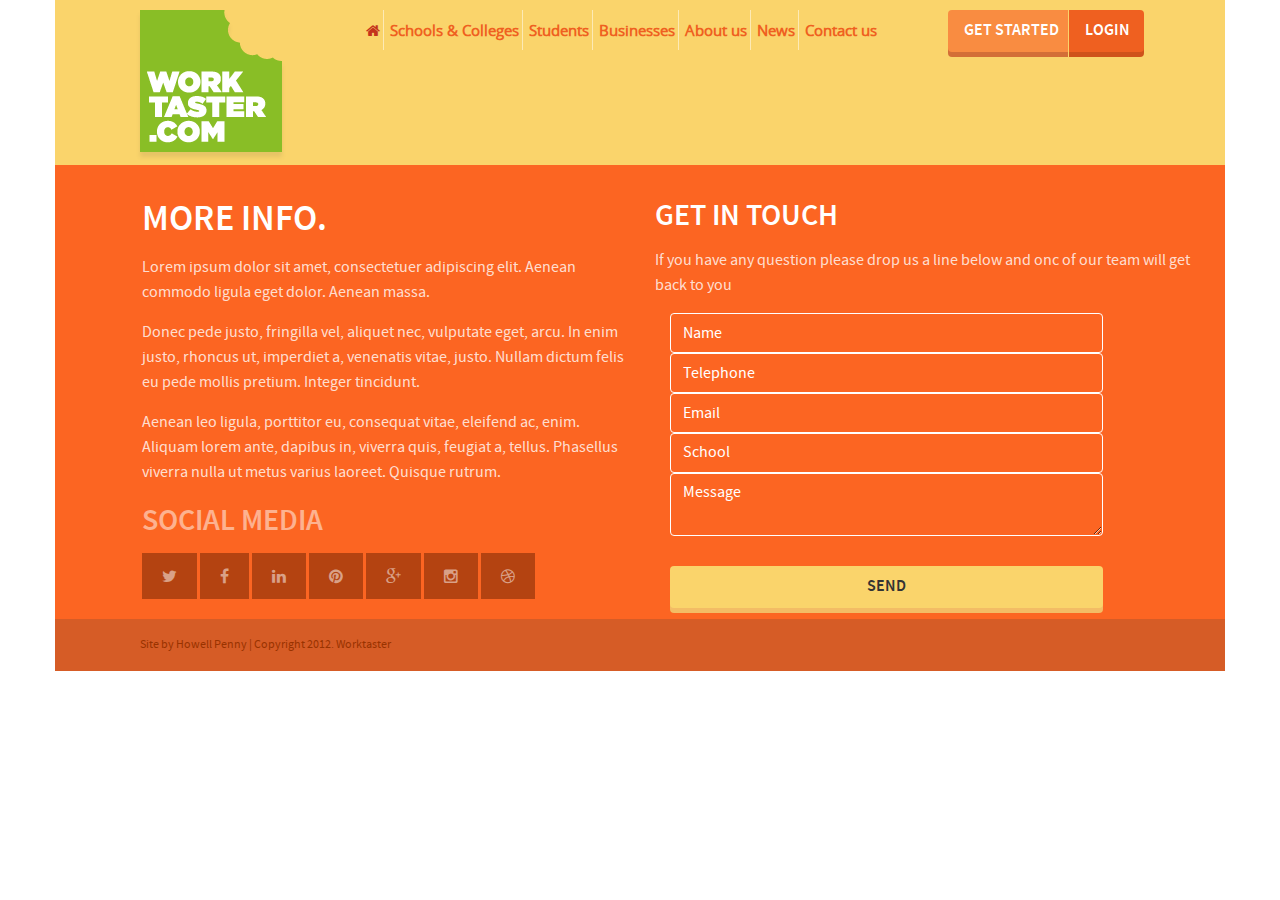
<file: design/index.html>
<!DOCTYPE html>
<html lang="en">
<head>
<meta charset="utf-8">
<title>Home Page | Welcome</title>
<meta name="viewport" content="width=device-width, initial-scale=1.0, maximum-scale=1.0">

<!--Bootstrap Css-->
<link href="bootstrap/css/bootstrap.css" rel="stylesheet">

<!-- Loading Drunken Parrot UI -->
<link href="css/style.css" rel="stylesheet">
<link href="css/demo.css" rel="stylesheet">

<!-- <link rel="shortcut icon" href="images/favicon.ico"> -->

<!-- HTML5 shim, for IE6-8 support of HTML5 elements. All other JS at the end of file. -->
<!--[if lt IE 9]>
    <script src="js/html5shiv.js"></script>
<![endif]-->
    
<!--My Style Css-->
<link href="script/myStyle.css" rel="stylesheet" type="text/css">

<!--Font Awesome -->
<link href="css/font-awesome.css" rel="stylesheet" type="text/css">

<!--Fonts  -->
<link href="font/stylesheet.css" rel="stylesheet" type="text/css">

<!-- Rest Css -->
<link href="script/html5reset-1.6.1.css" rel="stylesheet" type="text/css">

<!--Normalize Css-->
<link href="script/normalize.css" rel="stylesheet" type="text/css">

<!-- Custome Buttons
<link href="script/buttons.css" rel="stylesheet" type="text/css"> -->

</head>
<body>
<div class="container">

<div class="row bgColorOne">
  <div class="col-md-3"><a href="index.html"><img src="img/logo.png" alt="Logo" class="logo"></a></div>
  <div class="col-md-6">
    <div id="navigationContainer">
    	<nav>
            <ul>
            	<li><a href="index.html"><span class="fa fa-home h_pg_homeIcon"></span></a></li>
            	<li><a href="#schoolandcollage.html">Schools & Colleges</a></li>
            	<li><a href="#students.html">Students</a></li>
            	<li><a href="#businesses.html">Businesses</a></li>
            	<li><a href="about.html">About us</a></li>
            	<li><a href="#news.html">News</a></li>
            	<li class="border-right-none"><a href="#contactus.html">Contact us</a></li>
            </ul>
        </nav>
    </div>
  </div>
  <div class="col-md-3">
  	<div class="header_btn_group">
      <a href="#" class="menu-getStarted-btn-adj"><button type="button" class="btn btn-danger btn-embossed">GET STARTED</button></a>
      <a href="#" class="menu-login-btn-adj"><button type="button" class="btn btn-orange btn-embossed">LOGIN</button></a>
    </div>
  </div>
  <div class="clearfix visible-md"></div>       
 </div>





<div class="row bgcolorSix" id="footer">

		<div class="col-md-6">
        <div class="ftr-bx-01">
        <h1>More Info.</h1>
        <p>Lorem ipsum dolor sit amet, consectetuer adipiscing elit. Aenean commodo ligula eget dolor. Aenean massa.</p>
        <p>Donec pede justo, fringilla vel, aliquet nec, vulputate eget, arcu. In enim justo, rhoncus ut, imperdiet a, venenatis vitae, justo. Nullam dictum felis eu pede mollis pretium. Integer tincidunt.</p>
        <p>Aenean leo ligula, porttitor eu, consequat vitae, eleifend ac, enim. Aliquam lorem ante, dapibus in, viverra quis, feugiat a, tellus. Phasellus viverra nulla ut metus varius laoreet. Quisque rutrum. </p>

        <h2>Social Media</h2>
		<div class="ftr-social-iconSet">
            <a href=""><i class="fa fa-twitter"></i></a>
            <a href=""><i class="fa fa-facebook"></i></a>
            <a href=""><i class="fa fa-linkedin"></i></a>
            <a href=""><i class="fa fa-pinterest"></i></a>
            <a href=""><i class="fa fa-google-plus"></i></a>
            <a href=""><i class="fa fa-instagram"></i></a>
            <a href=""><i class="fa fa-dribbble"></i></a>
        </div>
        </div>
        </div>        

		<div class="col-md-6">
        	<div class="ftr-bx-02">
            	<h2>Get In Touch</h2>
                <p>If you have any question please drop us a line below and onc of our team will get back to you</p>
                <div class="col-md-10">
                <form>
					<input type="text" class="form-control h_page_cf_input_adj" placeholder="Name">
					<input type="text" class="form-control h_page_cf_input_adj" placeholder="Telephone">
					<input type="text" class="form-control h_page_cf_input_adj" placeholder="Email">
					<select id="selectbasic" name="selectbasic" class="form-control h_page_cf_input_adj">
                        <option value="1" class="h_page_cf_input_adj" >School</option>
                        <option value="2" class="h_page_cf_input_adj">Lorem Ipsum</option>
                        <option value="3" class="h_page_cf_input_adj">Lorem Ipsum</option>
                        <option value="4" class="h_page_cf_input_adj">Lorem Ipsum</option>
                  </select>
                  <textarea name="" cols="" rows="" class="form-control" placeholder="Message" style="background-color:transparent; color:#fff;"></textarea>
                      <a href="#" class="ftr-send-btn-adj">
                      <button type="button" class="btn btn-warning raised h_page_cf_send_btn">SEND</button>
                      </a>
                </form>
                </div>
            </div>
        </div>

</div>

<div class="row">
	<div id="copyright">
        <p>Site by Howell Penny | Copyright 2012. Worktaster</p>
    </div>
</div>

</div>


<!-- Bootstrap core JavaScript
================================================== -->
<!-- Placed at the end of the document so the pages load faster -->
<script src="https://ajax.googleapis.com/ajax/libs/jquery/1.11.0/jquery.min.js"></script>
<script src="bootstrap/js/bootstrap.min.js"></script>
<script src="js/checkbox.js"></script>
<script src="js/radio.js"></script>
<script src="js/bootstrap-switch.js"></script>
<script src="js/toolbar.js"></script>
<script src="js/classie.js"></script>
<script src="js/application.js"></script>

</body>
</html>
</file>
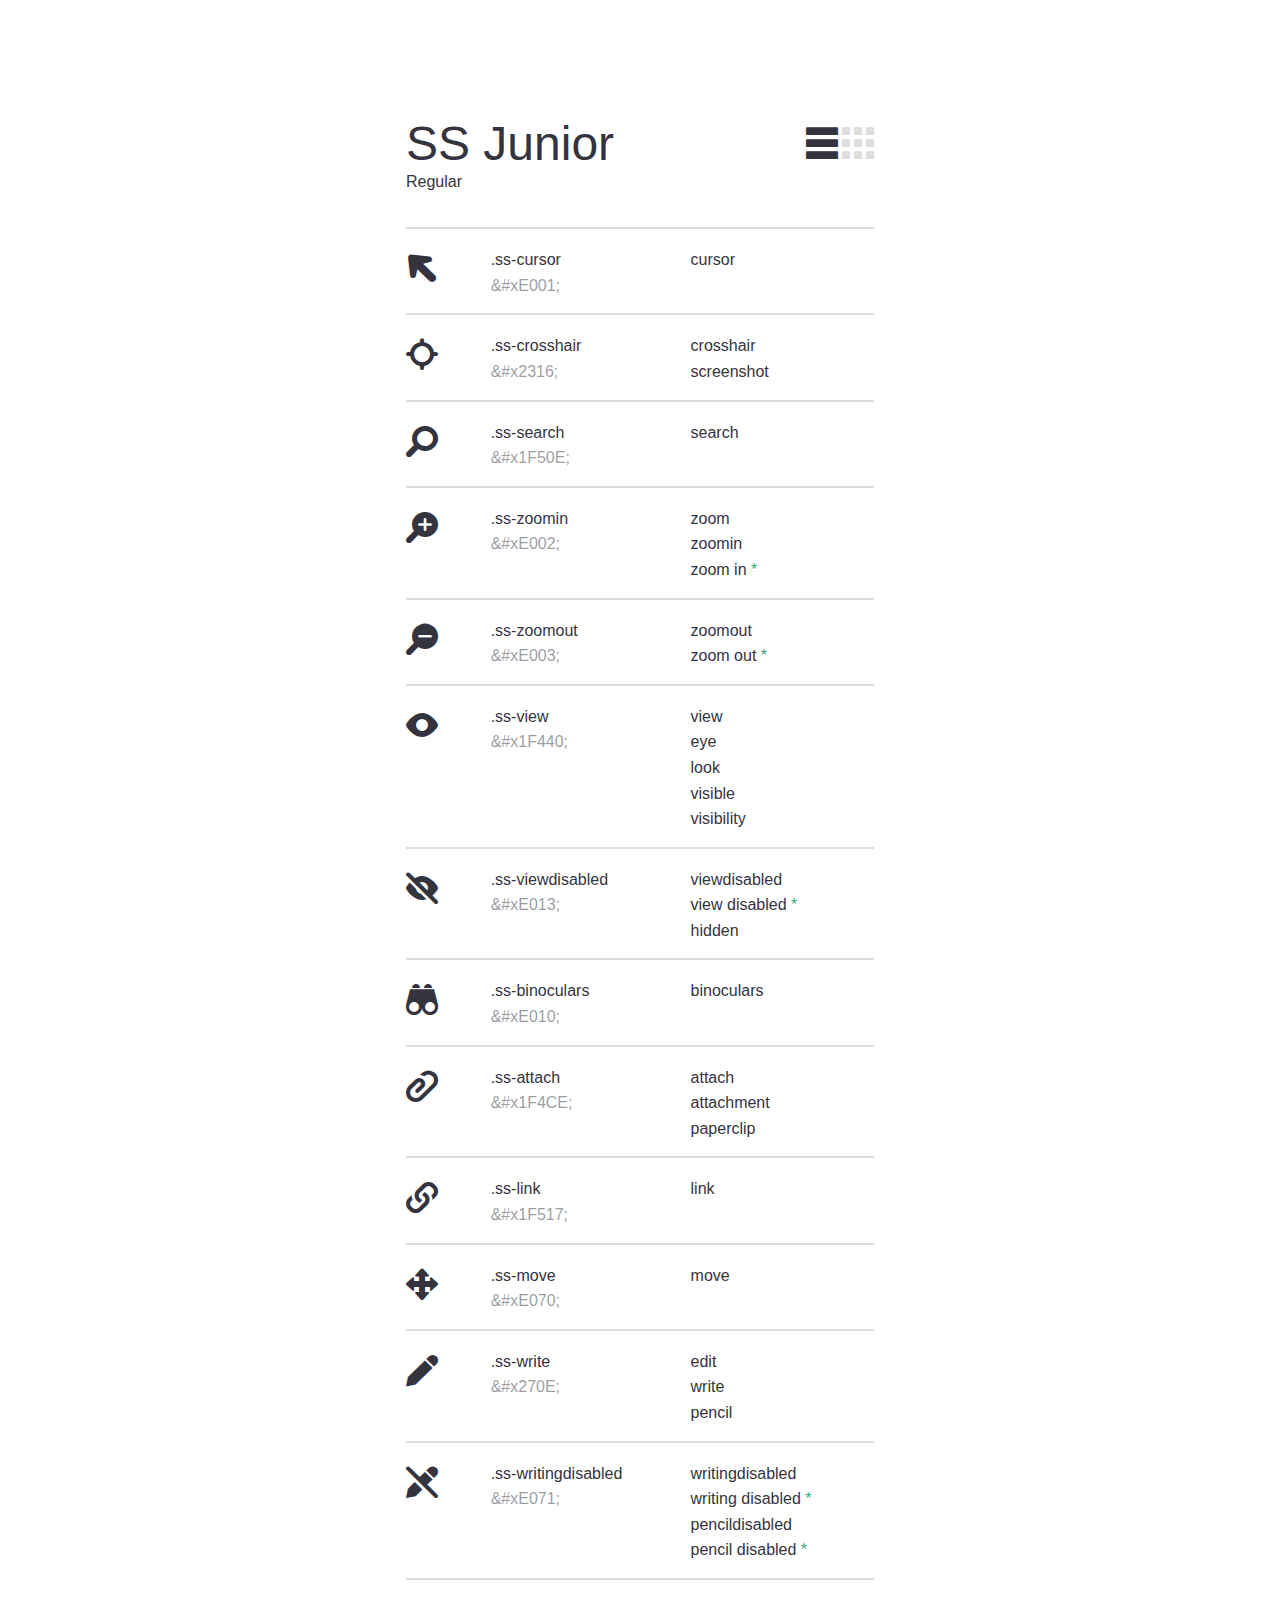
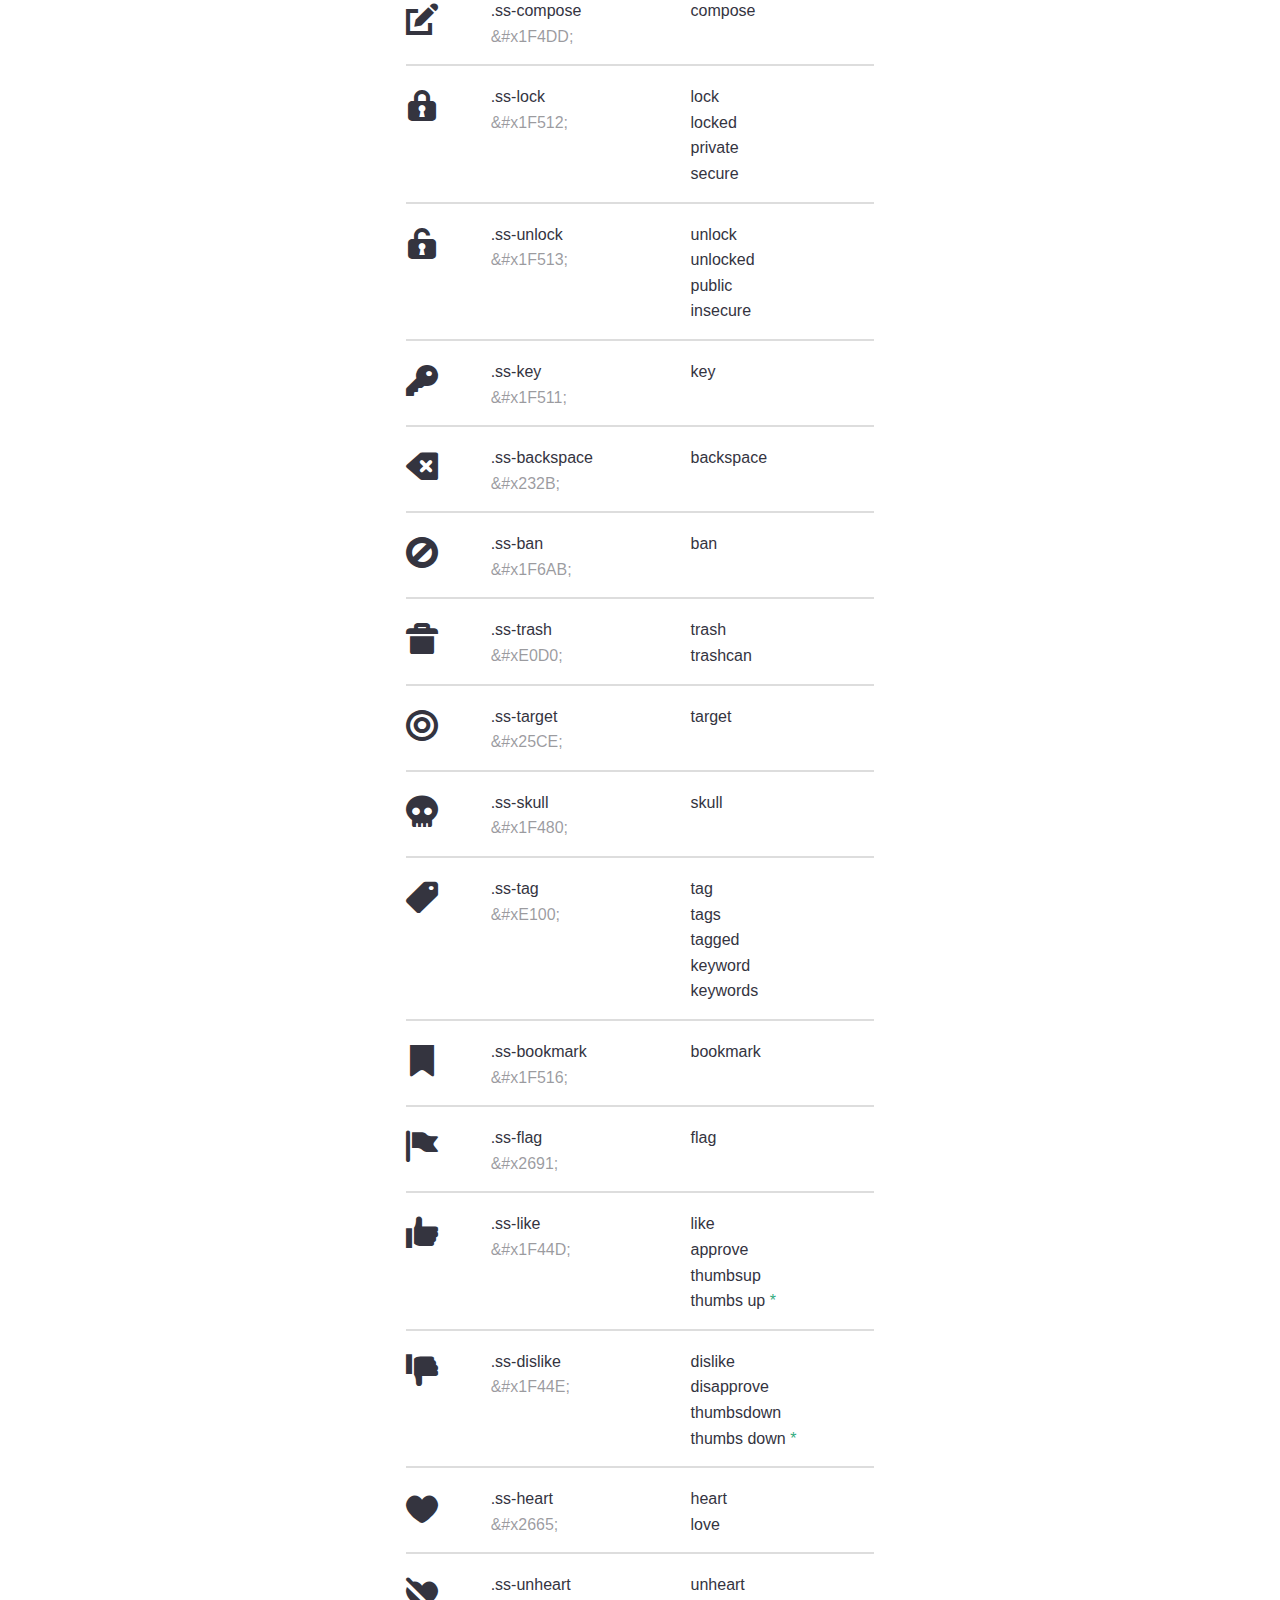
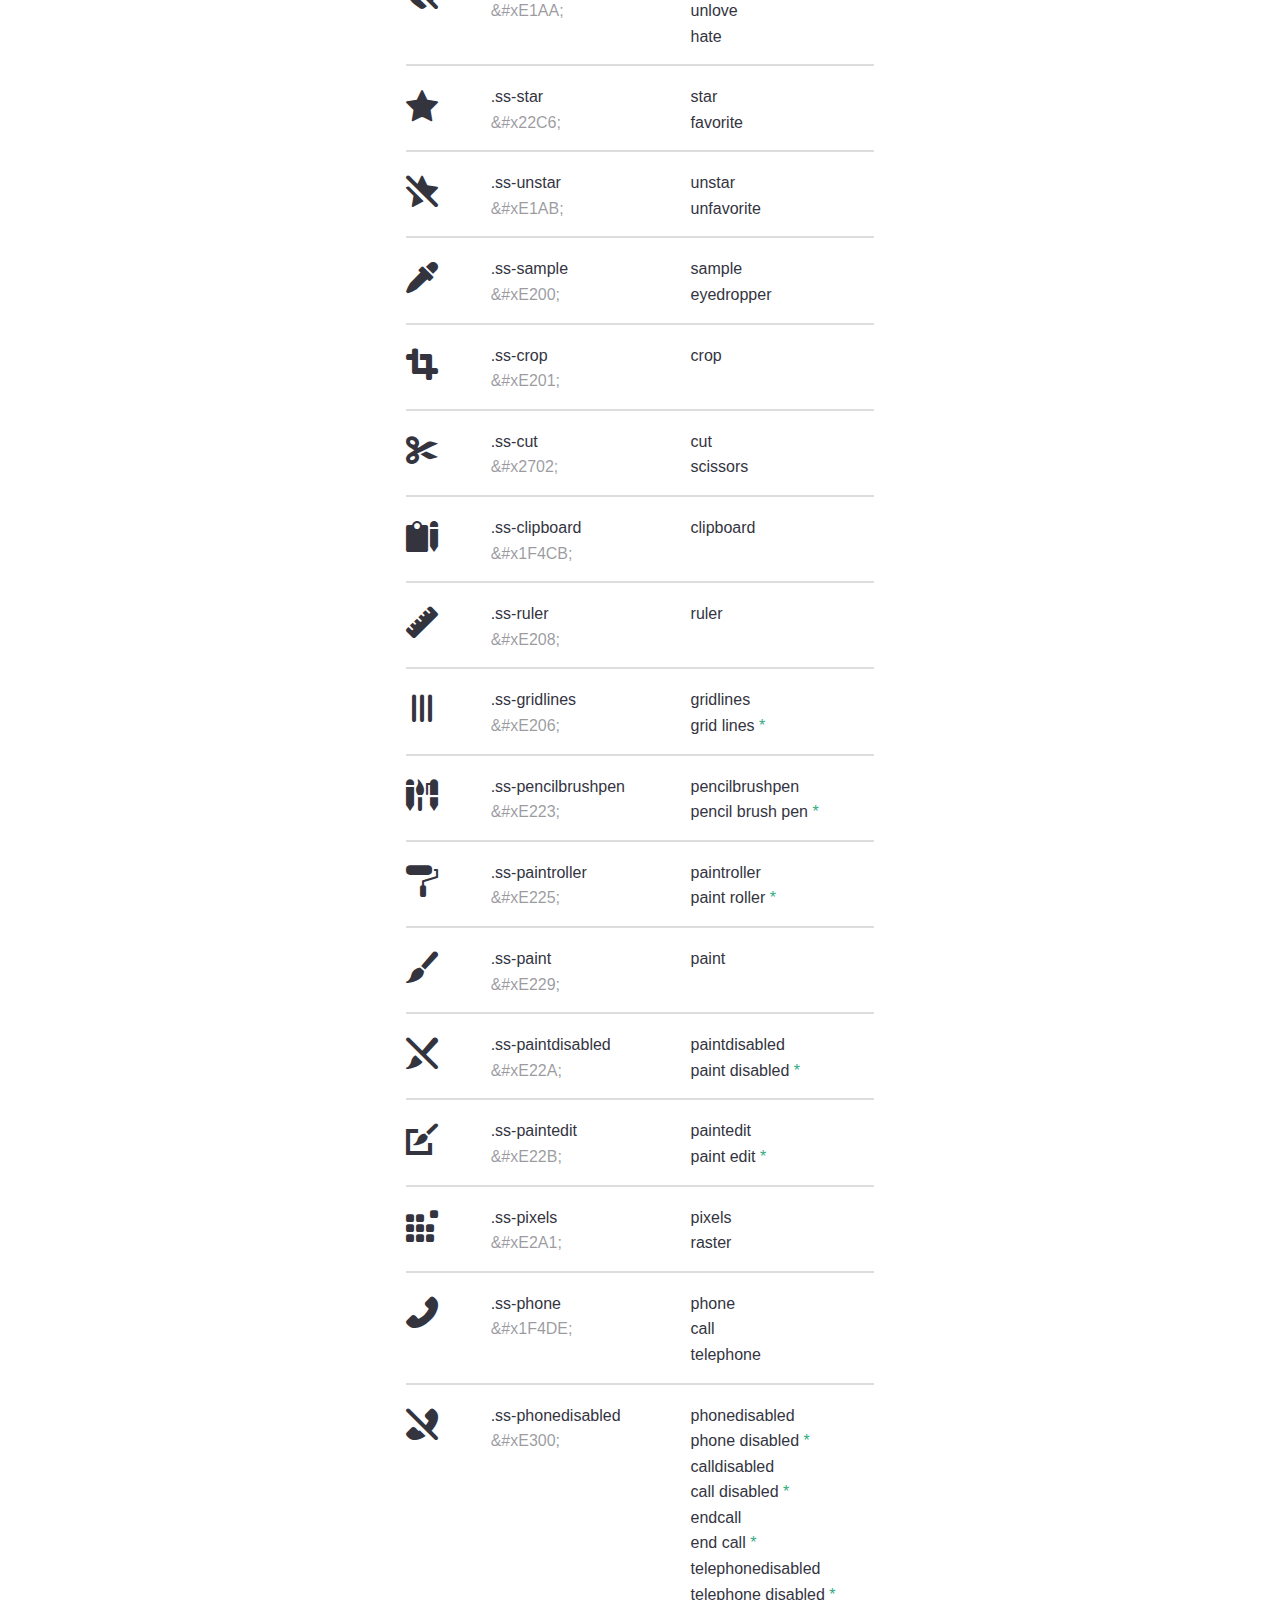
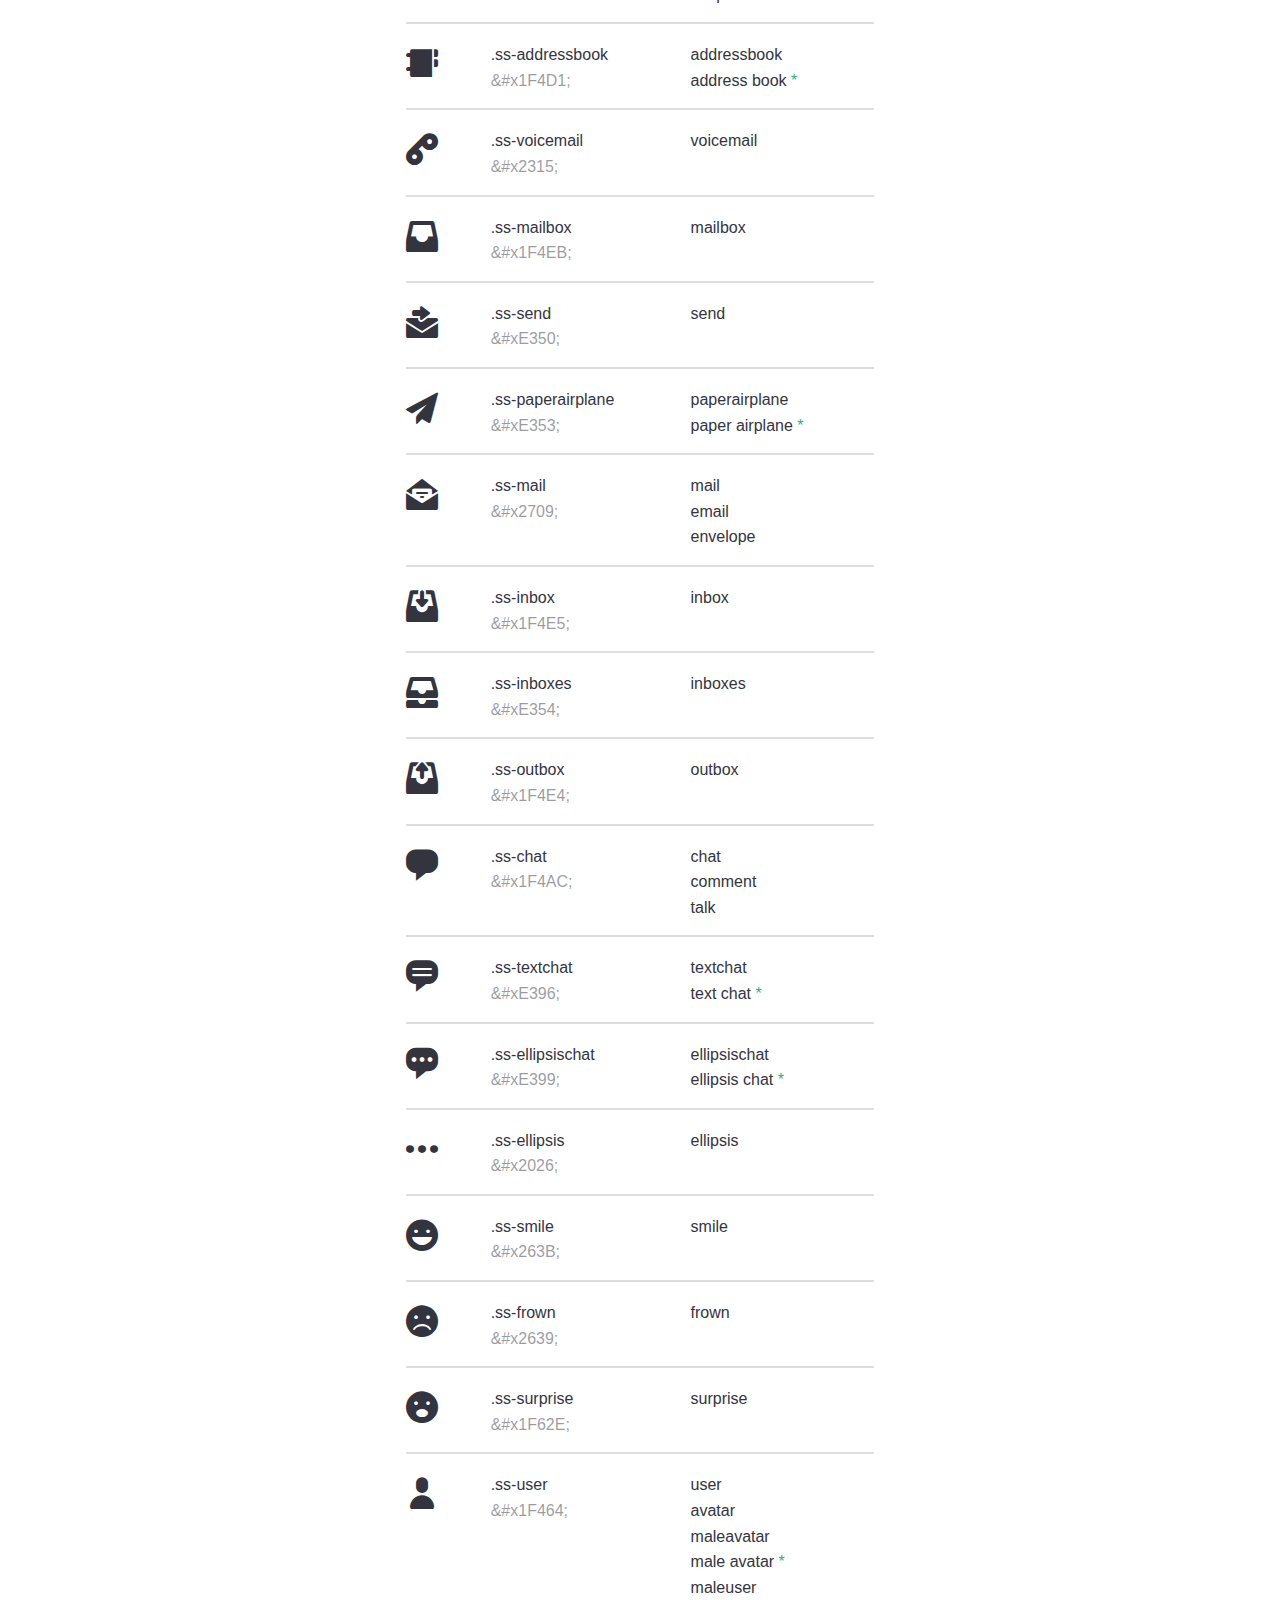
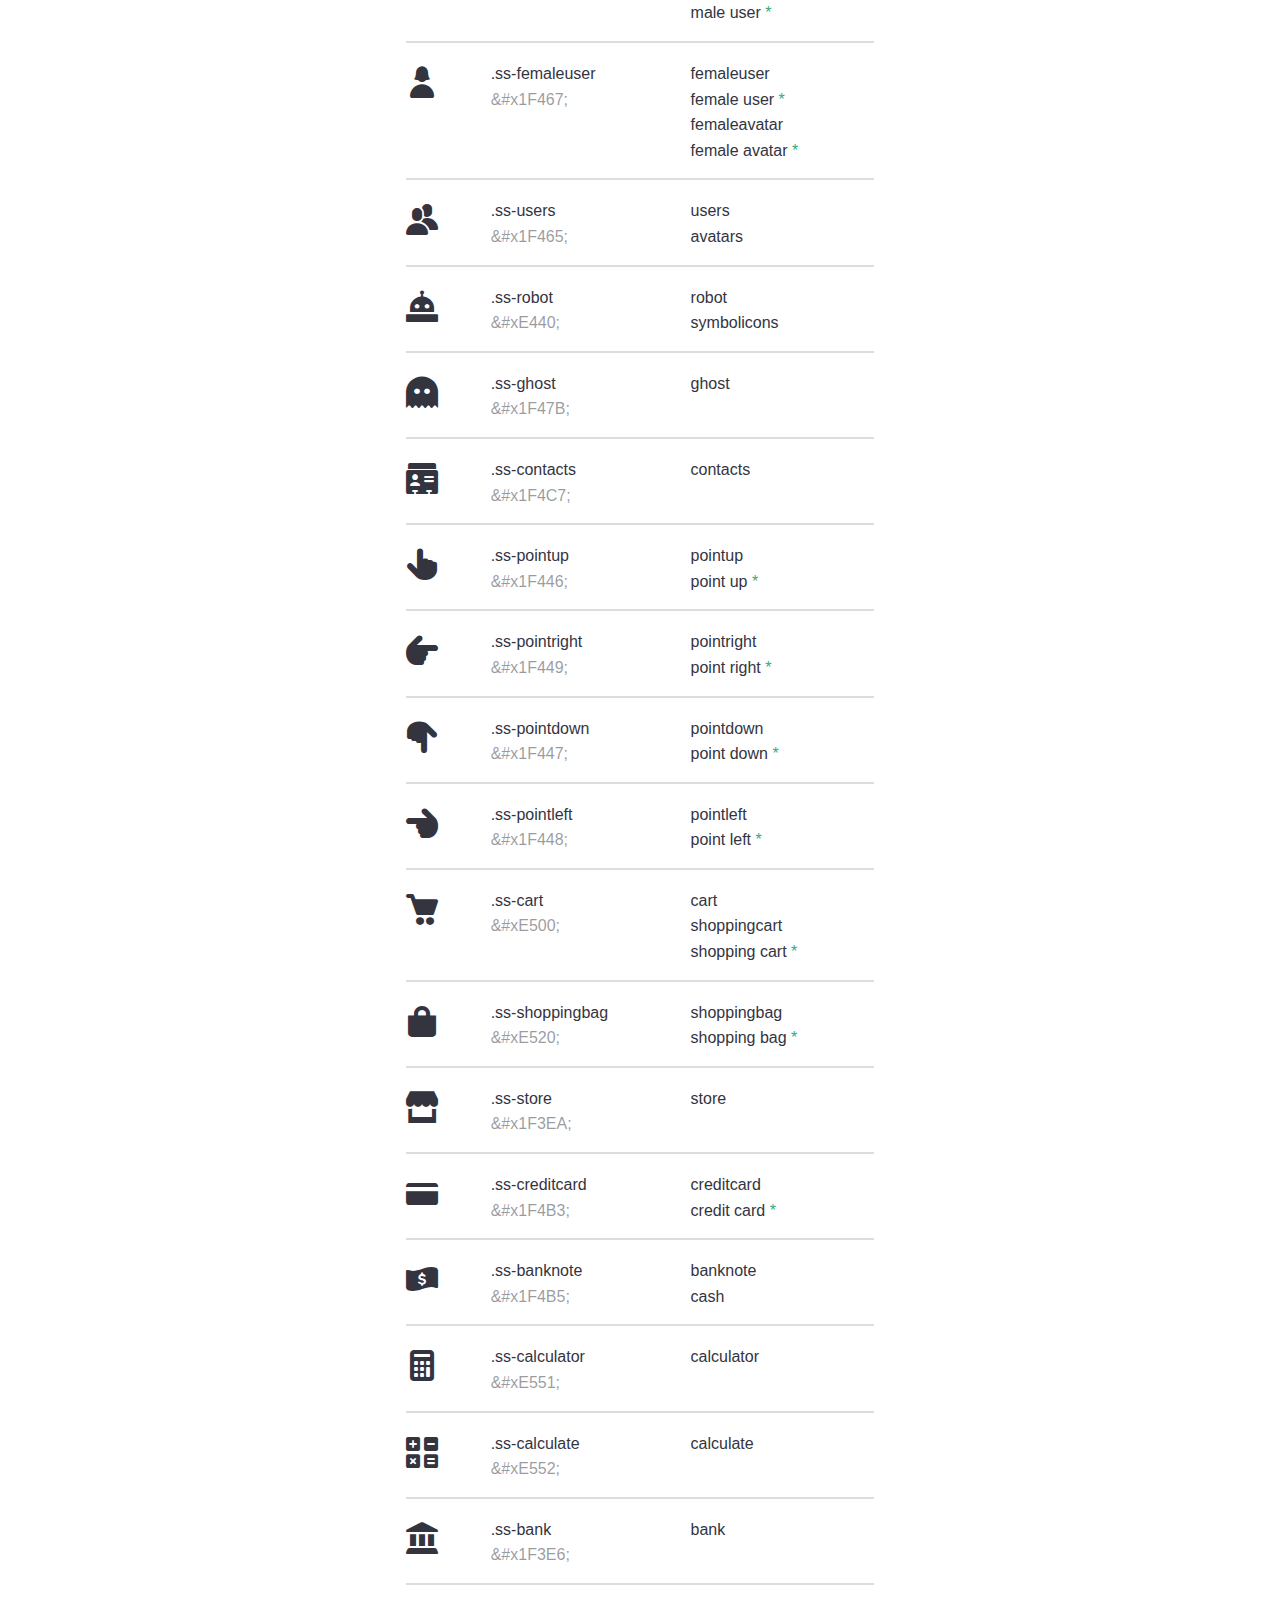
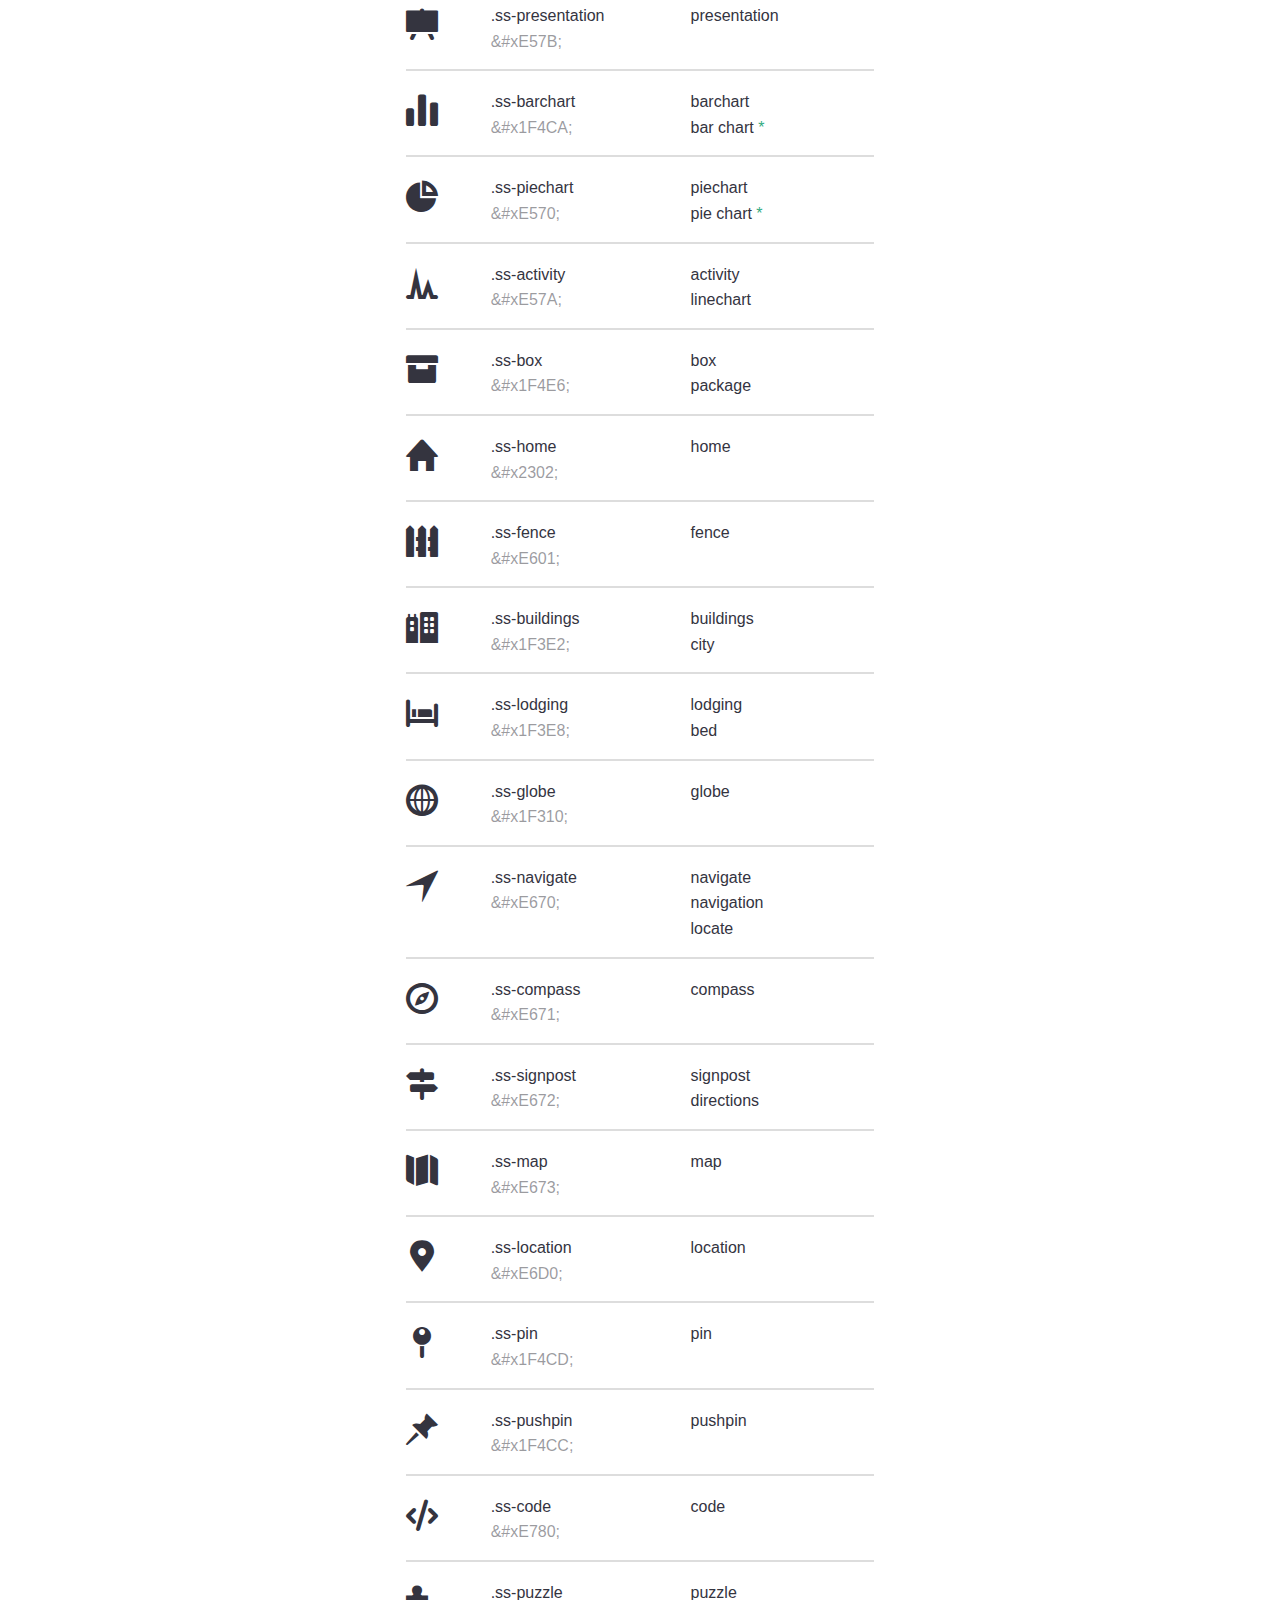
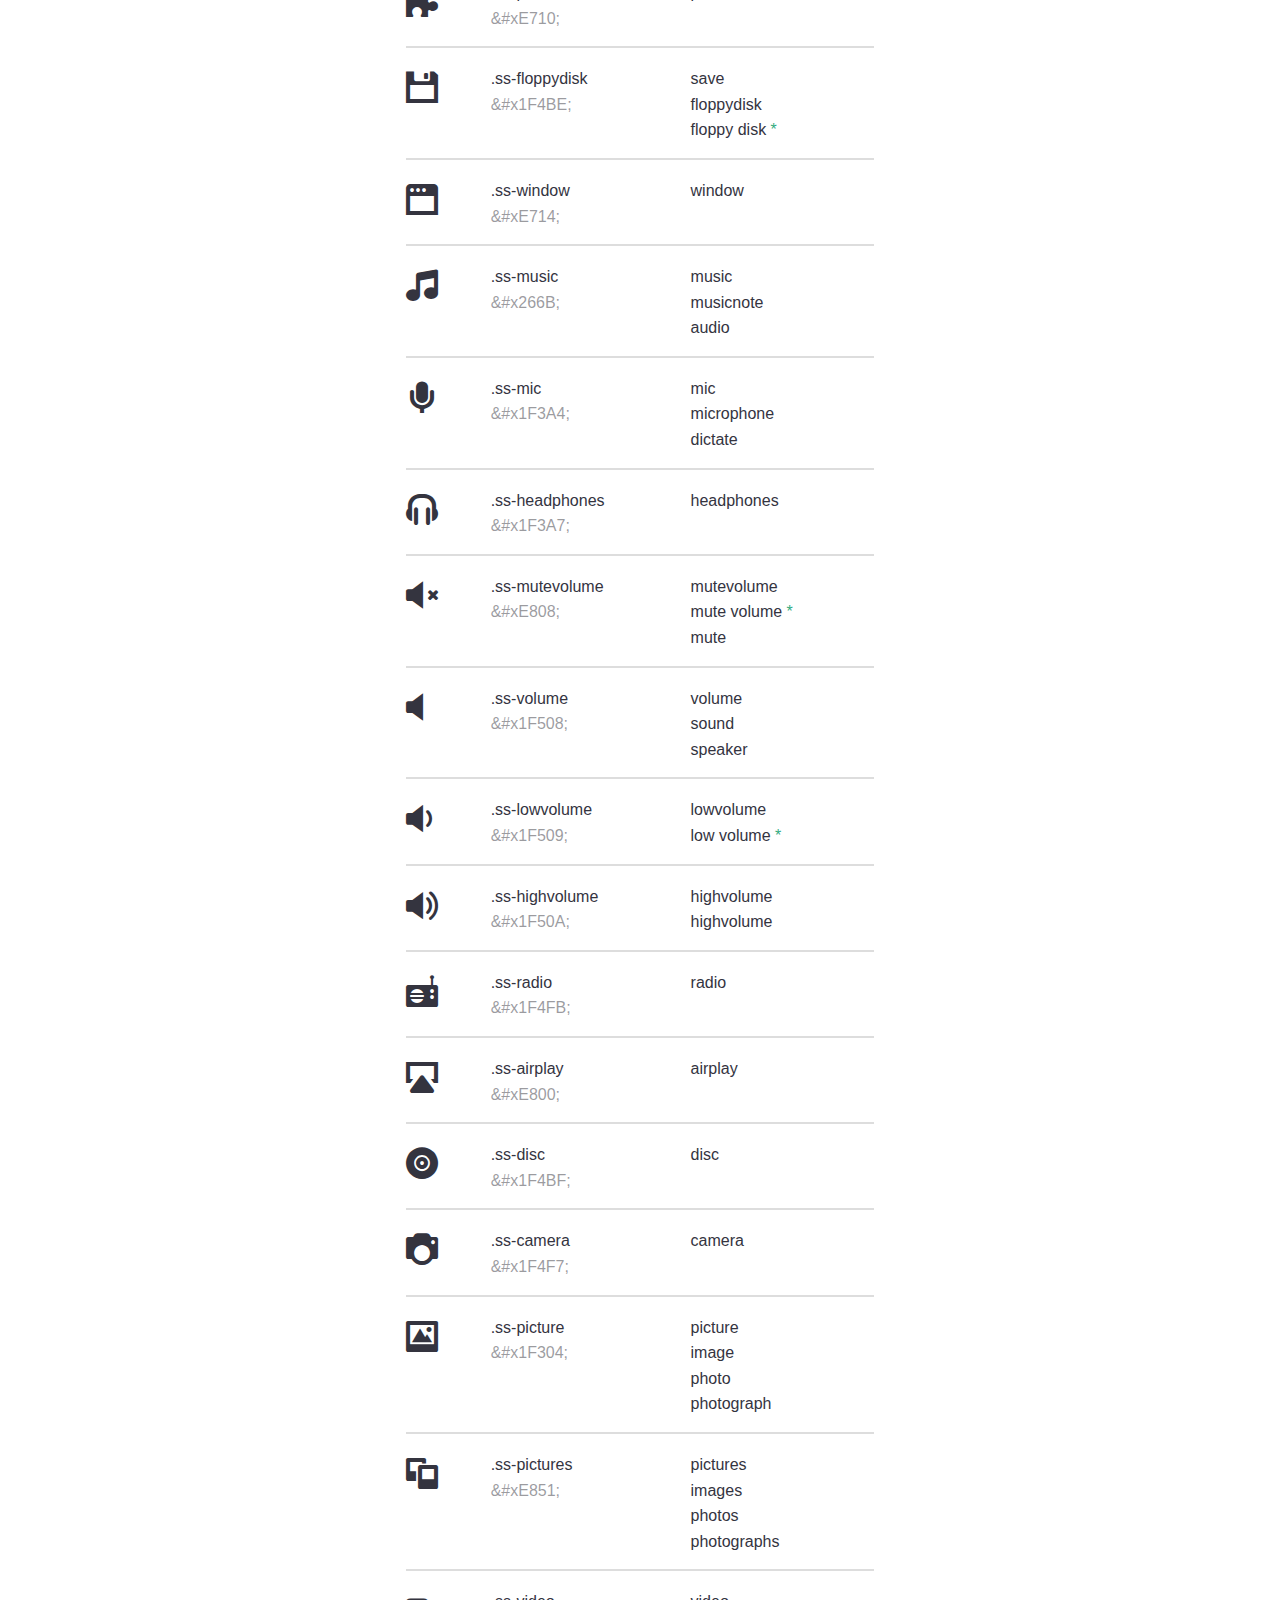
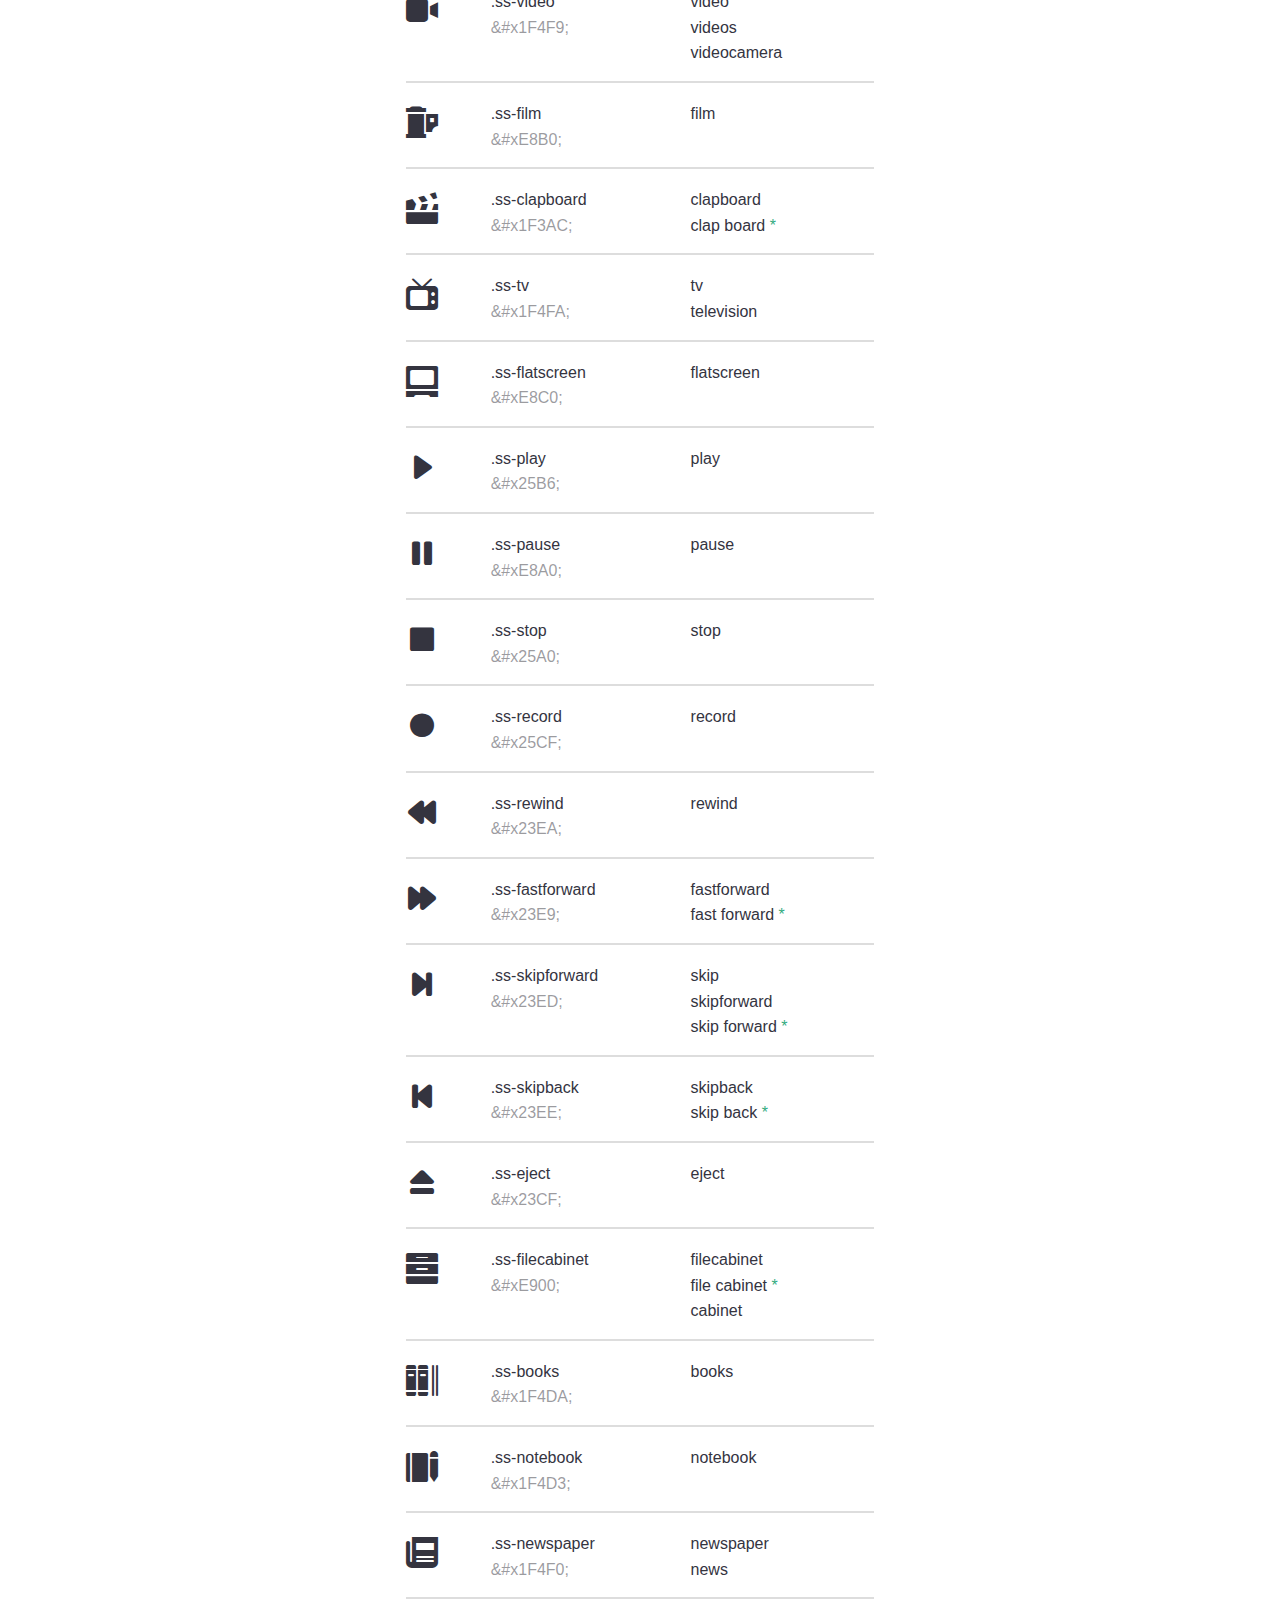
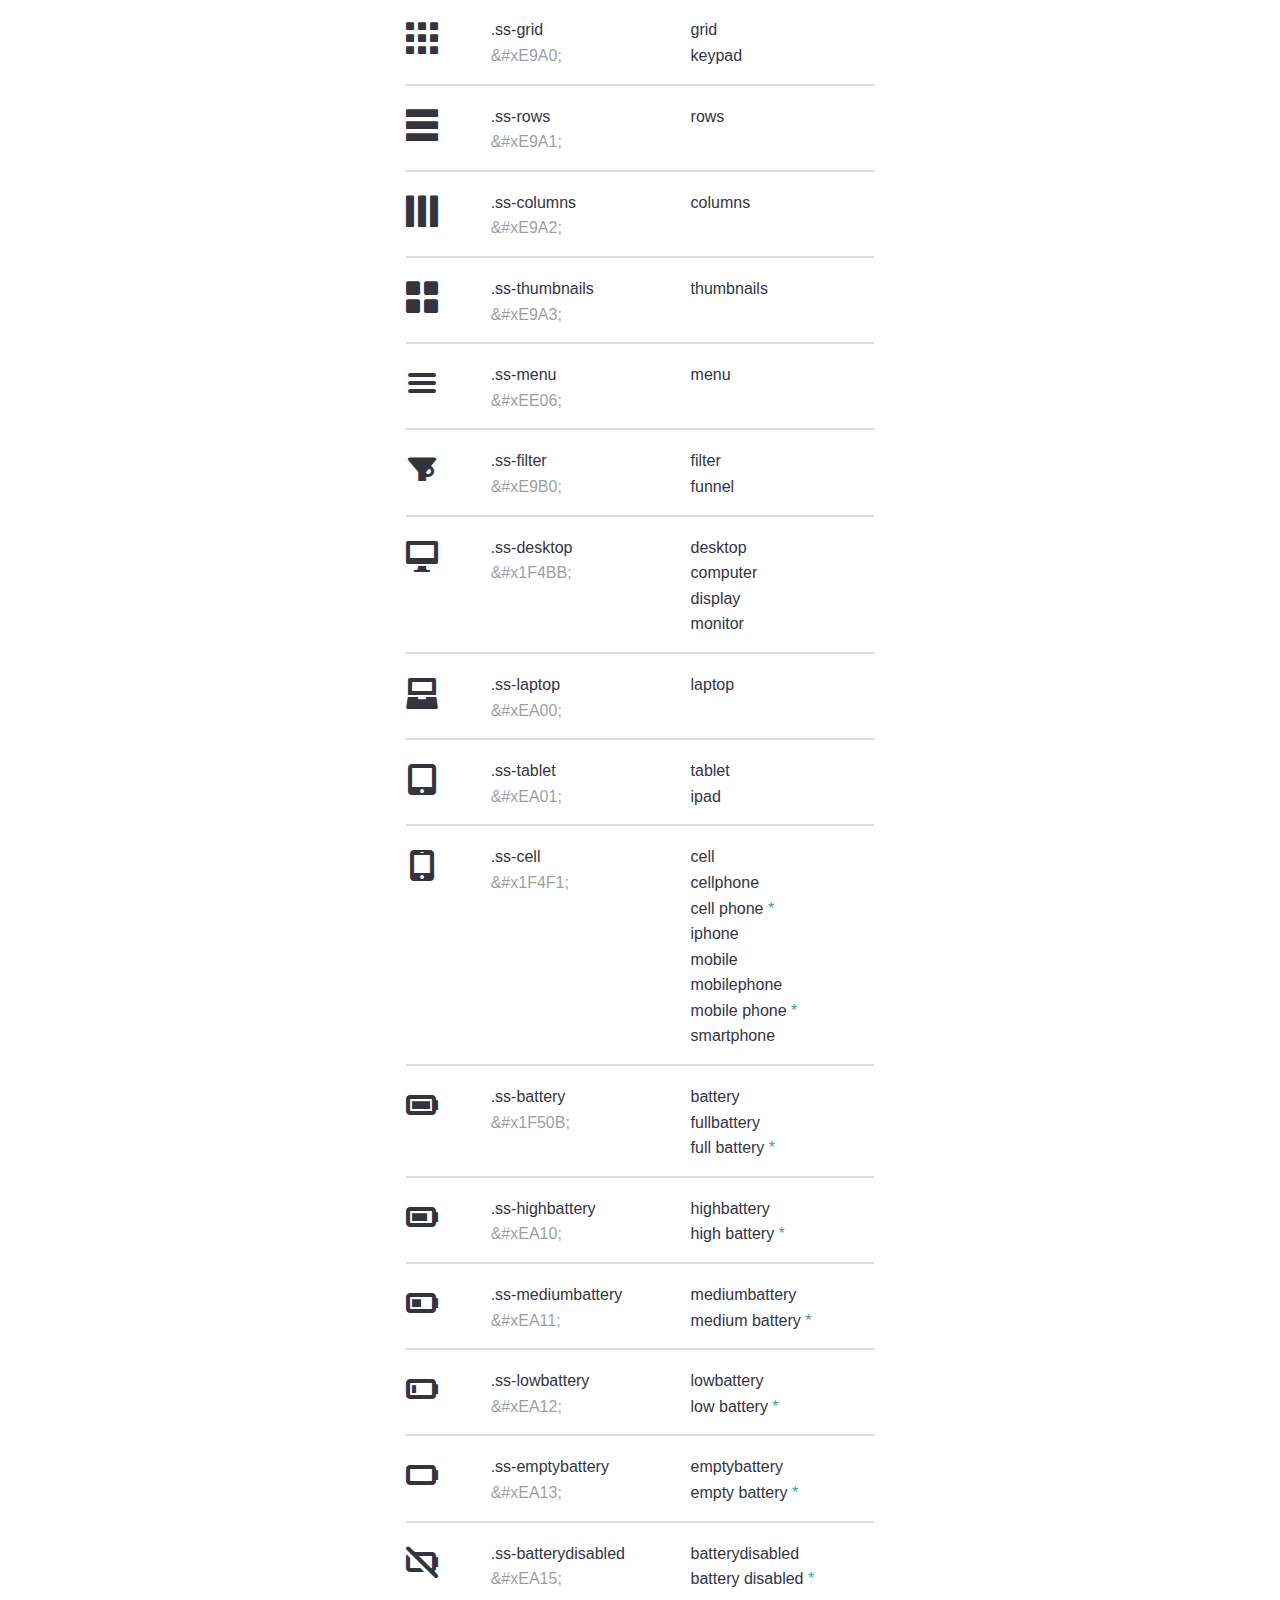
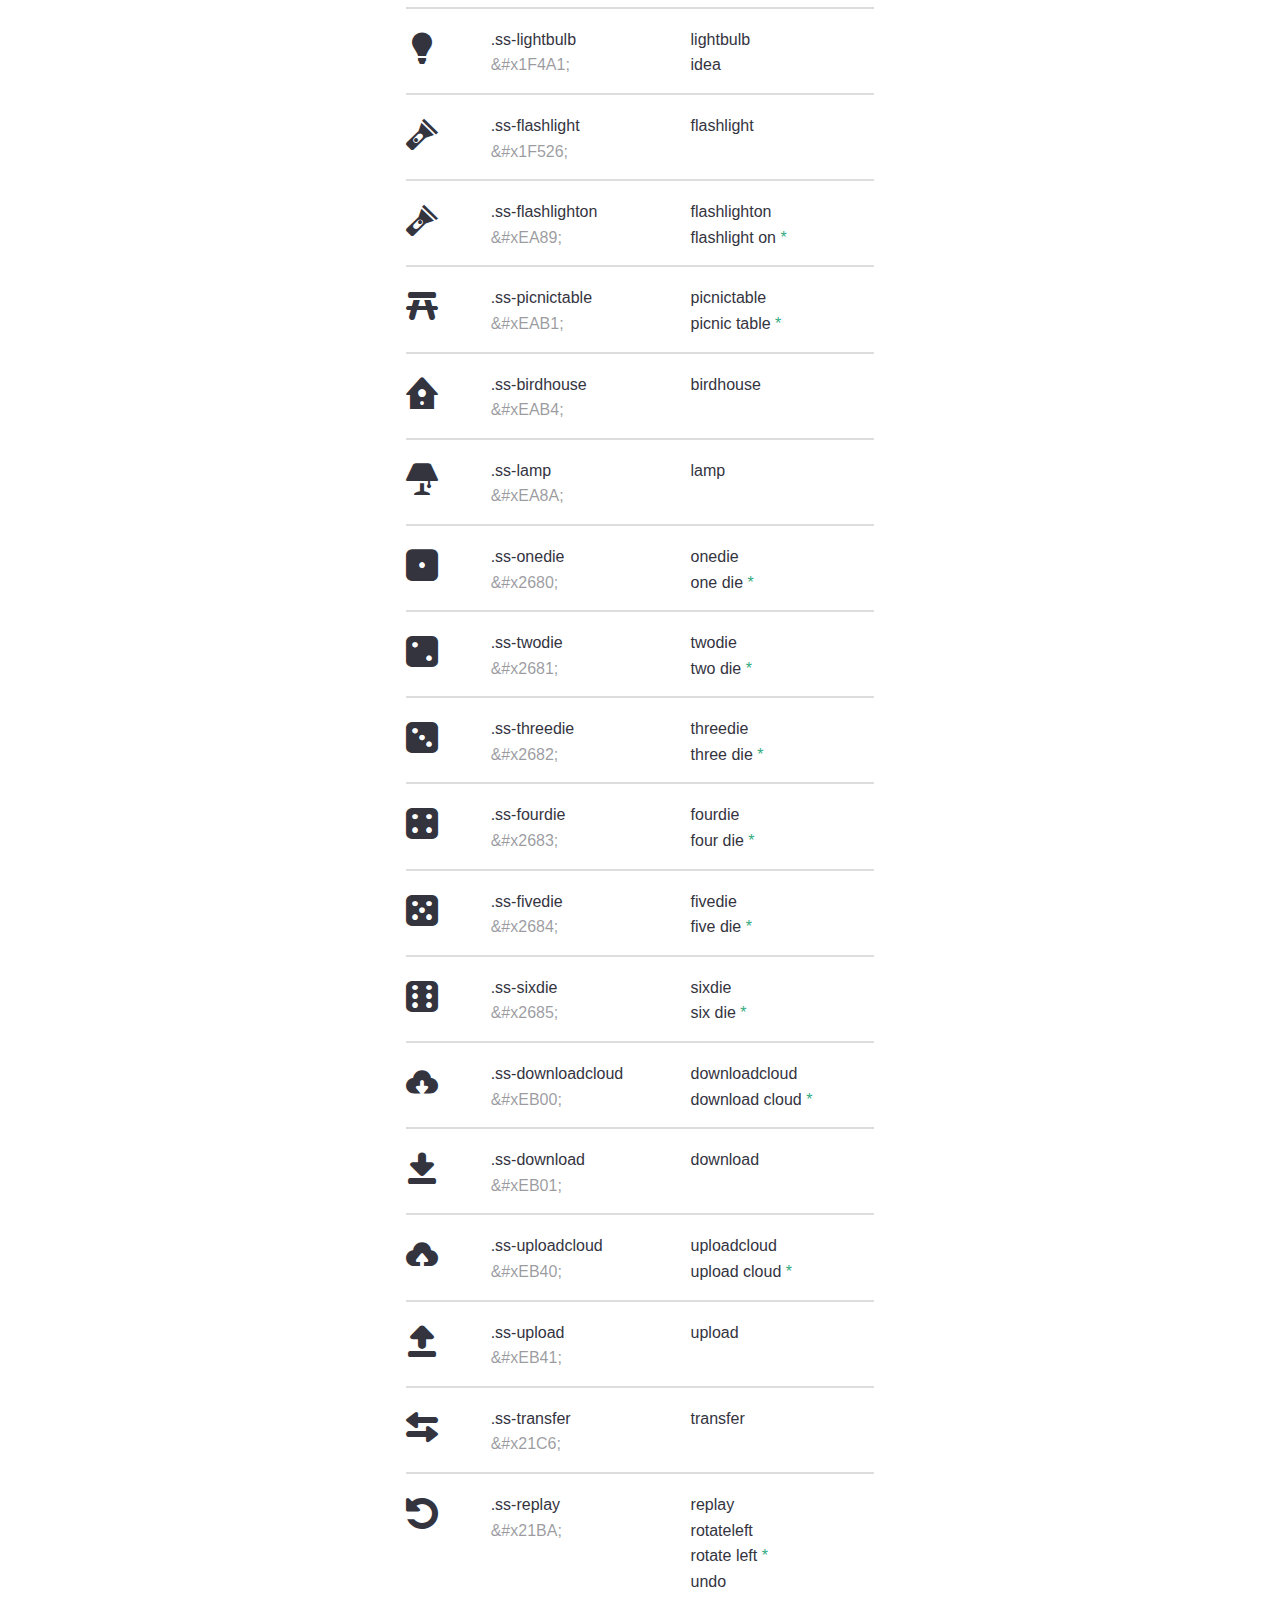
<file: fonts/ss-junior/documentation.html>
<!DOCTYPE html>
<html class='no-js'>
  <head>
    <meta charset='UTF-8' />
    <title>SS Junior v1.001</title>
    <link rel="stylesheet" href="webfonts/ss-junior.css">
    <style>
      body{background:#fff;color:#34343f;font-family:"Helvetica Neue", helvetica, sans-serif;font-size:16px;line-height:1.6;margin:0;}
      h2{font-size:48px;font-weight:200;line-height:1;margin:.333em 0 0;}
      h3{font-size:16px;font-weight:400;line-height:1.2;margin:4px 0 36px;}
      a{color:#34343f;text-decoration:none;border-bottom:2px solid #ccc;}
      a:hover,a:active{border-bottom:2px solid #3bc492;}
      table{border-collapse:collapse;border-spacing:0;width:100%;}
      table tr{border-top:2px solid #ddd;}
      table td{padding-bottom:15px;padding-top:18px;vertical-align:top;}
      .set{margin-bottom:84px;position:relative;}
      .encode,.keyword{width:41.667%;}
      .keyword a.note{color:#33ab7f;border-bottom:none;}
      .css,.keyword li{white-space:nowrap;}
      .ss-icon{padding-left:0;width:16.667%;font-size:32px;-webkit-transition: all .4s ease-out;-moz-transition: all .4s ease-out;-ms-transition: all .4s ease-out;-o-transition: all .4s ease-out;transition: all .4s ease-out;}
      .open .ss-icon{padding-left:18px;-webkit-transition: all .3s cubic-bezier(0,.8,.7,1.5);;-moz-transition: all .3s cubic-bezier(0,.8,.7,1.5);;-ms-transition: all .3s cubic-bezier(0,.8,.7,1.5);;-o-transition: all .3s cubic-bezier(0,.8,.7,1.5);;transition: all .3s cubic-bezier(0,.8,.7,1.5);}
      .encode{font-size:16px;padding-right:20px;}
      .unicode{color:rgba(55,55,63,.5);}
      .off,button{color:#ddd;}
      .views {position:absolute;top:5px;right:0;}
      .toggle-list {color:#34343f;}
      .toggle-list, .toggle-grid {font-size:32px;cursor:pointer;outline:0;border:0;background:none;width:auto!important;padding:0;}
      p.note{font-size:16px;}
      td ul{list-style:none;margin:0;padding:0;}
      .wrapper{max-width:468px;margin:120px auto 132px;padding:0 6.25%;}
      footer{background-color:#eee;color:rgba(52,52,63,.9);overflow:hidden;position:relative;font-size:16px;padding:60px 0 60px;}
      footer ul{margin:0;padding:0;list-style:none;}
      footer li{float:left;margin-right:1em;}
      footer .copyright{float:right;margin:0;position:relative;}
      footer span, footer span a{vertical-align:top;}
      footer .wrapper{margin:auto;}
      footer a{color:rgba(52,52,63,.9);border-bottom:2px solid #ccc;}
      footer a:hover,footer a:active{color:rgba(52,52,63,.9);border-bottom:2px solid #3bc492;}
      #placeholder {width:72px;}
      body.grid .wrapper{max-width:80%;}
      body.grid .toggle-list {color:#ddd;}
      body.grid .toggle-grid {color:#34343f;}
      body.grid table tr{display:block;float:left;width:auto;max-width:72px;cursor:pointer;height:78px;}
      body.grid table {position:relative;}
      body.grid .ss-icon{text-align:center;padding-right:0;width:72px;}
      body.grid .encode, body.grid .keyword{border:0;clip:rect(0 0 0 0);height:1px;margin:-1px;overflow:hidden;padding:0;position:absolute;width:1px;}
      body.grid tr.open{position:absolute;max-width:99em;height:auto;background:#eee;border-top:2px solid #3bc492;-webkit-border-bottom-right-radius:6px;-webkit-border-bottom-left-radius:6px;-moz-border-radius-bottomright:6px;-moz-border-radius-bottomleft:6px;-ms-border-radius-bottomright:6px;-ms-border-radius-bottomleft:6px;border-bottom-right-radius:6px;border-bottom-left-radius:6px;}
      body.grid tr.open .encode, body.grid tr.open .keyword{clip:auto;height:auto;margin:0;overflow:visible;width:auto;position:static;padding:0 20px 20px;display:block;text-align:left;}
      body.grid .open .keyword{top:70px;}
      @media screen and (max-width:760px){.wrapper{margin-top:84px;}footer .wrapper{margin:auto;}}
      @media screen and (max-width:540px){h2{font-size:32px;}.wrapper{width:432px;}}
      .off,.on{cursor:pointer;}
      ::-moz-selection{color:#fff;background:#3bc492;}
      ::selection{color:#fff;background:#3bc492;}
    </style>
  </head>
  <body>

    <div class="wrapper centered">

      <section class="set">
        <h2>SS Junior</h2>
        <h3><span class="on">Regular</span></h3>
        <div class="views">
          <button class="toggle-list ss-icon">Rows</button>
          <button class="toggle-grid ss-icon">Grid</button>
        </div>

        <table cellpadding="10px">
        <tr>
            <td class='ss-icon'>
                &#xE001;
            </td>
            <td class='encode'>
                <ul>
                    <li class='css'>.ss-cursor</li>
                    <li class='unicode'>&amp;#xE001;</li>
                </ul>
            </td>
            <td class='keyword'>
                <ul>
                    <li>cursor</li>
                </ul>
            </td>
        </tr>
        <tr>
            <td class='ss-icon'>
                &#x2316;
            </td>
            <td class='encode'>
                <ul>
                    <li class='css'>.ss-crosshair</li>
                    <li class='unicode'>&amp;#x2316;</li>
                </ul>
            </td>
            <td class='keyword'>
                <ul>
                    <li>crosshair</li>
                    <li>screenshot</li>
                </ul>
            </td>
        </tr>
        <tr>
            <td class='ss-icon'>
                &#x1F50E;
            </td>
            <td class='encode'>
                <ul>
                    <li class='css'>.ss-search</li>
                    <li class='unicode'>&amp;#x1F50E;</li>
                </ul>
            </td>
            <td class='keyword'>
                <ul>
                    <li>search</li>
                </ul>
            </td>
        </tr>
        <tr>
            <td class='ss-icon'>
                &#xE002;
            </td>
            <td class='encode'>
                <ul>
                    <li class='css'>.ss-zoomin</li>
                    <li class='unicode'>&amp;#xE002;</li>
                </ul>
            </td>
            <td class='keyword'>
                <ul>
                    <li>zoom</li>
                    <li>zoomin</li>
                    <li>zoom in <a href='#spaces' class='note'>*</a></li>
                </ul>
            </td>
        </tr>
        <tr>
            <td class='ss-icon'>
                &#xE003;
            </td>
            <td class='encode'>
                <ul>
                    <li class='css'>.ss-zoomout</li>
                    <li class='unicode'>&amp;#xE003;</li>
                </ul>
            </td>
            <td class='keyword'>
                <ul>
                    <li>zoomout</li>
                    <li>zoom out <a href='#spaces' class='note'>*</a></li>
                </ul>
            </td>
        </tr>
        <tr>
            <td class='ss-icon'>
                &#x1F440;
            </td>
            <td class='encode'>
                <ul>
                    <li class='css'>.ss-view</li>
                    <li class='unicode'>&amp;#x1F440;</li>
                </ul>
            </td>
            <td class='keyword'>
                <ul>
                    <li>view</li>
                    <li>eye</li>
                    <li>look</li>
                    <li>visible</li>
                    <li>visibility</li>
                </ul>
            </td>
        </tr>
        <tr>
            <td class='ss-icon'>
                &#xE013;
            </td>
            <td class='encode'>
                <ul>
                    <li class='css'>.ss-viewdisabled</li>
                    <li class='unicode'>&amp;#xE013;</li>
                </ul>
            </td>
            <td class='keyword'>
                <ul>
                    <li>viewdisabled</li>
                    <li>view disabled <a href='#spaces' class='note'>*</a></li>
                    <li>hidden</li>
                </ul>
            </td>
        </tr>
        <tr>
            <td class='ss-icon'>
                &#xE010;
            </td>
            <td class='encode'>
                <ul>
                    <li class='css'>.ss-binoculars</li>
                    <li class='unicode'>&amp;#xE010;</li>
                </ul>
            </td>
            <td class='keyword'>
                <ul>
                    <li>binoculars</li>
                </ul>
            </td>
        </tr>
        <tr>
            <td class='ss-icon'>
                &#x1F4CE;
            </td>
            <td class='encode'>
                <ul>
                    <li class='css'>.ss-attach</li>
                    <li class='unicode'>&amp;#x1F4CE;</li>
                </ul>
            </td>
            <td class='keyword'>
                <ul>
                    <li>attach</li>
                    <li>attachment</li>
                    <li>paperclip</li>
                </ul>
            </td>
        </tr>
        <tr>
            <td class='ss-icon'>
                &#x1F517;
            </td>
            <td class='encode'>
                <ul>
                    <li class='css'>.ss-link</li>
                    <li class='unicode'>&amp;#x1F517;</li>
                </ul>
            </td>
            <td class='keyword'>
                <ul>
                    <li>link</li>
                </ul>
            </td>
        </tr>
        <tr>
            <td class='ss-icon'>
                &#xE070;
            </td>
            <td class='encode'>
                <ul>
                    <li class='css'>.ss-move</li>
                    <li class='unicode'>&amp;#xE070;</li>
                </ul>
            </td>
            <td class='keyword'>
                <ul>
                    <li>move</li>
                </ul>
            </td>
        </tr>
        <tr>
            <td class='ss-icon'>
                &#x270E;
            </td>
            <td class='encode'>
                <ul>
                    <li class='css'>.ss-write</li>
                    <li class='unicode'>&amp;#x270E;</li>
                </ul>
            </td>
            <td class='keyword'>
                <ul>
                    <li>edit</li>
                    <li>write</li>
                    <li>pencil</li>
                </ul>
            </td>
        </tr>
        <tr>
            <td class='ss-icon'>
                &#xE071;
            </td>
            <td class='encode'>
                <ul>
                    <li class='css'>.ss-writingdisabled</li>
                    <li class='unicode'>&amp;#xE071;</li>
                </ul>
            </td>
            <td class='keyword'>
                <ul>
                    <li>writingdisabled</li>
                    <li>writing disabled <a href='#spaces' class='note'>*</a></li>
                    <li>pencildisabled</li>
                    <li>pencil disabled <a href='#spaces' class='note'>*</a></li>
                </ul>
            </td>
        </tr>
        <tr>
            <td class='ss-icon'>
                &#x1F4DD;
            </td>
            <td class='encode'>
                <ul>
                    <li class='css'>.ss-compose</li>
                    <li class='unicode'>&amp;#x1F4DD;</li>
                </ul>
            </td>
            <td class='keyword'>
                <ul>
                    <li>compose</li>
                </ul>
            </td>
        </tr>
        <tr>
            <td class='ss-icon'>
                &#x1F512;
            </td>
            <td class='encode'>
                <ul>
                    <li class='css'>.ss-lock</li>
                    <li class='unicode'>&amp;#x1F512;</li>
                </ul>
            </td>
            <td class='keyword'>
                <ul>
                    <li>lock</li>
                    <li>locked</li>
                    <li>private</li>
                    <li>secure</li>
                </ul>
            </td>
        </tr>
        <tr>
            <td class='ss-icon'>
                &#x1F513;
            </td>
            <td class='encode'>
                <ul>
                    <li class='css'>.ss-unlock</li>
                    <li class='unicode'>&amp;#x1F513;</li>
                </ul>
            </td>
            <td class='keyword'>
                <ul>
                    <li>unlock</li>
                    <li>unlocked</li>
                    <li>public</li>
                    <li>insecure</li>
                </ul>
            </td>
        </tr>
        <tr>
            <td class='ss-icon'>
                &#x1F511;
            </td>
            <td class='encode'>
                <ul>
                    <li class='css'>.ss-key</li>
                    <li class='unicode'>&amp;#x1F511;</li>
                </ul>
            </td>
            <td class='keyword'>
                <ul>
                    <li>key</li>
                </ul>
            </td>
        </tr>
        <tr>
            <td class='ss-icon'>
                &#x232B;
            </td>
            <td class='encode'>
                <ul>
                    <li class='css'>.ss-backspace</li>
                    <li class='unicode'>&amp;#x232B;</li>
                </ul>
            </td>
            <td class='keyword'>
                <ul>
                    <li>backspace</li>
                </ul>
            </td>
        </tr>
        <tr>
            <td class='ss-icon'>
                &#x1F6AB;
            </td>
            <td class='encode'>
                <ul>
                    <li class='css'>.ss-ban</li>
                    <li class='unicode'>&amp;#x1F6AB;</li>
                </ul>
            </td>
            <td class='keyword'>
                <ul>
                    <li>ban</li>
                </ul>
            </td>
        </tr>
        <tr>
            <td class='ss-icon'>
                &#xE0D0;
            </td>
            <td class='encode'>
                <ul>
                    <li class='css'>.ss-trash</li>
                    <li class='unicode'>&amp;#xE0D0;</li>
                </ul>
            </td>
            <td class='keyword'>
                <ul>
                    <li>trash</li>
                    <li>trashcan</li>
                </ul>
            </td>
        </tr>
        <tr>
            <td class='ss-icon'>
                &#x25CE;
            </td>
            <td class='encode'>
                <ul>
                    <li class='css'>.ss-target</li>
                    <li class='unicode'>&amp;#x25CE;</li>
                </ul>
            </td>
            <td class='keyword'>
                <ul>
                    <li>target</li>
                </ul>
            </td>
        </tr>
        <tr>
            <td class='ss-icon'>
                &#x1F480;
            </td>
            <td class='encode'>
                <ul>
                    <li class='css'>.ss-skull</li>
                    <li class='unicode'>&amp;#x1F480;</li>
                </ul>
            </td>
            <td class='keyword'>
                <ul>
                    <li>skull</li>
                </ul>
            </td>
        </tr>
        <tr>
            <td class='ss-icon'>
                &#xE100;
            </td>
            <td class='encode'>
                <ul>
                    <li class='css'>.ss-tag</li>
                    <li class='unicode'>&amp;#xE100;</li>
                </ul>
            </td>
            <td class='keyword'>
                <ul>
                    <li>tag</li>
                    <li>tags</li>
                    <li>tagged</li>
                    <li>keyword</li>
                    <li>keywords</li>
                </ul>
            </td>
        </tr>
        <tr>
            <td class='ss-icon'>
                &#x1F516;
            </td>
            <td class='encode'>
                <ul>
                    <li class='css'>.ss-bookmark</li>
                    <li class='unicode'>&amp;#x1F516;</li>
                </ul>
            </td>
            <td class='keyword'>
                <ul>
                    <li>bookmark</li>
                </ul>
            </td>
        </tr>
        <tr>
            <td class='ss-icon'>
                &#x2691;
            </td>
            <td class='encode'>
                <ul>
                    <li class='css'>.ss-flag</li>
                    <li class='unicode'>&amp;#x2691;</li>
                </ul>
            </td>
            <td class='keyword'>
                <ul>
                    <li>flag</li>
                </ul>
            </td>
        </tr>
        <tr>
            <td class='ss-icon'>
                &#x1F44D;
            </td>
            <td class='encode'>
                <ul>
                    <li class='css'>.ss-like</li>
                    <li class='unicode'>&amp;#x1F44D;</li>
                </ul>
            </td>
            <td class='keyword'>
                <ul>
                    <li>like</li>
                    <li>approve</li>
                    <li>thumbsup</li>
                    <li>thumbs up <a href='#spaces' class='note'>*</a></li>
                </ul>
            </td>
        </tr>
        <tr>
            <td class='ss-icon'>
                &#x1F44E;
            </td>
            <td class='encode'>
                <ul>
                    <li class='css'>.ss-dislike</li>
                    <li class='unicode'>&amp;#x1F44E;</li>
                </ul>
            </td>
            <td class='keyword'>
                <ul>
                    <li>dislike</li>
                    <li>disapprove</li>
                    <li>thumbsdown</li>
                    <li>thumbs down <a href='#spaces' class='note'>*</a></li>
                </ul>
            </td>
        </tr>
        <tr>
            <td class='ss-icon'>
                &#x2665;
            </td>
            <td class='encode'>
                <ul>
                    <li class='css'>.ss-heart</li>
                    <li class='unicode'>&amp;#x2665;</li>
                </ul>
            </td>
            <td class='keyword'>
                <ul>
                    <li>heart</li>
                    <li>love</li>
                </ul>
            </td>
        </tr>
        <tr>
            <td class='ss-icon'>
                &#xE1AA;
            </td>
            <td class='encode'>
                <ul>
                    <li class='css'>.ss-unheart</li>
                    <li class='unicode'>&amp;#xE1AA;</li>
                </ul>
            </td>
            <td class='keyword'>
                <ul>
                    <li>unheart</li>
                    <li>unlove</li>
                    <li>hate</li>
                </ul>
            </td>
        </tr>
        <tr>
            <td class='ss-icon'>
                &#x22C6;
            </td>
            <td class='encode'>
                <ul>
                    <li class='css'>.ss-star</li>
                    <li class='unicode'>&amp;#x22C6;</li>
                </ul>
            </td>
            <td class='keyword'>
                <ul>
                    <li>star</li>
                    <li>favorite</li>
                </ul>
            </td>
        </tr>
        <tr>
            <td class='ss-icon'>
                &#xE1AB;
            </td>
            <td class='encode'>
                <ul>
                    <li class='css'>.ss-unstar</li>
                    <li class='unicode'>&amp;#xE1AB;</li>
                </ul>
            </td>
            <td class='keyword'>
                <ul>
                    <li>unstar</li>
                    <li>unfavorite</li>
                </ul>
            </td>
        </tr>
        <tr>
            <td class='ss-icon'>
                &#xE200;
            </td>
            <td class='encode'>
                <ul>
                    <li class='css'>.ss-sample</li>
                    <li class='unicode'>&amp;#xE200;</li>
                </ul>
            </td>
            <td class='keyword'>
                <ul>
                    <li>sample</li>
                    <li>eyedropper</li>
                </ul>
            </td>
        </tr>
        <tr>
            <td class='ss-icon'>
                &#xE201;
            </td>
            <td class='encode'>
                <ul>
                    <li class='css'>.ss-crop</li>
                    <li class='unicode'>&amp;#xE201;</li>
                </ul>
            </td>
            <td class='keyword'>
                <ul>
                    <li>crop</li>
                </ul>
            </td>
        </tr>
        <tr>
            <td class='ss-icon'>
                &#x2702;
            </td>
            <td class='encode'>
                <ul>
                    <li class='css'>.ss-cut</li>
                    <li class='unicode'>&amp;#x2702;</li>
                </ul>
            </td>
            <td class='keyword'>
                <ul>
                    <li>cut</li>
                    <li>scissors</li>
                </ul>
            </td>
        </tr>
        <tr>
            <td class='ss-icon'>
                &#x1F4CB;
            </td>
            <td class='encode'>
                <ul>
                    <li class='css'>.ss-clipboard</li>
                    <li class='unicode'>&amp;#x1F4CB;</li>
                </ul>
            </td>
            <td class='keyword'>
                <ul>
                    <li>clipboard</li>
                </ul>
            </td>
        </tr>
        <tr>
            <td class='ss-icon'>
                &#xE208;
            </td>
            <td class='encode'>
                <ul>
                    <li class='css'>.ss-ruler</li>
                    <li class='unicode'>&amp;#xE208;</li>
                </ul>
            </td>
            <td class='keyword'>
                <ul>
                    <li>ruler</li>
                </ul>
            </td>
        </tr>
        <tr>
            <td class='ss-icon'>
                &#xE206;
            </td>
            <td class='encode'>
                <ul>
                    <li class='css'>.ss-gridlines</li>
                    <li class='unicode'>&amp;#xE206;</li>
                </ul>
            </td>
            <td class='keyword'>
                <ul>
                    <li>gridlines</li>
                    <li>grid lines <a href='#spaces' class='note'>*</a></li>
                </ul>
            </td>
        </tr>
        <tr>
            <td class='ss-icon'>
                &#xE223;
            </td>
            <td class='encode'>
                <ul>
                    <li class='css'>.ss-pencilbrushpen</li>
                    <li class='unicode'>&amp;#xE223;</li>
                </ul>
            </td>
            <td class='keyword'>
                <ul>
                    <li>pencilbrushpen</li>
                    <li>pencil brush pen <a href='#spaces' class='note'>*</a></li>
                </ul>
            </td>
        </tr>
        <tr>
            <td class='ss-icon'>
                &#xE225;
            </td>
            <td class='encode'>
                <ul>
                    <li class='css'>.ss-paintroller</li>
                    <li class='unicode'>&amp;#xE225;</li>
                </ul>
            </td>
            <td class='keyword'>
                <ul>
                    <li>paintroller</li>
                    <li>paint roller <a href='#spaces' class='note'>*</a></li>
                </ul>
            </td>
        </tr>
        <tr>
            <td class='ss-icon'>
                &#xE229;
            </td>
            <td class='encode'>
                <ul>
                    <li class='css'>.ss-paint</li>
                    <li class='unicode'>&amp;#xE229;</li>
                </ul>
            </td>
            <td class='keyword'>
                <ul>
                    <li>paint</li>
                </ul>
            </td>
        </tr>
        <tr>
            <td class='ss-icon'>
                &#xE22A;
            </td>
            <td class='encode'>
                <ul>
                    <li class='css'>.ss-paintdisabled</li>
                    <li class='unicode'>&amp;#xE22A;</li>
                </ul>
            </td>
            <td class='keyword'>
                <ul>
                    <li>paintdisabled</li>
                    <li>paint disabled <a href='#spaces' class='note'>*</a></li>
                </ul>
            </td>
        </tr>
        <tr>
            <td class='ss-icon'>
                &#xE22B;
            </td>
            <td class='encode'>
                <ul>
                    <li class='css'>.ss-paintedit</li>
                    <li class='unicode'>&amp;#xE22B;</li>
                </ul>
            </td>
            <td class='keyword'>
                <ul>
                    <li>paintedit</li>
                    <li>paint edit <a href='#spaces' class='note'>*</a></li>
                </ul>
            </td>
        </tr>
        <tr>
            <td class='ss-icon'>
                &#xE2A1;
            </td>
            <td class='encode'>
                <ul>
                    <li class='css'>.ss-pixels</li>
                    <li class='unicode'>&amp;#xE2A1;</li>
                </ul>
            </td>
            <td class='keyword'>
                <ul>
                    <li>pixels</li>
                    <li>raster</li>
                </ul>
            </td>
        </tr>
        <tr>
            <td class='ss-icon'>
                &#x1F4DE;
            </td>
            <td class='encode'>
                <ul>
                    <li class='css'>.ss-phone</li>
                    <li class='unicode'>&amp;#x1F4DE;</li>
                </ul>
            </td>
            <td class='keyword'>
                <ul>
                    <li>phone</li>
                    <li>call</li>
                    <li>telephone</li>
                </ul>
            </td>
        </tr>
        <tr>
            <td class='ss-icon'>
                &#xE300;
            </td>
            <td class='encode'>
                <ul>
                    <li class='css'>.ss-phonedisabled</li>
                    <li class='unicode'>&amp;#xE300;</li>
                </ul>
            </td>
            <td class='keyword'>
                <ul>
                    <li>phonedisabled</li>
                    <li>phone disabled <a href='#spaces' class='note'>*</a></li>
                    <li>calldisabled</li>
                    <li>call disabled <a href='#spaces' class='note'>*</a></li>
                    <li>endcall</li>
                    <li>end call <a href='#spaces' class='note'>*</a></li>
                    <li>telephonedisabled</li>
                    <li>telephone disabled <a href='#spaces' class='note'>*</a></li>
                </ul>
            </td>
        </tr>
        <tr>
            <td class='ss-icon'>
                &#x1F4D1;
            </td>
            <td class='encode'>
                <ul>
                    <li class='css'>.ss-addressbook</li>
                    <li class='unicode'>&amp;#x1F4D1;</li>
                </ul>
            </td>
            <td class='keyword'>
                <ul>
                    <li>addressbook</li>
                    <li>address book <a href='#spaces' class='note'>*</a></li>
                </ul>
            </td>
        </tr>
        <tr>
            <td class='ss-icon'>
                &#x2315;
            </td>
            <td class='encode'>
                <ul>
                    <li class='css'>.ss-voicemail</li>
                    <li class='unicode'>&amp;#x2315;</li>
                </ul>
            </td>
            <td class='keyword'>
                <ul>
                    <li>voicemail</li>
                </ul>
            </td>
        </tr>
        <tr>
            <td class='ss-icon'>
                &#x1F4EB;
            </td>
            <td class='encode'>
                <ul>
                    <li class='css'>.ss-mailbox</li>
                    <li class='unicode'>&amp;#x1F4EB;</li>
                </ul>
            </td>
            <td class='keyword'>
                <ul>
                    <li>mailbox</li>
                </ul>
            </td>
        </tr>
        <tr>
            <td class='ss-icon'>
                &#xE350;
            </td>
            <td class='encode'>
                <ul>
                    <li class='css'>.ss-send</li>
                    <li class='unicode'>&amp;#xE350;</li>
                </ul>
            </td>
            <td class='keyword'>
                <ul>
                    <li>send</li>
                </ul>
            </td>
        </tr>
        <tr>
            <td class='ss-icon'>
                &#xE353;
            </td>
            <td class='encode'>
                <ul>
                    <li class='css'>.ss-paperairplane</li>
                    <li class='unicode'>&amp;#xE353;</li>
                </ul>
            </td>
            <td class='keyword'>
                <ul>
                    <li>paperairplane</li>
                    <li>paper airplane <a href='#spaces' class='note'>*</a></li>
                </ul>
            </td>
        </tr>
        <tr>
            <td class='ss-icon'>
                &#x2709;
            </td>
            <td class='encode'>
                <ul>
                    <li class='css'>.ss-mail</li>
                    <li class='unicode'>&amp;#x2709;</li>
                </ul>
            </td>
            <td class='keyword'>
                <ul>
                    <li>mail</li>
                    <li>email</li>
                    <li>envelope</li>
                </ul>
            </td>
        </tr>
        <tr>
            <td class='ss-icon'>
                &#x1F4E5;
            </td>
            <td class='encode'>
                <ul>
                    <li class='css'>.ss-inbox</li>
                    <li class='unicode'>&amp;#x1F4E5;</li>
                </ul>
            </td>
            <td class='keyword'>
                <ul>
                    <li>inbox</li>
                </ul>
            </td>
        </tr>
        <tr>
            <td class='ss-icon'>
                &#xE354;
            </td>
            <td class='encode'>
                <ul>
                    <li class='css'>.ss-inboxes</li>
                    <li class='unicode'>&amp;#xE354;</li>
                </ul>
            </td>
            <td class='keyword'>
                <ul>
                    <li>inboxes</li>
                </ul>
            </td>
        </tr>
        <tr>
            <td class='ss-icon'>
                &#x1F4E4;
            </td>
            <td class='encode'>
                <ul>
                    <li class='css'>.ss-outbox</li>
                    <li class='unicode'>&amp;#x1F4E4;</li>
                </ul>
            </td>
            <td class='keyword'>
                <ul>
                    <li>outbox</li>
                </ul>
            </td>
        </tr>
        <tr>
            <td class='ss-icon'>
                &#x1F4AC;
            </td>
            <td class='encode'>
                <ul>
                    <li class='css'>.ss-chat</li>
                    <li class='unicode'>&amp;#x1F4AC;</li>
                </ul>
            </td>
            <td class='keyword'>
                <ul>
                    <li>chat</li>
                    <li>comment</li>
                    <li>talk</li>
                </ul>
            </td>
        </tr>
        <tr>
            <td class='ss-icon'>
                &#xE396;
            </td>
            <td class='encode'>
                <ul>
                    <li class='css'>.ss-textchat</li>
                    <li class='unicode'>&amp;#xE396;</li>
                </ul>
            </td>
            <td class='keyword'>
                <ul>
                    <li>textchat</li>
                    <li>text chat <a href='#spaces' class='note'>*</a></li>
                </ul>
            </td>
        </tr>
        <tr>
            <td class='ss-icon'>
                &#xE399;
            </td>
            <td class='encode'>
                <ul>
                    <li class='css'>.ss-ellipsischat</li>
                    <li class='unicode'>&amp;#xE399;</li>
                </ul>
            </td>
            <td class='keyword'>
                <ul>
                    <li>ellipsischat</li>
                    <li>ellipsis chat <a href='#spaces' class='note'>*</a></li>
                </ul>
            </td>
        </tr>
        <tr>
            <td class='ss-icon'>
                &#x2026;
            </td>
            <td class='encode'>
                <ul>
                    <li class='css'>.ss-ellipsis</li>
                    <li class='unicode'>&amp;#x2026;</li>
                </ul>
            </td>
            <td class='keyword'>
                <ul>
                    <li>ellipsis</li>
                </ul>
            </td>
        </tr>
        <tr>
            <td class='ss-icon'>
                &#x263B;
            </td>
            <td class='encode'>
                <ul>
                    <li class='css'>.ss-smile</li>
                    <li class='unicode'>&amp;#x263B;</li>
                </ul>
            </td>
            <td class='keyword'>
                <ul>
                    <li>smile</li>
                </ul>
            </td>
        </tr>
        <tr>
            <td class='ss-icon'>
                &#x2639;
            </td>
            <td class='encode'>
                <ul>
                    <li class='css'>.ss-frown</li>
                    <li class='unicode'>&amp;#x2639;</li>
                </ul>
            </td>
            <td class='keyword'>
                <ul>
                    <li>frown</li>
                </ul>
            </td>
        </tr>
        <tr>
            <td class='ss-icon'>
                &#x1F62E;
            </td>
            <td class='encode'>
                <ul>
                    <li class='css'>.ss-surprise</li>
                    <li class='unicode'>&amp;#x1F62E;</li>
                </ul>
            </td>
            <td class='keyword'>
                <ul>
                    <li>surprise</li>
                </ul>
            </td>
        </tr>
        <tr>
            <td class='ss-icon'>
                &#x1F464;
            </td>
            <td class='encode'>
                <ul>
                    <li class='css'>.ss-user</li>
                    <li class='unicode'>&amp;#x1F464;</li>
                </ul>
            </td>
            <td class='keyword'>
                <ul>
                    <li>user</li>
                    <li>avatar</li>
                    <li>maleavatar</li>
                    <li>male avatar <a href='#spaces' class='note'>*</a></li>
                    <li>maleuser</li>
                    <li>male user <a href='#spaces' class='note'>*</a></li>
                </ul>
            </td>
        </tr>
        <tr>
            <td class='ss-icon'>
                &#x1F467;
            </td>
            <td class='encode'>
                <ul>
                    <li class='css'>.ss-femaleuser</li>
                    <li class='unicode'>&amp;#x1F467;</li>
                </ul>
            </td>
            <td class='keyword'>
                <ul>
                    <li>femaleuser</li>
                    <li>female user <a href='#spaces' class='note'>*</a></li>
                    <li>femaleavatar</li>
                    <li>female avatar <a href='#spaces' class='note'>*</a></li>
                </ul>
            </td>
        </tr>
        <tr>
            <td class='ss-icon'>
                &#x1F465;
            </td>
            <td class='encode'>
                <ul>
                    <li class='css'>.ss-users</li>
                    <li class='unicode'>&amp;#x1F465;</li>
                </ul>
            </td>
            <td class='keyword'>
                <ul>
                    <li>users</li>
                    <li>avatars</li>
                </ul>
            </td>
        </tr>
        <tr>
            <td class='ss-icon'>
                &#xE440;
            </td>
            <td class='encode'>
                <ul>
                    <li class='css'>.ss-robot</li>
                    <li class='unicode'>&amp;#xE440;</li>
                </ul>
            </td>
            <td class='keyword'>
                <ul>
                    <li>robot</li>
                    <li>symbolicons</li>
                </ul>
            </td>
        </tr>
        <tr>
            <td class='ss-icon'>
                &#x1F47B;
            </td>
            <td class='encode'>
                <ul>
                    <li class='css'>.ss-ghost</li>
                    <li class='unicode'>&amp;#x1F47B;</li>
                </ul>
            </td>
            <td class='keyword'>
                <ul>
                    <li>ghost</li>
                </ul>
            </td>
        </tr>
        <tr>
            <td class='ss-icon'>
                &#x1F4C7;
            </td>
            <td class='encode'>
                <ul>
                    <li class='css'>.ss-contacts</li>
                    <li class='unicode'>&amp;#x1F4C7;</li>
                </ul>
            </td>
            <td class='keyword'>
                <ul>
                    <li>contacts</li>
                </ul>
            </td>
        </tr>
        <tr>
            <td class='ss-icon'>
                &#x1F446;
            </td>
            <td class='encode'>
                <ul>
                    <li class='css'>.ss-pointup</li>
                    <li class='unicode'>&amp;#x1F446;</li>
                </ul>
            </td>
            <td class='keyword'>
                <ul>
                    <li>pointup</li>
                    <li>point up <a href='#spaces' class='note'>*</a></li>
                </ul>
            </td>
        </tr>
        <tr>
            <td class='ss-icon'>
                &#x1F449;
            </td>
            <td class='encode'>
                <ul>
                    <li class='css'>.ss-pointright</li>
                    <li class='unicode'>&amp;#x1F449;</li>
                </ul>
            </td>
            <td class='keyword'>
                <ul>
                    <li>pointright</li>
                    <li>point right <a href='#spaces' class='note'>*</a></li>
                </ul>
            </td>
        </tr>
        <tr>
            <td class='ss-icon'>
                &#x1F447;
            </td>
            <td class='encode'>
                <ul>
                    <li class='css'>.ss-pointdown</li>
                    <li class='unicode'>&amp;#x1F447;</li>
                </ul>
            </td>
            <td class='keyword'>
                <ul>
                    <li>pointdown</li>
                    <li>point down <a href='#spaces' class='note'>*</a></li>
                </ul>
            </td>
        </tr>
        <tr>
            <td class='ss-icon'>
                &#x1F448;
            </td>
            <td class='encode'>
                <ul>
                    <li class='css'>.ss-pointleft</li>
                    <li class='unicode'>&amp;#x1F448;</li>
                </ul>
            </td>
            <td class='keyword'>
                <ul>
                    <li>pointleft</li>
                    <li>point left <a href='#spaces' class='note'>*</a></li>
                </ul>
            </td>
        </tr>
        <tr>
            <td class='ss-icon'>
                &#xE500;
            </td>
            <td class='encode'>
                <ul>
                    <li class='css'>.ss-cart</li>
                    <li class='unicode'>&amp;#xE500;</li>
                </ul>
            </td>
            <td class='keyword'>
                <ul>
                    <li>cart</li>
                    <li>shoppingcart</li>
                    <li>shopping cart <a href='#spaces' class='note'>*</a></li>
                </ul>
            </td>
        </tr>
        <tr>
            <td class='ss-icon'>
                &#xE520;
            </td>
            <td class='encode'>
                <ul>
                    <li class='css'>.ss-shoppingbag</li>
                    <li class='unicode'>&amp;#xE520;</li>
                </ul>
            </td>
            <td class='keyword'>
                <ul>
                    <li>shoppingbag</li>
                    <li>shopping bag <a href='#spaces' class='note'>*</a></li>
                </ul>
            </td>
        </tr>
        <tr>
            <td class='ss-icon'>
                &#x1F3EA;
            </td>
            <td class='encode'>
                <ul>
                    <li class='css'>.ss-store</li>
                    <li class='unicode'>&amp;#x1F3EA;</li>
                </ul>
            </td>
            <td class='keyword'>
                <ul>
                    <li>store</li>
                </ul>
            </td>
        </tr>
        <tr>
            <td class='ss-icon'>
                &#x1F4B3;
            </td>
            <td class='encode'>
                <ul>
                    <li class='css'>.ss-creditcard</li>
                    <li class='unicode'>&amp;#x1F4B3;</li>
                </ul>
            </td>
            <td class='keyword'>
                <ul>
                    <li>creditcard</li>
                    <li>credit card <a href='#spaces' class='note'>*</a></li>
                </ul>
            </td>
        </tr>
        <tr>
            <td class='ss-icon'>
                &#x1F4B5;
            </td>
            <td class='encode'>
                <ul>
                    <li class='css'>.ss-banknote</li>
                    <li class='unicode'>&amp;#x1F4B5;</li>
                </ul>
            </td>
            <td class='keyword'>
                <ul>
                    <li>banknote</li>
                    <li>cash</li>
                </ul>
            </td>
        </tr>
        <tr>
            <td class='ss-icon'>
                &#xE551;
            </td>
            <td class='encode'>
                <ul>
                    <li class='css'>.ss-calculator</li>
                    <li class='unicode'>&amp;#xE551;</li>
                </ul>
            </td>
            <td class='keyword'>
                <ul>
                    <li>calculator</li>
                </ul>
            </td>
        </tr>
        <tr>
            <td class='ss-icon'>
                &#xE552;
            </td>
            <td class='encode'>
                <ul>
                    <li class='css'>.ss-calculate</li>
                    <li class='unicode'>&amp;#xE552;</li>
                </ul>
            </td>
            <td class='keyword'>
                <ul>
                    <li>calculate</li>
                </ul>
            </td>
        </tr>
        <tr>
            <td class='ss-icon'>
                &#x1F3E6;
            </td>
            <td class='encode'>
                <ul>
                    <li class='css'>.ss-bank</li>
                    <li class='unicode'>&amp;#x1F3E6;</li>
                </ul>
            </td>
            <td class='keyword'>
                <ul>
                    <li>bank</li>
                </ul>
            </td>
        </tr>
        <tr>
            <td class='ss-icon'>
                &#xE57B;
            </td>
            <td class='encode'>
                <ul>
                    <li class='css'>.ss-presentation</li>
                    <li class='unicode'>&amp;#xE57B;</li>
                </ul>
            </td>
            <td class='keyword'>
                <ul>
                    <li>presentation</li>
                </ul>
            </td>
        </tr>
        <tr>
            <td class='ss-icon'>
                &#x1F4CA;
            </td>
            <td class='encode'>
                <ul>
                    <li class='css'>.ss-barchart</li>
                    <li class='unicode'>&amp;#x1F4CA;</li>
                </ul>
            </td>
            <td class='keyword'>
                <ul>
                    <li>barchart</li>
                    <li>bar chart <a href='#spaces' class='note'>*</a></li>
                </ul>
            </td>
        </tr>
        <tr>
            <td class='ss-icon'>
                &#xE570;
            </td>
            <td class='encode'>
                <ul>
                    <li class='css'>.ss-piechart</li>
                    <li class='unicode'>&amp;#xE570;</li>
                </ul>
            </td>
            <td class='keyword'>
                <ul>
                    <li>piechart</li>
                    <li>pie chart <a href='#spaces' class='note'>*</a></li>
                </ul>
            </td>
        </tr>
        <tr>
            <td class='ss-icon'>
                &#xE57A;
            </td>
            <td class='encode'>
                <ul>
                    <li class='css'>.ss-activity</li>
                    <li class='unicode'>&amp;#xE57A;</li>
                </ul>
            </td>
            <td class='keyword'>
                <ul>
                    <li>activity</li>
                    <li>linechart</li>
                </ul>
            </td>
        </tr>
        <tr>
            <td class='ss-icon'>
                &#x1F4E6;
            </td>
            <td class='encode'>
                <ul>
                    <li class='css'>.ss-box</li>
                    <li class='unicode'>&amp;#x1F4E6;</li>
                </ul>
            </td>
            <td class='keyword'>
                <ul>
                    <li>box</li>
                    <li>package</li>
                </ul>
            </td>
        </tr>
        <tr>
            <td class='ss-icon'>
                &#x2302;
            </td>
            <td class='encode'>
                <ul>
                    <li class='css'>.ss-home</li>
                    <li class='unicode'>&amp;#x2302;</li>
                </ul>
            </td>
            <td class='keyword'>
                <ul>
                    <li>home</li>
                </ul>
            </td>
        </tr>
        <tr>
            <td class='ss-icon'>
                &#xE601;
            </td>
            <td class='encode'>
                <ul>
                    <li class='css'>.ss-fence</li>
                    <li class='unicode'>&amp;#xE601;</li>
                </ul>
            </td>
            <td class='keyword'>
                <ul>
                    <li>fence</li>
                </ul>
            </td>
        </tr>
        <tr>
            <td class='ss-icon'>
                &#x1F3E2;
            </td>
            <td class='encode'>
                <ul>
                    <li class='css'>.ss-buildings</li>
                    <li class='unicode'>&amp;#x1F3E2;</li>
                </ul>
            </td>
            <td class='keyword'>
                <ul>
                    <li>buildings</li>
                    <li>city</li>
                </ul>
            </td>
        </tr>
        <tr>
            <td class='ss-icon'>
                &#x1F3E8;
            </td>
            <td class='encode'>
                <ul>
                    <li class='css'>.ss-lodging</li>
                    <li class='unicode'>&amp;#x1F3E8;</li>
                </ul>
            </td>
            <td class='keyword'>
                <ul>
                    <li>lodging</li>
                    <li>bed</li>
                </ul>
            </td>
        </tr>
        <tr>
            <td class='ss-icon'>
                &#x1F310;
            </td>
            <td class='encode'>
                <ul>
                    <li class='css'>.ss-globe</li>
                    <li class='unicode'>&amp;#x1F310;</li>
                </ul>
            </td>
            <td class='keyword'>
                <ul>
                    <li>globe</li>
                </ul>
            </td>
        </tr>
        <tr>
            <td class='ss-icon'>
                &#xE670;
            </td>
            <td class='encode'>
                <ul>
                    <li class='css'>.ss-navigate</li>
                    <li class='unicode'>&amp;#xE670;</li>
                </ul>
            </td>
            <td class='keyword'>
                <ul>
                    <li>navigate</li>
                    <li>navigation</li>
                    <li>locate</li>
                </ul>
            </td>
        </tr>
        <tr>
            <td class='ss-icon'>
                &#xE671;
            </td>
            <td class='encode'>
                <ul>
                    <li class='css'>.ss-compass</li>
                    <li class='unicode'>&amp;#xE671;</li>
                </ul>
            </td>
            <td class='keyword'>
                <ul>
                    <li>compass</li>
                </ul>
            </td>
        </tr>
        <tr>
            <td class='ss-icon'>
                &#xE672;
            </td>
            <td class='encode'>
                <ul>
                    <li class='css'>.ss-signpost</li>
                    <li class='unicode'>&amp;#xE672;</li>
                </ul>
            </td>
            <td class='keyword'>
                <ul>
                    <li>signpost</li>
                    <li>directions</li>
                </ul>
            </td>
        </tr>
        <tr>
            <td class='ss-icon'>
                &#xE673;
            </td>
            <td class='encode'>
                <ul>
                    <li class='css'>.ss-map</li>
                    <li class='unicode'>&amp;#xE673;</li>
                </ul>
            </td>
            <td class='keyword'>
                <ul>
                    <li>map</li>
                </ul>
            </td>
        </tr>
        <tr>
            <td class='ss-icon'>
                &#xE6D0;
            </td>
            <td class='encode'>
                <ul>
                    <li class='css'>.ss-location</li>
                    <li class='unicode'>&amp;#xE6D0;</li>
                </ul>
            </td>
            <td class='keyword'>
                <ul>
                    <li>location</li>
                </ul>
            </td>
        </tr>
        <tr>
            <td class='ss-icon'>
                &#x1F4CD;
            </td>
            <td class='encode'>
                <ul>
                    <li class='css'>.ss-pin</li>
                    <li class='unicode'>&amp;#x1F4CD;</li>
                </ul>
            </td>
            <td class='keyword'>
                <ul>
                    <li>pin</li>
                </ul>
            </td>
        </tr>
        <tr>
            <td class='ss-icon'>
                &#x1F4CC;
            </td>
            <td class='encode'>
                <ul>
                    <li class='css'>.ss-pushpin</li>
                    <li class='unicode'>&amp;#x1F4CC;</li>
                </ul>
            </td>
            <td class='keyword'>
                <ul>
                    <li>pushpin</li>
                </ul>
            </td>
        </tr>
        <tr>
            <td class='ss-icon'>
                &#xE780;
            </td>
            <td class='encode'>
                <ul>
                    <li class='css'>.ss-code</li>
                    <li class='unicode'>&amp;#xE780;</li>
                </ul>
            </td>
            <td class='keyword'>
                <ul>
                    <li>code</li>
                </ul>
            </td>
        </tr>
        <tr>
            <td class='ss-icon'>
                &#xE710;
            </td>
            <td class='encode'>
                <ul>
                    <li class='css'>.ss-puzzle</li>
                    <li class='unicode'>&amp;#xE710;</li>
                </ul>
            </td>
            <td class='keyword'>
                <ul>
                    <li>puzzle</li>
                </ul>
            </td>
        </tr>
        <tr>
            <td class='ss-icon'>
                &#x1F4BE;
            </td>
            <td class='encode'>
                <ul>
                    <li class='css'>.ss-floppydisk</li>
                    <li class='unicode'>&amp;#x1F4BE;</li>
                </ul>
            </td>
            <td class='keyword'>
                <ul>
                    <li>save</li>
                    <li>floppydisk</li>
                    <li>floppy disk <a href='#spaces' class='note'>*</a></li>
                </ul>
            </td>
        </tr>
        <tr>
            <td class='ss-icon'>
                &#xE714;
            </td>
            <td class='encode'>
                <ul>
                    <li class='css'>.ss-window</li>
                    <li class='unicode'>&amp;#xE714;</li>
                </ul>
            </td>
            <td class='keyword'>
                <ul>
                    <li>window</li>
                </ul>
            </td>
        </tr>
        <tr>
            <td class='ss-icon'>
                &#x266B;
            </td>
            <td class='encode'>
                <ul>
                    <li class='css'>.ss-music</li>
                    <li class='unicode'>&amp;#x266B;</li>
                </ul>
            </td>
            <td class='keyword'>
                <ul>
                    <li>music</li>
                    <li>musicnote</li>
                    <li>audio</li>
                </ul>
            </td>
        </tr>
        <tr>
            <td class='ss-icon'>
                &#x1F3A4;
            </td>
            <td class='encode'>
                <ul>
                    <li class='css'>.ss-mic</li>
                    <li class='unicode'>&amp;#x1F3A4;</li>
                </ul>
            </td>
            <td class='keyword'>
                <ul>
                    <li>mic</li>
                    <li>microphone</li>
                    <li>dictate</li>
                </ul>
            </td>
        </tr>
        <tr>
            <td class='ss-icon'>
                &#x1F3A7;
            </td>
            <td class='encode'>
                <ul>
                    <li class='css'>.ss-headphones</li>
                    <li class='unicode'>&amp;#x1F3A7;</li>
                </ul>
            </td>
            <td class='keyword'>
                <ul>
                    <li>headphones</li>
                </ul>
            </td>
        </tr>
        <tr>
            <td class='ss-icon'>
                &#xE808;
            </td>
            <td class='encode'>
                <ul>
                    <li class='css'>.ss-mutevolume</li>
                    <li class='unicode'>&amp;#xE808;</li>
                </ul>
            </td>
            <td class='keyword'>
                <ul>
                    <li>mutevolume</li>
                    <li>mute volume <a href='#spaces' class='note'>*</a></li>
                    <li>mute</li>
                </ul>
            </td>
        </tr>
        <tr>
            <td class='ss-icon'>
                &#x1F508;
            </td>
            <td class='encode'>
                <ul>
                    <li class='css'>.ss-volume</li>
                    <li class='unicode'>&amp;#x1F508;</li>
                </ul>
            </td>
            <td class='keyword'>
                <ul>
                    <li>volume</li>
                    <li>sound</li>
                    <li>speaker</li>
                </ul>
            </td>
        </tr>
        <tr>
            <td class='ss-icon'>
                &#x1F509;
            </td>
            <td class='encode'>
                <ul>
                    <li class='css'>.ss-lowvolume</li>
                    <li class='unicode'>&amp;#x1F509;</li>
                </ul>
            </td>
            <td class='keyword'>
                <ul>
                    <li>lowvolume</li>
                    <li>low volume <a href='#spaces' class='note'>*</a></li>
                </ul>
            </td>
        </tr>
        <tr>
            <td class='ss-icon'>
                &#x1F50A;
            </td>
            <td class='encode'>
                <ul>
                    <li class='css'>.ss-highvolume</li>
                    <li class='unicode'>&amp;#x1F50A;</li>
                </ul>
            </td>
            <td class='keyword'>
                <ul>
                    <li>highvolume</li>
                    <li>highvolume</li>
                </ul>
            </td>
        </tr>
        <tr>
            <td class='ss-icon'>
                &#x1F4FB;
            </td>
            <td class='encode'>
                <ul>
                    <li class='css'>.ss-radio</li>
                    <li class='unicode'>&amp;#x1F4FB;</li>
                </ul>
            </td>
            <td class='keyword'>
                <ul>
                    <li>radio</li>
                </ul>
            </td>
        </tr>
        <tr>
            <td class='ss-icon'>
                &#xE800;
            </td>
            <td class='encode'>
                <ul>
                    <li class='css'>.ss-airplay</li>
                    <li class='unicode'>&amp;#xE800;</li>
                </ul>
            </td>
            <td class='keyword'>
                <ul>
                    <li>airplay</li>
                </ul>
            </td>
        </tr>
        <tr>
            <td class='ss-icon'>
                &#x1F4BF;
            </td>
            <td class='encode'>
                <ul>
                    <li class='css'>.ss-disc</li>
                    <li class='unicode'>&amp;#x1F4BF;</li>
                </ul>
            </td>
            <td class='keyword'>
                <ul>
                    <li>disc</li>
                </ul>
            </td>
        </tr>
        <tr>
            <td class='ss-icon'>
                &#x1F4F7;
            </td>
            <td class='encode'>
                <ul>
                    <li class='css'>.ss-camera</li>
                    <li class='unicode'>&amp;#x1F4F7;</li>
                </ul>
            </td>
            <td class='keyword'>
                <ul>
                    <li>camera</li>
                </ul>
            </td>
        </tr>
        <tr>
            <td class='ss-icon'>
                &#x1F304;
            </td>
            <td class='encode'>
                <ul>
                    <li class='css'>.ss-picture</li>
                    <li class='unicode'>&amp;#x1F304;</li>
                </ul>
            </td>
            <td class='keyword'>
                <ul>
                    <li>picture</li>
                    <li>image</li>
                    <li>photo</li>
                    <li>photograph</li>
                </ul>
            </td>
        </tr>
        <tr>
            <td class='ss-icon'>
                &#xE851;
            </td>
            <td class='encode'>
                <ul>
                    <li class='css'>.ss-pictures</li>
                    <li class='unicode'>&amp;#xE851;</li>
                </ul>
            </td>
            <td class='keyword'>
                <ul>
                    <li>pictures</li>
                    <li>images</li>
                    <li>photos</li>
                    <li>photographs</li>
                </ul>
            </td>
        </tr>
        <tr>
            <td class='ss-icon'>
                &#x1F4F9;
            </td>
            <td class='encode'>
                <ul>
                    <li class='css'>.ss-video</li>
                    <li class='unicode'>&amp;#x1F4F9;</li>
                </ul>
            </td>
            <td class='keyword'>
                <ul>
                    <li>video</li>
                    <li>videos</li>
                    <li>videocamera</li>
                </ul>
            </td>
        </tr>
        <tr>
            <td class='ss-icon'>
                &#xE8B0;
            </td>
            <td class='encode'>
                <ul>
                    <li class='css'>.ss-film</li>
                    <li class='unicode'>&amp;#xE8B0;</li>
                </ul>
            </td>
            <td class='keyword'>
                <ul>
                    <li>film</li>
                </ul>
            </td>
        </tr>
        <tr>
            <td class='ss-icon'>
                &#x1F3AC;
            </td>
            <td class='encode'>
                <ul>
                    <li class='css'>.ss-clapboard</li>
                    <li class='unicode'>&amp;#x1F3AC;</li>
                </ul>
            </td>
            <td class='keyword'>
                <ul>
                    <li>clapboard</li>
                    <li>clap board <a href='#spaces' class='note'>*</a></li>
                </ul>
            </td>
        </tr>
        <tr>
            <td class='ss-icon'>
                &#x1F4FA;
            </td>
            <td class='encode'>
                <ul>
                    <li class='css'>.ss-tv</li>
                    <li class='unicode'>&amp;#x1F4FA;</li>
                </ul>
            </td>
            <td class='keyword'>
                <ul>
                    <li>tv</li>
                    <li>television</li>
                </ul>
            </td>
        </tr>
        <tr>
            <td class='ss-icon'>
                &#xE8C0;
            </td>
            <td class='encode'>
                <ul>
                    <li class='css'>.ss-flatscreen</li>
                    <li class='unicode'>&amp;#xE8C0;</li>
                </ul>
            </td>
            <td class='keyword'>
                <ul>
                    <li>flatscreen</li>
                </ul>
            </td>
        </tr>
        <tr>
            <td class='ss-icon'>
                &#x25B6;
            </td>
            <td class='encode'>
                <ul>
                    <li class='css'>.ss-play</li>
                    <li class='unicode'>&amp;#x25B6;</li>
                </ul>
            </td>
            <td class='keyword'>
                <ul>
                    <li>play</li>
                </ul>
            </td>
        </tr>
        <tr>
            <td class='ss-icon'>
                &#xE8A0;
            </td>
            <td class='encode'>
                <ul>
                    <li class='css'>.ss-pause</li>
                    <li class='unicode'>&amp;#xE8A0;</li>
                </ul>
            </td>
            <td class='keyword'>
                <ul>
                    <li>pause</li>
                </ul>
            </td>
        </tr>
        <tr>
            <td class='ss-icon'>
                &#x25A0;
            </td>
            <td class='encode'>
                <ul>
                    <li class='css'>.ss-stop</li>
                    <li class='unicode'>&amp;#x25A0;</li>
                </ul>
            </td>
            <td class='keyword'>
                <ul>
                    <li>stop</li>
                </ul>
            </td>
        </tr>
        <tr>
            <td class='ss-icon'>
                &#x25CF;
            </td>
            <td class='encode'>
                <ul>
                    <li class='css'>.ss-record</li>
                    <li class='unicode'>&amp;#x25CF;</li>
                </ul>
            </td>
            <td class='keyword'>
                <ul>
                    <li>record</li>
                </ul>
            </td>
        </tr>
        <tr>
            <td class='ss-icon'>
                &#x23EA;
            </td>
            <td class='encode'>
                <ul>
                    <li class='css'>.ss-rewind</li>
                    <li class='unicode'>&amp;#x23EA;</li>
                </ul>
            </td>
            <td class='keyword'>
                <ul>
                    <li>rewind</li>
                </ul>
            </td>
        </tr>
        <tr>
            <td class='ss-icon'>
                &#x23E9;
            </td>
            <td class='encode'>
                <ul>
                    <li class='css'>.ss-fastforward</li>
                    <li class='unicode'>&amp;#x23E9;</li>
                </ul>
            </td>
            <td class='keyword'>
                <ul>
                    <li>fastforward</li>
                    <li>fast forward <a href='#spaces' class='note'>*</a></li>
                </ul>
            </td>
        </tr>
        <tr>
            <td class='ss-icon'>
                &#x23ED;
            </td>
            <td class='encode'>
                <ul>
                    <li class='css'>.ss-skipforward</li>
                    <li class='unicode'>&amp;#x23ED;</li>
                </ul>
            </td>
            <td class='keyword'>
                <ul>
                    <li>skip</li>
                    <li>skipforward</li>
                    <li>skip forward <a href='#spaces' class='note'>*</a></li>
                </ul>
            </td>
        </tr>
        <tr>
            <td class='ss-icon'>
                &#x23EE;
            </td>
            <td class='encode'>
                <ul>
                    <li class='css'>.ss-skipback</li>
                    <li class='unicode'>&amp;#x23EE;</li>
                </ul>
            </td>
            <td class='keyword'>
                <ul>
                    <li>skipback</li>
                    <li>skip back <a href='#spaces' class='note'>*</a></li>
                </ul>
            </td>
        </tr>
        <tr>
            <td class='ss-icon'>
                &#x23CF;
            </td>
            <td class='encode'>
                <ul>
                    <li class='css'>.ss-eject</li>
                    <li class='unicode'>&amp;#x23CF;</li>
                </ul>
            </td>
            <td class='keyword'>
                <ul>
                    <li>eject</li>
                </ul>
            </td>
        </tr>
        <tr>
            <td class='ss-icon'>
                &#xE900;
            </td>
            <td class='encode'>
                <ul>
                    <li class='css'>.ss-filecabinet</li>
                    <li class='unicode'>&amp;#xE900;</li>
                </ul>
            </td>
            <td class='keyword'>
                <ul>
                    <li>filecabinet</li>
                    <li>file cabinet <a href='#spaces' class='note'>*</a></li>
                    <li>cabinet</li>
                </ul>
            </td>
        </tr>
        <tr>
            <td class='ss-icon'>
                &#x1F4DA;
            </td>
            <td class='encode'>
                <ul>
                    <li class='css'>.ss-books</li>
                    <li class='unicode'>&amp;#x1F4DA;</li>
                </ul>
            </td>
            <td class='keyword'>
                <ul>
                    <li>books</li>
                </ul>
            </td>
        </tr>
        <tr>
            <td class='ss-icon'>
                &#x1F4D3;
            </td>
            <td class='encode'>
                <ul>
                    <li class='css'>.ss-notebook</li>
                    <li class='unicode'>&amp;#x1F4D3;</li>
                </ul>
            </td>
            <td class='keyword'>
                <ul>
                    <li>notebook</li>
                </ul>
            </td>
        </tr>
        <tr>
            <td class='ss-icon'>
                &#x1F4F0;
            </td>
            <td class='encode'>
                <ul>
                    <li class='css'>.ss-newspaper</li>
                    <li class='unicode'>&amp;#x1F4F0;</li>
                </ul>
            </td>
            <td class='keyword'>
                <ul>
                    <li>newspaper</li>
                    <li>news</li>
                </ul>
            </td>
        </tr>
        <tr>
            <td class='ss-icon'>
                &#xE9A0;
            </td>
            <td class='encode'>
                <ul>
                    <li class='css'>.ss-grid</li>
                    <li class='unicode'>&amp;#xE9A0;</li>
                </ul>
            </td>
            <td class='keyword'>
                <ul>
                    <li>grid</li>
                    <li>keypad</li>
                </ul>
            </td>
        </tr>
        <tr>
            <td class='ss-icon'>
                &#xE9A1;
            </td>
            <td class='encode'>
                <ul>
                    <li class='css'>.ss-rows</li>
                    <li class='unicode'>&amp;#xE9A1;</li>
                </ul>
            </td>
            <td class='keyword'>
                <ul>
                    <li>rows</li>
                </ul>
            </td>
        </tr>
        <tr>
            <td class='ss-icon'>
                &#xE9A2;
            </td>
            <td class='encode'>
                <ul>
                    <li class='css'>.ss-columns</li>
                    <li class='unicode'>&amp;#xE9A2;</li>
                </ul>
            </td>
            <td class='keyword'>
                <ul>
                    <li>columns</li>
                </ul>
            </td>
        </tr>
        <tr>
            <td class='ss-icon'>
                &#xE9A3;
            </td>
            <td class='encode'>
                <ul>
                    <li class='css'>.ss-thumbnails</li>
                    <li class='unicode'>&amp;#xE9A3;</li>
                </ul>
            </td>
            <td class='keyword'>
                <ul>
                    <li>thumbnails</li>
                </ul>
            </td>
        </tr>
        <tr>
            <td class='ss-icon'>
                &#xEE06;
            </td>
            <td class='encode'>
                <ul>
                    <li class='css'>.ss-menu</li>
                    <li class='unicode'>&amp;#xEE06;</li>
                </ul>
            </td>
            <td class='keyword'>
                <ul>
                    <li>menu</li>
                </ul>
            </td>
        </tr>
        <tr>
            <td class='ss-icon'>
                &#xE9B0;
            </td>
            <td class='encode'>
                <ul>
                    <li class='css'>.ss-filter</li>
                    <li class='unicode'>&amp;#xE9B0;</li>
                </ul>
            </td>
            <td class='keyword'>
                <ul>
                    <li>filter</li>
                    <li>funnel</li>
                </ul>
            </td>
        </tr>
        <tr>
            <td class='ss-icon'>
                &#x1F4BB;
            </td>
            <td class='encode'>
                <ul>
                    <li class='css'>.ss-desktop</li>
                    <li class='unicode'>&amp;#x1F4BB;</li>
                </ul>
            </td>
            <td class='keyword'>
                <ul>
                    <li>desktop</li>
                    <li>computer</li>
                    <li>display</li>
                    <li>monitor</li>
                </ul>
            </td>
        </tr>
        <tr>
            <td class='ss-icon'>
                &#xEA00;
            </td>
            <td class='encode'>
                <ul>
                    <li class='css'>.ss-laptop</li>
                    <li class='unicode'>&amp;#xEA00;</li>
                </ul>
            </td>
            <td class='keyword'>
                <ul>
                    <li>laptop</li>
                </ul>
            </td>
        </tr>
        <tr>
            <td class='ss-icon'>
                &#xEA01;
            </td>
            <td class='encode'>
                <ul>
                    <li class='css'>.ss-tablet</li>
                    <li class='unicode'>&amp;#xEA01;</li>
                </ul>
            </td>
            <td class='keyword'>
                <ul>
                    <li>tablet</li>
                    <li>ipad</li>
                </ul>
            </td>
        </tr>
        <tr>
            <td class='ss-icon'>
                &#x1F4F1;
            </td>
            <td class='encode'>
                <ul>
                    <li class='css'>.ss-cell</li>
                    <li class='unicode'>&amp;#x1F4F1;</li>
                </ul>
            </td>
            <td class='keyword'>
                <ul>
                    <li>cell</li>
                    <li>cellphone</li>
                    <li>cell phone <a href='#spaces' class='note'>*</a></li>
                    <li>iphone</li>
                    <li>mobile</li>
                    <li>mobilephone</li>
                    <li>mobile phone <a href='#spaces' class='note'>*</a></li>
                    <li>smartphone</li>
                </ul>
            </td>
        </tr>
        <tr>
            <td class='ss-icon'>
                &#x1F50B;
            </td>
            <td class='encode'>
                <ul>
                    <li class='css'>.ss-battery</li>
                    <li class='unicode'>&amp;#x1F50B;</li>
                </ul>
            </td>
            <td class='keyword'>
                <ul>
                    <li>battery</li>
                    <li>fullbattery</li>
                    <li>full battery <a href='#spaces' class='note'>*</a></li>
                </ul>
            </td>
        </tr>
        <tr>
            <td class='ss-icon'>
                &#xEA10;
            </td>
            <td class='encode'>
                <ul>
                    <li class='css'>.ss-highbattery</li>
                    <li class='unicode'>&amp;#xEA10;</li>
                </ul>
            </td>
            <td class='keyword'>
                <ul>
                    <li>highbattery</li>
                    <li>high battery <a href='#spaces' class='note'>*</a></li>
                </ul>
            </td>
        </tr>
        <tr>
            <td class='ss-icon'>
                &#xEA11;
            </td>
            <td class='encode'>
                <ul>
                    <li class='css'>.ss-mediumbattery</li>
                    <li class='unicode'>&amp;#xEA11;</li>
                </ul>
            </td>
            <td class='keyword'>
                <ul>
                    <li>mediumbattery</li>
                    <li>medium battery <a href='#spaces' class='note'>*</a></li>
                </ul>
            </td>
        </tr>
        <tr>
            <td class='ss-icon'>
                &#xEA12;
            </td>
            <td class='encode'>
                <ul>
                    <li class='css'>.ss-lowbattery</li>
                    <li class='unicode'>&amp;#xEA12;</li>
                </ul>
            </td>
            <td class='keyword'>
                <ul>
                    <li>lowbattery</li>
                    <li>low battery <a href='#spaces' class='note'>*</a></li>
                </ul>
            </td>
        </tr>
        <tr>
            <td class='ss-icon'>
                &#xEA13;
            </td>
            <td class='encode'>
                <ul>
                    <li class='css'>.ss-emptybattery</li>
                    <li class='unicode'>&amp;#xEA13;</li>
                </ul>
            </td>
            <td class='keyword'>
                <ul>
                    <li>emptybattery</li>
                    <li>empty battery <a href='#spaces' class='note'>*</a></li>
                </ul>
            </td>
        </tr>
        <tr>
            <td class='ss-icon'>
                &#xEA15;
            </td>
            <td class='encode'>
                <ul>
                    <li class='css'>.ss-batterydisabled</li>
                    <li class='unicode'>&amp;#xEA15;</li>
                </ul>
            </td>
            <td class='keyword'>
                <ul>
                    <li>batterydisabled</li>
                    <li>battery disabled <a href='#spaces' class='note'>*</a></li>
                </ul>
            </td>
        </tr>
        <tr>
            <td class='ss-icon'>
                &#x1F4A1;
            </td>
            <td class='encode'>
                <ul>
                    <li class='css'>.ss-lightbulb</li>
                    <li class='unicode'>&amp;#x1F4A1;</li>
                </ul>
            </td>
            <td class='keyword'>
                <ul>
                    <li>lightbulb</li>
                    <li>idea</li>
                </ul>
            </td>
        </tr>
        <tr>
            <td class='ss-icon'>
                &#x1F526;
            </td>
            <td class='encode'>
                <ul>
                    <li class='css'>.ss-flashlight</li>
                    <li class='unicode'>&amp;#x1F526;</li>
                </ul>
            </td>
            <td class='keyword'>
                <ul>
                    <li>flashlight</li>
                </ul>
            </td>
        </tr>
        <tr>
            <td class='ss-icon'>
                &#xEA89;
            </td>
            <td class='encode'>
                <ul>
                    <li class='css'>.ss-flashlighton</li>
                    <li class='unicode'>&amp;#xEA89;</li>
                </ul>
            </td>
            <td class='keyword'>
                <ul>
                    <li>flashlighton</li>
                    <li>flashlight on <a href='#spaces' class='note'>*</a></li>
                </ul>
            </td>
        </tr>
        <tr>
            <td class='ss-icon'>
                &#xEAB1;
            </td>
            <td class='encode'>
                <ul>
                    <li class='css'>.ss-picnictable</li>
                    <li class='unicode'>&amp;#xEAB1;</li>
                </ul>
            </td>
            <td class='keyword'>
                <ul>
                    <li>picnictable</li>
                    <li>picnic table <a href='#spaces' class='note'>*</a></li>
                </ul>
            </td>
        </tr>
        <tr>
            <td class='ss-icon'>
                &#xEAB4;
            </td>
            <td class='encode'>
                <ul>
                    <li class='css'>.ss-birdhouse</li>
                    <li class='unicode'>&amp;#xEAB4;</li>
                </ul>
            </td>
            <td class='keyword'>
                <ul>
                    <li>birdhouse</li>
                </ul>
            </td>
        </tr>
        <tr>
            <td class='ss-icon'>
                &#xEA8A;
            </td>
            <td class='encode'>
                <ul>
                    <li class='css'>.ss-lamp</li>
                    <li class='unicode'>&amp;#xEA8A;</li>
                </ul>
            </td>
            <td class='keyword'>
                <ul>
                    <li>lamp</li>
                </ul>
            </td>
        </tr>
        <tr>
            <td class='ss-icon'>
                &#x2680;
            </td>
            <td class='encode'>
                <ul>
                    <li class='css'>.ss-onedie</li>
                    <li class='unicode'>&amp;#x2680;</li>
                </ul>
            </td>
            <td class='keyword'>
                <ul>
                    <li>onedie</li>
                    <li>one die <a href='#spaces' class='note'>*</a></li>
                </ul>
            </td>
        </tr>
        <tr>
            <td class='ss-icon'>
                &#x2681;
            </td>
            <td class='encode'>
                <ul>
                    <li class='css'>.ss-twodie</li>
                    <li class='unicode'>&amp;#x2681;</li>
                </ul>
            </td>
            <td class='keyword'>
                <ul>
                    <li>twodie</li>
                    <li>two die <a href='#spaces' class='note'>*</a></li>
                </ul>
            </td>
        </tr>
        <tr>
            <td class='ss-icon'>
                &#x2682;
            </td>
            <td class='encode'>
                <ul>
                    <li class='css'>.ss-threedie</li>
                    <li class='unicode'>&amp;#x2682;</li>
                </ul>
            </td>
            <td class='keyword'>
                <ul>
                    <li>threedie</li>
                    <li>three die <a href='#spaces' class='note'>*</a></li>
                </ul>
            </td>
        </tr>
        <tr>
            <td class='ss-icon'>
                &#x2683;
            </td>
            <td class='encode'>
                <ul>
                    <li class='css'>.ss-fourdie</li>
                    <li class='unicode'>&amp;#x2683;</li>
                </ul>
            </td>
            <td class='keyword'>
                <ul>
                    <li>fourdie</li>
                    <li>four die <a href='#spaces' class='note'>*</a></li>
                </ul>
            </td>
        </tr>
        <tr>
            <td class='ss-icon'>
                &#x2684;
            </td>
            <td class='encode'>
                <ul>
                    <li class='css'>.ss-fivedie</li>
                    <li class='unicode'>&amp;#x2684;</li>
                </ul>
            </td>
            <td class='keyword'>
                <ul>
                    <li>fivedie</li>
                    <li>five die <a href='#spaces' class='note'>*</a></li>
                </ul>
            </td>
        </tr>
        <tr>
            <td class='ss-icon'>
                &#x2685;
            </td>
            <td class='encode'>
                <ul>
                    <li class='css'>.ss-sixdie</li>
                    <li class='unicode'>&amp;#x2685;</li>
                </ul>
            </td>
            <td class='keyword'>
                <ul>
                    <li>sixdie</li>
                    <li>six die <a href='#spaces' class='note'>*</a></li>
                </ul>
            </td>
        </tr>
        <tr>
            <td class='ss-icon'>
                &#xEB00;
            </td>
            <td class='encode'>
                <ul>
                    <li class='css'>.ss-downloadcloud</li>
                    <li class='unicode'>&amp;#xEB00;</li>
                </ul>
            </td>
            <td class='keyword'>
                <ul>
                    <li>downloadcloud</li>
                    <li>download cloud <a href='#spaces' class='note'>*</a></li>
                </ul>
            </td>
        </tr>
        <tr>
            <td class='ss-icon'>
                &#xEB01;
            </td>
            <td class='encode'>
                <ul>
                    <li class='css'>.ss-download</li>
                    <li class='unicode'>&amp;#xEB01;</li>
                </ul>
            </td>
            <td class='keyword'>
                <ul>
                    <li>download</li>
                </ul>
            </td>
        </tr>
        <tr>
            <td class='ss-icon'>
                &#xEB40;
            </td>
            <td class='encode'>
                <ul>
                    <li class='css'>.ss-uploadcloud</li>
                    <li class='unicode'>&amp;#xEB40;</li>
                </ul>
            </td>
            <td class='keyword'>
                <ul>
                    <li>uploadcloud</li>
                    <li>upload cloud <a href='#spaces' class='note'>*</a></li>
                </ul>
            </td>
        </tr>
        <tr>
            <td class='ss-icon'>
                &#xEB41;
            </td>
            <td class='encode'>
                <ul>
                    <li class='css'>.ss-upload</li>
                    <li class='unicode'>&amp;#xEB41;</li>
                </ul>
            </td>
            <td class='keyword'>
                <ul>
                    <li>upload</li>
                </ul>
            </td>
        </tr>
        <tr>
            <td class='ss-icon'>
                &#x21C6;
            </td>
            <td class='encode'>
                <ul>
                    <li class='css'>.ss-transfer</li>
                    <li class='unicode'>&amp;#x21C6;</li>
                </ul>
            </td>
            <td class='keyword'>
                <ul>
                    <li>transfer</li>
                </ul>
            </td>
        </tr>
        <tr>
            <td class='ss-icon'>
                &#x21BA;
            </td>
            <td class='encode'>
                <ul>
                    <li class='css'>.ss-replay</li>
                    <li class='unicode'>&amp;#x21BA;</li>
                </ul>
            </td>
            <td class='keyword'>
                <ul>
                    <li>replay</li>
                    <li>rotateleft</li>
                    <li>rotate left <a href='#spaces' class='note'>*</a></li>
                    <li>undo</li>
                </ul>
            </td>
        </tr>
        <tr>
            <td class='ss-icon'>
                &#x21BB;
            </td>
            <td class='encode'>
                <ul>
                    <li class='css'>.ss-refresh</li>
                    <li class='unicode'>&amp;#x21BB;</li>
                </ul>
            </td>
            <td class='keyword'>
                <ul>
                    <li>refresh</li>
                    <li>rotateright</li>
                    <li>rotate right <a href='#spaces' class='note'>*</a></li>
                </ul>
            </td>
        </tr>
        <tr>
            <td class='ss-icon'>
                &#xEB82;
            </td>
            <td class='encode'>
                <ul>
                    <li class='css'>.ss-sync</li>
                    <li class='unicode'>&amp;#xEB82;</li>
                </ul>
            </td>
            <td class='keyword'>
                <ul>
                    <li>sync</li>
                    <li>syncing</li>
                </ul>
            </td>
        </tr>
        <tr>
            <td class='ss-icon'>
                &#xEB83;
            </td>
            <td class='encode'>
                <ul>
                    <li class='css'>.ss-loading</li>
                    <li class='unicode'>&amp;#xEB83;</li>
                </ul>
            </td>
            <td class='keyword'>
                <ul>
                    <li>loading</li>
                </ul>
            </td>
        </tr>
        <tr>
            <td class='ss-icon'>
                &#xEB84;
            </td>
            <td class='encode'>
                <ul>
                    <li class='css'>.ss-wifi</li>
                    <li class='unicode'>&amp;#xEB84;</li>
                </ul>
            </td>
            <td class='keyword'>
                <ul>
                    <li>wifi</li>
                </ul>
            </td>
        </tr>
        <tr>
            <td class='ss-icon'>
                &#x1F4C4;
            </td>
            <td class='encode'>
                <ul>
                    <li class='css'>.ss-file</li>
                    <li class='unicode'>&amp;#x1F4C4;</li>
                </ul>
            </td>
            <td class='keyword'>
                <ul>
                    <li>file</li>
                </ul>
            </td>
        </tr>
        <tr>
            <td class='ss-icon'>
                &#xEC00;
            </td>
            <td class='encode'>
                <ul>
                    <li class='css'>.ss-files</li>
                    <li class='unicode'>&amp;#xEC00;</li>
                </ul>
            </td>
            <td class='keyword'>
                <ul>
                    <li>files</li>
                    <li>documents</li>
                    <li>pages</li>
                </ul>
            </td>
        </tr>
        <tr>
            <td class='ss-icon'>
                &#xEC05;
            </td>
            <td class='encode'>
                <ul>
                    <li class='css'>.ss-searchfile</li>
                    <li class='unicode'>&amp;#xEC05;</li>
                </ul>
            </td>
            <td class='keyword'>
                <ul>
                    <li>searchfile</li>
                    <li>search file <a href='#spaces' class='note'>*</a></li>
                </ul>
            </td>
        </tr>
        <tr>
            <td class='ss-icon'>
                &#x1F4C1;
            </td>
            <td class='encode'>
                <ul>
                    <li class='css'>.ss-folder</li>
                    <li class='unicode'>&amp;#x1F4C1;</li>
                </ul>
            </td>
            <td class='keyword'>
                <ul>
                    <li>folder</li>
                </ul>
            </td>
        </tr>
        <tr>
            <td class='ss-icon'>
                &#xEC76;
            </td>
            <td class='encode'>
                <ul>
                    <li class='css'>.ss-downloadfolder</li>
                    <li class='unicode'>&amp;#xEC76;</li>
                </ul>
            </td>
            <td class='keyword'>
                <ul>
                    <li>downloadfolder</li>
                    <li>download folder <a href='#spaces' class='note'>*</a></li>
                </ul>
            </td>
        </tr>
        <tr>
            <td class='ss-icon'>
                &#xEC77;
            </td>
            <td class='encode'>
                <ul>
                    <li class='css'>.ss-uploadfolder</li>
                    <li class='unicode'>&amp;#xEC77;</li>
                </ul>
            </td>
            <td class='keyword'>
                <ul>
                    <li>uploadfolder</li>
                    <li>upload folder <a href='#spaces' class='note'>*</a></li>
                </ul>
            </td>
        </tr>
        <tr>
            <td class='ss-icon'>
                &#x201C;
            </td>
            <td class='encode'>
                <ul>
                    <li class='css'>.ss-quote</li>
                    <li class='unicode'>&amp;#x201C;</li>
                </ul>
            </td>
            <td class='keyword'>
                <ul>
                    <li>quote</li>
                    <li>pullquote</li>
                    <li>pull quote <a href='#spaces' class='note'>*</a></li>
                </ul>
            </td>
        </tr>
        <tr>
            <td class='ss-icon'>
                &#xED10;
            </td>
            <td class='encode'>
                <ul>
                    <li class='css'>.ss-anchor</li>
                    <li class='unicode'>&amp;#xED10;</li>
                </ul>
            </td>
            <td class='keyword'>
                <ul>
                    <li>anchor</li>
                </ul>
            </td>
        </tr>
        <tr>
            <td class='ss-icon'>
                &#x2399;
            </td>
            <td class='encode'>
                <ul>
                    <li class='css'>.ss-print</li>
                    <li class='unicode'>&amp;#x2399;</li>
                </ul>
            </td>
            <td class='keyword'>
                <ul>
                    <li>print</li>
                    <li>printer</li>
                </ul>
            </td>
        </tr>
        <tr>
            <td class='ss-icon'>
                &#x1F4E0;
            </td>
            <td class='encode'>
                <ul>
                    <li class='css'>.ss-fax</li>
                    <li class='unicode'>&amp;#x1F4E0;</li>
                </ul>
            </td>
            <td class='keyword'>
                <ul>
                    <li>fax</li>
                </ul>
            </td>
        </tr>
        <tr>
            <td class='ss-icon'>
                &#xED40;
            </td>
            <td class='encode'>
                <ul>
                    <li class='css'>.ss-shredder</li>
                    <li class='unicode'>&amp;#xED40;</li>
                </ul>
            </td>
            <td class='keyword'>
                <ul>
                    <li>shredder</li>
                    <li>shred</li>
                </ul>
            </td>
        </tr>
        <tr>
            <td class='ss-icon'>
                &#xED41;
            </td>
            <td class='encode'>
                <ul>
                    <li class='css'>.ss-typewriter</li>
                    <li class='unicode'>&amp;#xED41;</li>
                </ul>
            </td>
            <td class='keyword'>
                <ul>
                    <li>typewriter</li>
                </ul>
            </td>
        </tr>
        <tr>
            <td class='ss-icon'>
                &#xED50;
            </td>
            <td class='encode'>
                <ul>
                    <li class='css'>.ss-list</li>
                    <li class='unicode'>&amp;#xED50;</li>
                </ul>
            </td>
            <td class='keyword'>
                <ul>
                    <li>list</li>
                </ul>
            </td>
        </tr>
        <tr>
            <td class='ss-icon'>
                &#xEE00;
            </td>
            <td class='encode'>
                <ul>
                    <li class='css'>.ss-action</li>
                    <li class='unicode'>&amp;#xEE00;</li>
                </ul>
            </td>
            <td class='keyword'>
                <ul>
                    <li>action</li>
                    <li>out</li>
                    <li>visit</li>
                </ul>
            </td>
        </tr>
        <tr>
            <td class='ss-icon'>
                &#x21AA;
            </td>
            <td class='encode'>
                <ul>
                    <li class='css'>.ss-redirect</li>
                    <li class='unicode'>&amp;#x21AA;</li>
                </ul>
            </td>
            <td class='keyword'>
                <ul>
                    <li>redirect</li>
                </ul>
            </td>
        </tr>
        <tr>
            <td class='ss-icon'>
                &#xEE09;
            </td>
            <td class='encode'>
                <ul>
                    <li class='css'>.ss-additem</li>
                    <li class='unicode'>&amp;#xEE09;</li>
                </ul>
            </td>
            <td class='keyword'>
                <ul>
                    <li>additem</li>
                    <li>add item <a href='#spaces' class='note'>*</a></li>
                </ul>
            </td>
        </tr>
        <tr>
            <td class='ss-icon'>
                &#xEE0B;
            </td>
            <td class='encode'>
                <ul>
                    <li class='css'>.ss-checkitem</li>
                    <li class='unicode'>&amp;#xEE0B;</li>
                </ul>
            </td>
            <td class='keyword'>
                <ul>
                    <li>checkitem</li>
                    <li>check item <a href='#spaces' class='note'>*</a></li>
                </ul>
            </td>
        </tr>
        <tr>
            <td class='ss-icon'>
                &#x2922;
            </td>
            <td class='encode'>
                <ul>
                    <li class='css'>.ss-expand</li>
                    <li class='unicode'>&amp;#x2922;</li>
                </ul>
            </td>
            <td class='keyword'>
                <ul>
                    <li>expand</li>
                </ul>
            </td>
        </tr>
        <tr>
            <td class='ss-icon'>
                &#xEE01;
            </td>
            <td class='encode'>
                <ul>
                    <li class='css'>.ss-contract</li>
                    <li class='unicode'>&amp;#xEE01;</li>
                </ul>
            </td>
            <td class='keyword'>
                <ul>
                    <li>contract</li>
                </ul>
            </td>
        </tr>
        <tr>
            <td class='ss-icon'>
                &#xEE04;
            </td>
            <td class='encode'>
                <ul>
                    <li class='css'>.ss-scaleup</li>
                    <li class='unicode'>&amp;#xEE04;</li>
                </ul>
            </td>
            <td class='keyword'>
                <ul>
                    <li>scaleup</li>
                    <li>scale up <a href='#spaces' class='note'>*</a></li>
                </ul>
            </td>
        </tr>
        <tr>
            <td class='ss-icon'>
                &#xEE05;
            </td>
            <td class='encode'>
                <ul>
                    <li class='css'>.ss-scaledown</li>
                    <li class='unicode'>&amp;#xEE05;</li>
                </ul>
            </td>
            <td class='keyword'>
                <ul>
                    <li>scaledown</li>
                    <li>scale down <a href='#spaces' class='note'>*</a></li>
                </ul>
            </td>
        </tr>
        <tr>
            <td class='ss-icon'>
                &#xEE11;
            </td>
            <td class='encode'>
                <ul>
                    <li class='css'>.ss-lifepreserver</li>
                    <li class='unicode'>&amp;#xEE11;</li>
                </ul>
            </td>
            <td class='keyword'>
                <ul>
                    <li>lifepreserver</li>
                    <li>life preserver <a href='#spaces' class='note'>*</a></li>
                </ul>
            </td>
        </tr>
        <tr>
            <td class='ss-icon'>
                &#x2753;
            </td>
            <td class='encode'>
                <ul>
                    <li class='css'>.ss-help</li>
                    <li class='unicode'>&amp;#x2753;</li>
                </ul>
            </td>
            <td class='keyword'>
                <ul>
                    <li>help</li>
                    <li>question</li>
                </ul>
            </td>
        </tr>
        <tr>
            <td class='ss-icon'>
                &#x2139;
            </td>
            <td class='encode'>
                <ul>
                    <li class='css'>.ss-info</li>
                    <li class='unicode'>&amp;#x2139;</li>
                </ul>
            </td>
            <td class='keyword'>
                <ul>
                    <li>info</li>
                    <li>information</li>
                </ul>
            </td>
        </tr>
        <tr>
            <td class='ss-icon'>
                &#x26A0;
            </td>
            <td class='encode'>
                <ul>
                    <li class='css'>.ss-alert</li>
                    <li class='unicode'>&amp;#x26A0;</li>
                </ul>
            </td>
            <td class='keyword'>
                <ul>
                    <li>alert</li>
                    <li>warning</li>
                </ul>
            </td>
        </tr>
        <tr>
            <td class='ss-icon'>
                &#x26D4;
            </td>
            <td class='encode'>
                <ul>
                    <li class='css'>.ss-caution</li>
                    <li class='unicode'>&amp;#x26D4;</li>
                </ul>
            </td>
            <td class='keyword'>
                <ul>
                    <li>caution</li>
                </ul>
            </td>
        </tr>
        <tr>
            <td class='ss-icon'>
                &#x002B;
            </td>
            <td class='encode'>
                <ul>
                    <li class='css'>.ss-plus</li>
                    <li class='unicode'>&amp;#x002B;</li>
                </ul>
            </td>
            <td class='keyword'>
                <ul>
                    <li>plus</li>
                    <li>add</li>
                </ul>
            </td>
        </tr>
        <tr>
            <td class='ss-icon'>
                &#x002D;
            </td>
            <td class='encode'>
                <ul>
                    <li class='css'>.ss-hyphen</li>
                    <li class='unicode'>&amp;#x002D;</li>
                </ul>
            </td>
            <td class='keyword'>
                <ul>
                    <li>hyphen</li>
                    <li>minus</li>
                    <li>remove</li>
                    <li>subtract</li>
                </ul>
            </td>
        </tr>
        <tr>
            <td class='ss-icon'>
                &#x2713;
            </td>
            <td class='encode'>
                <ul>
                    <li class='css'>.ss-check</li>
                    <li class='unicode'>&amp;#x2713;</li>
                </ul>
            </td>
            <td class='keyword'>
                <ul>
                    <li>check</li>
                    <li>checked</li>
                    <li>checkmark</li>
                </ul>
            </td>
        </tr>
        <tr>
            <td class='ss-icon'>
                &#x2421;
            </td>
            <td class='encode'>
                <ul>
                    <li class='css'>.ss-delete</li>
                    <li class='unicode'>&amp;#x2421;</li>
                </ul>
            </td>
            <td class='keyword'>
                <ul>
                    <li>delete</li>
                    <li>close</li>
                </ul>
            </td>
        </tr>
        <tr>
            <td class='ss-icon'>
                &#x1F41F;
            </td>
            <td class='encode'>
                <ul>
                    <li class='css'>.ss-fish</li>
                    <li class='unicode'>&amp;#x1F41F;</li>
                </ul>
            </td>
            <td class='keyword'>
                <ul>
                    <li>fish</li>
                </ul>
            </td>
        </tr>
        <tr>
            <td class='ss-icon'>
                &#x1F426;
            </td>
            <td class='encode'>
                <ul>
                    <li class='css'>.ss-bird</li>
                    <li class='unicode'>&amp;#x1F426;</li>
                </ul>
            </td>
            <td class='keyword'>
                <ul>
                    <li>bird</li>
                </ul>
            </td>
        </tr>
        <tr>
            <td class='ss-icon'>
                &#xEF60;
            </td>
            <td class='encode'>
                <ul>
                    <li class='css'>.ss-bone</li>
                    <li class='unicode'>&amp;#xEF60;</li>
                </ul>
            </td>
            <td class='keyword'>
                <ul>
                    <li>bone</li>
                </ul>
            </td>
        </tr>
        <tr>
            <td class='ss-icon'>
                &#xEF61;
            </td>
            <td class='encode'>
                <ul>
                    <li class='css'>.ss-tooth</li>
                    <li class='unicode'>&amp;#xEF61;</li>
                </ul>
            </td>
            <td class='keyword'>
                <ul>
                    <li>tooth</li>
                </ul>
            </td>
        </tr>
        <tr>
            <td class='ss-icon'>
                &#x1F4A9;
            </td>
            <td class='encode'>
                <ul>
                    <li class='css'>.ss-poo</li>
                    <li class='unicode'>&amp;#x1F4A9;</li>
                </ul>
            </td>
            <td class='keyword'>
                <ul>
                    <li>poo</li>
                    <li>poop</li>
                </ul>
            </td>
        </tr>
        <tr>
            <td class='ss-icon'>
                &#x1F332;
            </td>
            <td class='encode'>
                <ul>
                    <li class='css'>.ss-tree</li>
                    <li class='unicode'>&amp;#x1F332;</li>
                </ul>
            </td>
            <td class='keyword'>
                <ul>
                    <li>tree</li>
                    <li>evergreen</li>
                </ul>
            </td>
        </tr>
        <tr>
            <td class='ss-icon'>
                &#x2699;
            </td>
            <td class='encode'>
                <ul>
                    <li class='css'>.ss-settings</li>
                    <li class='unicode'>&amp;#x2699;</li>
                </ul>
            </td>
            <td class='keyword'>
                <ul>
                    <li>settings</li>
                    <li>cog</li>
                    <li>gear</li>
                </ul>
            </td>
        </tr>
        <tr>
            <td class='ss-icon'>
                &#xF000;
            </td>
            <td class='encode'>
                <ul>
                    <li class='css'>.ss-dashboard</li>
                    <li class='unicode'>&amp;#xF000;</li>
                </ul>
            </td>
            <td class='keyword'>
                <ul>
                    <li>dashboard</li>
                </ul>
            </td>
        </tr>
        <tr>
            <td class='ss-icon'>
                &#xF004;
            </td>
            <td class='encode'>
                <ul>
                    <li class='css'>.ss-dial</li>
                    <li class='unicode'>&amp;#xF004;</li>
                </ul>
            </td>
            <td class='keyword'>
                <ul>
                    <li>dial</li>
                    <li>knob</li>
                </ul>
            </td>
        </tr>
        <tr>
            <td class='ss-icon'>
                &#x1F514;
            </td>
            <td class='encode'>
                <ul>
                    <li class='css'>.ss-notifications</li>
                    <li class='unicode'>&amp;#x1F514;</li>
                </ul>
            </td>
            <td class='keyword'>
                <ul>
                    <li>notification</li>
                    <li>notifications</li>
                    <li>bell</li>
                </ul>
            </td>
        </tr>
        <tr>
            <td class='ss-icon'>
                &#x1F515;
            </td>
            <td class='encode'>
                <ul>
                    <li class='css'>.ss-notificationsdisabled</li>
                    <li class='unicode'>&amp;#x1F515;</li>
                </ul>
            </td>
            <td class='keyword'>
                <ul>
                    <li>notificationsdisabled</li>
                    <li>notifications disabled <a href='#spaces' class='note'>*</a></li>
                    <li>notificationdisabled</li>
                    <li>notification disabled <a href='#spaces' class='note'>*</a></li>
                    <li>belldisabled</li>
                    <li>bell disabled <a href='#spaces' class='note'>*</a></li>
                </ul>
            </td>
        </tr>
        <tr>
            <td class='ss-icon'>
                &#xF001;
            </td>
            <td class='encode'>
                <ul>
                    <li class='css'>.ss-toggles</li>
                    <li class='unicode'>&amp;#xF001;</li>
                </ul>
            </td>
            <td class='keyword'>
                <ul>
                    <li>toggles</li>
                    <li>controls</li>
                </ul>
            </td>
        </tr>
        <tr>
            <td class='ss-icon'>
                &#x2301;
            </td>
            <td class='encode'>
                <ul>
                    <li class='css'>.ss-flash</li>
                    <li class='unicode'>&amp;#x2301;</li>
                </ul>
            </td>
            <td class='keyword'>
                <ul>
                    <li>flash</li>
                </ul>
            </td>
        </tr>
        <tr>
            <td class='ss-icon'>
                &#xF011;
            </td>
            <td class='encode'>
                <ul>
                    <li class='css'>.ss-flashoff</li>
                    <li class='unicode'>&amp;#xF011;</li>
                </ul>
            </td>
            <td class='keyword'>
                <ul>
                    <li>flashoff</li>
                    <li>flash off <a href='#spaces' class='note'>*</a></li>
                    <li>flashdisabled</li>
                    <li>flash disabled <a href='#spaces' class='note'>*</a></li>
                </ul>
            </td>
        </tr>
        <tr>
            <td class='ss-icon'>
                &#xF012;
            </td>
            <td class='encode'>
                <ul>
                    <li class='css'>.ss-magnet</li>
                    <li class='unicode'>&amp;#xF012;</li>
                </ul>
            </td>
            <td class='keyword'>
                <ul>
                    <li>magnet</li>
                </ul>
            </td>
        </tr>
        <tr>
            <td class='ss-icon'>
                &#xF030;
            </td>
            <td class='encode'>
                <ul>
                    <li class='css'>.ss-toolbox</li>
                    <li class='unicode'>&amp;#xF030;</li>
                </ul>
            </td>
            <td class='keyword'>
                <ul>
                    <li>toolbox</li>
                </ul>
            </td>
        </tr>
        <tr>
            <td class='ss-icon'>
                &#x1F527;
            </td>
            <td class='encode'>
                <ul>
                    <li class='css'>.ss-wrench</li>
                    <li class='unicode'>&amp;#x1F527;</li>
                </ul>
            </td>
            <td class='keyword'>
                <ul>
                    <li>wrench</li>
                </ul>
            </td>
        </tr>
        <tr>
            <td class='ss-icon'>
                &#x23F2;
            </td>
            <td class='encode'>
                <ul>
                    <li class='css'>.ss-clock</li>
                    <li class='unicode'>&amp;#x23F2;</li>
                </ul>
            </td>
            <td class='keyword'>
                <ul>
                    <li>clock</li>
                    <li>time</li>
                </ul>
            </td>
        </tr>
        <tr>
            <td class='ss-icon'>
                &#x23F1;
            </td>
            <td class='encode'>
                <ul>
                    <li class='css'>.ss-stopwatch</li>
                    <li class='unicode'>&amp;#x23F1;</li>
                </ul>
            </td>
            <td class='keyword'>
                <ul>
                    <li>stopwatch</li>
                    <li>timer</li>
                </ul>
            </td>
        </tr>
        <tr>
            <td class='ss-icon'>
                &#x23F0;
            </td>
            <td class='encode'>
                <ul>
                    <li class='css'>.ss-alarmclock</li>
                    <li class='unicode'>&amp;#x23F0;</li>
                </ul>
            </td>
            <td class='keyword'>
                <ul>
                    <li>alarm</li>
                    <li>alarmclock</li>
                    <li>alarm clock <a href='#spaces' class='note'>*</a></li>
                </ul>
            </td>
        </tr>
        <tr>
            <td class='ss-icon'>
                &#x2940;
            </td>
            <td class='encode'>
                <ul>
                    <li class='css'>.ss-counterclockwise</li>
                    <li class='unicode'>&amp;#x2940;</li>
                </ul>
            </td>
            <td class='keyword'>
                <ul>
                    <li>counterclockwise</li>
                    <li>counter clockwise <a href='#spaces' class='note'>*</a></li>
                    <li>history</li>
                </ul>
            </td>
        </tr>
        <tr>
            <td class='ss-icon'>
                &#x1F4C5;
            </td>
            <td class='encode'>
                <ul>
                    <li class='css'>.ss-calendar</li>
                    <li class='unicode'>&amp;#x1F4C5;</li>
                </ul>
            </td>
            <td class='keyword'>
                <ul>
                    <li>calendar</li>
                    <li>date</li>
                </ul>
            </td>
        </tr>
        <tr>
            <td class='ss-icon'>
                &#xF0D2;
            </td>
            <td class='encode'>
                <ul>
                    <li class='css'>.ss-keyboard</li>
                    <li class='unicode'>&amp;#xF0D2;</li>
                </ul>
            </td>
            <td class='keyword'>
                <ul>
                    <li>keyboard</li>
                </ul>
            </td>
        </tr>
        <tr>
            <td class='ss-icon'>
                &#xF0D0;
            </td>
            <td class='encode'>
                <ul>
                    <li class='css'>.ss-keyboardup</li>
                    <li class='unicode'>&amp;#xF0D0;</li>
                </ul>
            </td>
            <td class='keyword'>
                <ul>
                    <li>keyboardup</li>
                    <li>keyboard up <a href='#spaces' class='note'>*</a></li>
                </ul>
            </td>
        </tr>
        <tr>
            <td class='ss-icon'>
                &#xF0D1;
            </td>
            <td class='encode'>
                <ul>
                    <li class='css'>.ss-keyboarddown</li>
                    <li class='unicode'>&amp;#xF0D1;</li>
                </ul>
            </td>
            <td class='keyword'>
                <ul>
                    <li>keyboarddown</li>
                    <li>keyboarddown</li>
                </ul>
            </td>
        </tr>
        <tr>
            <td class='ss-icon'>
                &#x1F357;
            </td>
            <td class='encode'>
                <ul>
                    <li class='css'>.ss-chickenleg</li>
                    <li class='unicode'>&amp;#x1F357;</li>
                </ul>
            </td>
            <td class='keyword'>
                <ul>
                    <li>chickenleg</li>
                    <li>chicken leg <a href='#spaces' class='note'>*</a></li>
                </ul>
            </td>
        </tr>
        <tr>
            <td class='ss-icon'>
                &#x1F354;
            </td>
            <td class='encode'>
                <ul>
                    <li class='css'>.ss-burger</li>
                    <li class='unicode'>&amp;#x1F354;</li>
                </ul>
            </td>
            <td class='keyword'>
                <ul>
                    <li>burger</li>
                    <li>hamburger</li>
                </ul>
            </td>
        </tr>
        <tr>
            <td class='ss-icon'>
                &#x2615;
            </td>
            <td class='encode'>
                <ul>
                    <li class='css'>.ss-mug</li>
                    <li class='unicode'>&amp;#x2615;</li>
                </ul>
            </td>
            <td class='keyword'>
                <ul>
                    <li>mug</li>
                </ul>
            </td>
        </tr>
        <tr>
            <td class='ss-icon'>
                &#xF120;
            </td>
            <td class='encode'>
                <ul>
                    <li class='css'>.ss-coffee</li>
                    <li class='unicode'>&amp;#xF120;</li>
                </ul>
            </td>
            <td class='keyword'>
                <ul>
                    <li>coffee</li>
                </ul>
            </td>
        </tr>
        <tr>
            <td class='ss-icon'>
                &#x1F375;
            </td>
            <td class='encode'>
                <ul>
                    <li class='css'>.ss-tea</li>
                    <li class='unicode'>&amp;#x1F375;</li>
                </ul>
            </td>
            <td class='keyword'>
                <ul>
                    <li>tea</li>
                </ul>
            </td>
        </tr>
        <tr>
            <td class='ss-icon'>
                &#x1F377;
            </td>
            <td class='encode'>
                <ul>
                    <li class='css'>.ss-wineglass</li>
                    <li class='unicode'>&amp;#x1F377;</li>
                </ul>
            </td>
            <td class='keyword'>
                <ul>
                    <li>wineglass</li>
                    <li>wine glass <a href='#spaces' class='note'>*</a></li>
                </ul>
            </td>
        </tr>
        <tr>
            <td class='ss-icon'>
                &#xF161;
            </td>
            <td class='encode'>
                <ul>
                    <li class='css'>.ss-paperbag</li>
                    <li class='unicode'>&amp;#xF161;</li>
                </ul>
            </td>
            <td class='keyword'>
                <ul>
                    <li>paperbag</li>
                    <li>paper bag <a href='#spaces' class='note'>*</a></li>
                </ul>
            </td>
        </tr>
        <tr>
            <td class='ss-icon'>
                &#x1F374;
            </td>
            <td class='encode'>
                <ul>
                    <li class='css'>.ss-utensils</li>
                    <li class='unicode'>&amp;#x1F374;</li>
                </ul>
            </td>
            <td class='keyword'>
                <ul>
                    <li>utensils</li>
                </ul>
            </td>
        </tr>
        <tr>
            <td class='ss-icon'>
                &#x1F4A7;
            </td>
            <td class='encode'>
                <ul>
                    <li class='css'>.ss-droplet</li>
                    <li class='unicode'>&amp;#x1F4A7;</li>
                </ul>
            </td>
            <td class='keyword'>
                <ul>
                    <li>drop</li>
                    <li>droplet</li>
                </ul>
            </td>
        </tr>
        <tr>
            <td class='ss-icon'>
                &#x2600;
            </td>
            <td class='encode'>
                <ul>
                    <li class='css'>.ss-sun</li>
                    <li class='unicode'>&amp;#x2600;</li>
                </ul>
            </td>
            <td class='keyword'>
                <ul>
                    <li>sun</li>
                    <li>sunny</li>
                    <li>clear</li>
                </ul>
            </td>
        </tr>
        <tr>
            <td class='ss-icon'>
                &#x2601;
            </td>
            <td class='encode'>
                <ul>
                    <li class='css'>.ss-cloud</li>
                    <li class='unicode'>&amp;#x2601;</li>
                </ul>
            </td>
            <td class='keyword'>
                <ul>
                    <li>cloud</li>
                </ul>
            </td>
        </tr>
        <tr>
            <td class='ss-icon'>
                &#x26C5;
            </td>
            <td class='encode'>
                <ul>
                    <li class='css'>.ss-partlycloudy</li>
                    <li class='unicode'>&amp;#x26C5;</li>
                </ul>
            </td>
            <td class='keyword'>
                <ul>
                    <li>partlycloudy</li>
                    <li>partly cloudy <a href='#spaces' class='note'>*</a></li>
                    <li>partlysunny</li>
                    <li>partly sunny <a href='#spaces' class='note'>*</a></li>
                </ul>
            </td>
        </tr>
        <tr>
            <td class='ss-icon'>
                &#x2602;
            </td>
            <td class='encode'>
                <ul>
                    <li class='css'>.ss-umbrella</li>
                    <li class='unicode'>&amp;#x2602;</li>
                </ul>
            </td>
            <td class='keyword'>
                <ul>
                    <li>umbrella</li>
                </ul>
            </td>
        </tr>
        <tr>
            <td class='ss-icon'>
                &#x1F319;
            </td>
            <td class='encode'>
                <ul>
                    <li class='css'>.ss-crescentmoon</li>
                    <li class='unicode'>&amp;#x1F319;</li>
                </ul>
            </td>
            <td class='keyword'>
                <ul>
                    <li>crescentmoon</li>
                    <li>crescent moon <a href='#spaces' class='note'>*</a></li>
                    <li>moon</li>
                </ul>
            </td>
        </tr>
        <tr>
            <td class='ss-icon'>
                &#x1F50C;
            </td>
            <td class='encode'>
                <ul>
                    <li class='css'>.ss-plug</li>
                    <li class='unicode'>&amp;#x1F50C;</li>
                </ul>
            </td>
            <td class='keyword'>
                <ul>
                    <li>plug</li>
                </ul>
            </td>
        </tr>
        <tr>
            <td class='ss-icon'>
                &#xF282;
            </td>
            <td class='encode'>
                <ul>
                    <li class='css'>.ss-outlet</li>
                    <li class='unicode'>&amp;#xF282;</li>
                </ul>
            </td>
            <td class='keyword'>
                <ul>
                    <li>outlet</li>
                </ul>
            </td>
        </tr>
        <tr>
            <td class='ss-icon'>
                &#x1F698;
            </td>
            <td class='encode'>
                <ul>
                    <li class='css'>.ss-car</li>
                    <li class='unicode'>&amp;#x1F698;</li>
                </ul>
            </td>
            <td class='keyword'>
                <ul>
                    <li>car</li>
                    <li>automobile</li>
                </ul>
            </td>
        </tr>
        <tr>
            <td class='ss-icon'>
                &#x1F696;
            </td>
            <td class='encode'>
                <ul>
                    <li class='css'>.ss-taxi</li>
                    <li class='unicode'>&amp;#x1F696;</li>
                </ul>
            </td>
            <td class='keyword'>
                <ul>
                    <li>taxi</li>
                    <li>cab</li>
                </ul>
            </td>
        </tr>
        <tr>
            <td class='ss-icon'>
                &#x1F686;
            </td>
            <td class='encode'>
                <ul>
                    <li class='css'>.ss-train</li>
                    <li class='unicode'>&amp;#x1F686;</li>
                </ul>
            </td>
            <td class='keyword'>
                <ul>
                    <li>train</li>
                </ul>
            </td>
        </tr>
        <tr>
            <td class='ss-icon'>
                &#x1F68D;
            </td>
            <td class='encode'>
                <ul>
                    <li class='css'>.ss-bus</li>
                    <li class='unicode'>&amp;#x1F68D;</li>
                </ul>
            </td>
            <td class='keyword'>
                <ul>
                    <li>bus</li>
                </ul>
            </td>
        </tr>
        <tr>
            <td class='ss-icon'>
                &#x1F69A;
            </td>
            <td class='encode'>
                <ul>
                    <li class='css'>.ss-truck</li>
                    <li class='unicode'>&amp;#x1F69A;</li>
                </ul>
            </td>
            <td class='keyword'>
                <ul>
                    <li>truck</li>
                </ul>
            </td>
        </tr>
        <tr>
            <td class='ss-icon'>
                &#x2708;
            </td>
            <td class='encode'>
                <ul>
                    <li class='css'>.ss-plane</li>
                    <li class='unicode'>&amp;#x2708;</li>
                </ul>
            </td>
            <td class='keyword'>
                <ul>
                    <li>plane</li>
                </ul>
            </td>
        </tr>
        <tr>
            <td class='ss-icon'>
                &#x1F6B2;
            </td>
            <td class='encode'>
                <ul>
                    <li class='css'>.ss-bike</li>
                    <li class='unicode'>&amp;#x1F6B2;</li>
                </ul>
            </td>
            <td class='keyword'>
                <ul>
                    <li>bike</li>
                    <li>bicycle</li>
                </ul>
            </td>
        </tr>
        <tr>
            <td class='ss-icon'>
                &#x1F680;
            </td>
            <td class='encode'>
                <ul>
                    <li class='css'>.ss-rocket</li>
                    <li class='unicode'>&amp;#x1F680;</li>
                </ul>
            </td>
            <td class='keyword'>
                <ul>
                    <li>rocket</li>
                </ul>
            </td>
        </tr>
        <tr>
            <td class='ss-icon'>
                &#x1F4BC;
            </td>
            <td class='encode'>
                <ul>
                    <li class='css'>.ss-briefcase</li>
                    <li class='unicode'>&amp;#x1F4BC;</li>
                </ul>
            </td>
            <td class='keyword'>
                <ul>
                    <li>briefcase</li>
                </ul>
            </td>
        </tr>
        <tr>
            <td class='ss-icon'>
                &#x1F3AD;
            </td>
            <td class='encode'>
                <ul>
                    <li class='css'>.ss-theatre</li>
                    <li class='unicode'>&amp;#x1F3AD;</li>
                </ul>
            </td>
            <td class='keyword'>
                <ul>
                    <li>theatre</li>
                </ul>
            </td>
        </tr>
        <tr>
            <td class='ss-icon'>
                &#xF4C0;
            </td>
            <td class='encode'>
                <ul>
                    <li class='css'>.ss-flask</li>
                    <li class='unicode'>&amp;#xF4C0;</li>
                </ul>
            </td>
            <td class='keyword'>
                <ul>
                    <li>flask</li>
                </ul>
            </td>
        </tr>
        <tr>
            <td class='ss-icon'>
                &#x2B06;
            </td>
            <td class='encode'>
                <ul>
                    <li class='css'>.ss-up</li>
                    <li class='unicode'>&amp;#x2B06;</li>
                </ul>
            </td>
            <td class='keyword'>
                <ul>
                    <li>up</li>
                </ul>
            </td>
        </tr>
        <tr>
            <td class='ss-icon'>
                &#x2B08;
            </td>
            <td class='encode'>
                <ul>
                    <li class='css'>.ss-upright</li>
                    <li class='unicode'>&amp;#x2B08;</li>
                </ul>
            </td>
            <td class='keyword'>
                <ul>
                    <li>upright</li>
                    <li>up right <a href='#spaces' class='note'>*</a></li>
                </ul>
            </td>
        </tr>
        <tr>
            <td class='ss-icon'>
                &#x27A1;
            </td>
            <td class='encode'>
                <ul>
                    <li class='css'>.ss-right</li>
                    <li class='unicode'>&amp;#x27A1;</li>
                </ul>
            </td>
            <td class='keyword'>
                <ul>
                    <li>right</li>
                    <li>forward</li>
                </ul>
            </td>
        </tr>
        <tr>
            <td class='ss-icon'>
                &#x2B0A;
            </td>
            <td class='encode'>
                <ul>
                    <li class='css'>.ss-downright</li>
                    <li class='unicode'>&amp;#x2B0A;</li>
                </ul>
            </td>
            <td class='keyword'>
                <ul>
                    <li>downright</li>
                    <li>down right <a href='#spaces' class='note'>*</a></li>
                </ul>
            </td>
        </tr>
        <tr>
            <td class='ss-icon'>
                &#x2B07;
            </td>
            <td class='encode'>
                <ul>
                    <li class='css'>.ss-down</li>
                    <li class='unicode'>&amp;#x2B07;</li>
                </ul>
            </td>
            <td class='keyword'>
                <ul>
                    <li>down</li>
                </ul>
            </td>
        </tr>
        <tr>
            <td class='ss-icon'>
                &#x2B0B;
            </td>
            <td class='encode'>
                <ul>
                    <li class='css'>.ss-downleft</li>
                    <li class='unicode'>&amp;#x2B0B;</li>
                </ul>
            </td>
            <td class='keyword'>
                <ul>
                    <li>downleft</li>
                    <li>down left <a href='#spaces' class='note'>*</a></li>
                </ul>
            </td>
        </tr>
        <tr>
            <td class='ss-icon'>
                &#x2B05;
            </td>
            <td class='encode'>
                <ul>
                    <li class='css'>.ss-left</li>
                    <li class='unicode'>&amp;#x2B05;</li>
                </ul>
            </td>
            <td class='keyword'>
                <ul>
                    <li>left</li>
                    <li>back</li>
                </ul>
            </td>
        </tr>
        <tr>
            <td class='ss-icon'>
                &#x2B09;
            </td>
            <td class='encode'>
                <ul>
                    <li class='css'>.ss-upleft</li>
                    <li class='unicode'>&amp;#x2B09;</li>
                </ul>
            </td>
            <td class='keyword'>
                <ul>
                    <li>upleft</li>
                    <li>up left <a href='#spaces' class='note'>*</a></li>
                </ul>
            </td>
        </tr>
        <tr>
            <td class='ss-icon'>
                &#xF500;
            </td>
            <td class='encode'>
                <ul>
                    <li class='css'>.ss-navigateup</li>
                    <li class='unicode'>&amp;#xF500;</li>
                </ul>
            </td>
            <td class='keyword'>
                <ul>
                    <li>navigateup</li>
                    <li>navigate up <a href='#spaces' class='note'>*</a></li>
                </ul>
            </td>
        </tr>
        <tr>
            <td class='ss-icon'>
                &#x25BB;
            </td>
            <td class='encode'>
                <ul>
                    <li class='css'>.ss-navigateright</li>
                    <li class='unicode'>&amp;#x25BB;</li>
                </ul>
            </td>
            <td class='keyword'>
                <ul>
                    <li>navigateright</li>
                    <li>navigate right <a href='#spaces' class='note'>*</a></li>
                    <li>next</li>
                </ul>
            </td>
        </tr>
        <tr>
            <td class='ss-icon'>
                &#xF501;
            </td>
            <td class='encode'>
                <ul>
                    <li class='css'>.ss-navigatedown</li>
                    <li class='unicode'>&amp;#xF501;</li>
                </ul>
            </td>
            <td class='keyword'>
                <ul>
                    <li>navigatedown</li>
                    <li>navigate down <a href='#spaces' class='note'>*</a></li>
                </ul>
            </td>
        </tr>
        <tr>
            <td class='ss-icon'>
                &#x25C5;
            </td>
            <td class='encode'>
                <ul>
                    <li class='css'>.ss-navigateleft</li>
                    <li class='unicode'>&amp;#x25C5;</li>
                </ul>
            </td>
            <td class='keyword'>
                <ul>
                    <li>navigateleft</li>
                    <li>navigate left <a href='#spaces' class='note'>*</a></li>
                </ul>
            </td>
        </tr>
        <tr>
            <td class='ss-icon'>
                &#xF601;
            </td>
            <td class='encode'>
                <ul>
                    <li class='css'>.ss-share</li>
                    <li class='unicode'>&amp;#xF601;</li>
                </ul>
            </td>
            <td class='keyword'>
                <ul>
                    <li>share</li>
                </ul>
            </td>
        </tr>
        </table>


      </section>

      <p class='note'><a name='spaces'>*</a>Note: Keywords with spaces are <a href="https://bugzilla.mozilla.org/show_bug.cgi?id=761442" style="font-weight:400;">not currently supported in Firefox</a>.</p>

    </div>
    <footer>
      <div class="wrapper">
        <nav>
          <ul>
            <li>
              <a href="http://symbolset.com">Symbolset</a>
            </li>
          </ul>
        </nav>
        <div class="copyright">
          <span>
            Copyright © 2013
            <a href="http://oak.is" target="_blank">Oak Studios LLC</a>
          </span>
        </div>
      </div>
    </footer>

    <!-- Optional Javascript for legacy browser support -->
    <script src="webfonts/ss-junior.js"></script>

    <script>
      try {
        (function(){
          // Select unicode values onclick.
          function c(e){e.stopPropagation();if(document.body.createTextRange){var a=document.body.createTextRange();a.moveToElementText(this);a.select()}else if(window.getSelection){var b=window.getSelection(),a=document.createRange();a.selectNodeContents(this);b.removeAllRanges();b.addRange(a)}}for(var b=Array.prototype.slice.call(document.getElementsByClassName("unicode")),l=Array.prototype.slice.call(document.getElementsByTagName("li")),a=Array.prototype.slice.call(document.getElementsByClassName("css")),b=b.concat(a),b=b.concat(l),a=b.length-1;0<=a;a--)b[a].addEventListener("click",c,!1);

          // Toggle Icon Style
          (function(){
            var spans = document.getElementsByTagName('span')
              , on = document.getElementsByClassName('on')[0]
              , off = document.getElementsByClassName('off')[0]
              , icons = document.getElementsByClassName('ss-icon')
              , toggleOn = function (e){
                if (e.target === off){
                  addClass(off, 'on');
                  addClass(on, 'off');
                  for (var i = icons.length - 1; i >= 0; i--) {
                    icons[i].setAttribute('style', 'font-weight:bold;')
                  };
                } else {
                  addClass(off, 'off');
                  addClass(on, 'on');
                  for (var i = icons.length - 1; i >= 0; i--) {
                    icons[i].setAttribute('style', '')
                  };
                };
              };
            if (on && off){
              for (var i = spans.length - 1; i >= 0; i--) {
                spans[i].addEventListener('click', toggleOn, false);
              }
            }
          })();

          // Toggle View Style
          var grid = document.getElementsByClassName('toggle-grid')[0]
            , list = document.getElementsByClassName('toggle-list')[0]
            , body = document.body

          grid.addEventListener('click', function(e){
            e.preventDefault()
            addClass(body, 'grid')
          }, false)

          list.addEventListener('click', function(e){
            e.preventDefault()
            removeClass(body, 'grid')
          }, false)

          // Grid view active
          var tr = document.getElementsByTagName('tr')

          document.addEventListener('click', hideDetails, false);

          function hideDetails() {
            var placeholder = document.getElementById('placeholder');
            if (placeholder) {
              placeholder.parentNode.removeChild(placeholder);
            }
            (function(){
              for (var i = tr.length - 1; i >= 0; i--) {
                tr[i].setAttribute('style','')
                removeClass(tr[i], 'open')
              };
            })();
          }

          function showDetails(e){
            var item = e.target.parentNode;
            if (hasClass(body, 'grid') && !hasClass(item,  'open')) {
              e.stopPropagation()
              hideDetails()

              var left = item.offsetLeft
                , top = item.offsetTop

              item.setAttribute('style', 'top:'+top+'px;left:'+left+'px;')
              addClass(item, 'open')
              var placeholder = document.createElement('tr')
              placeholder = item.parentNode.insertBefore(placeholder, item)
              placeholder.id = 'placeholder'
            }
          };

          (function(){
            for (var i = tr.length - 1; i >= 0; i--) {
              tr[i].addEventListener('click', showDetails, false)
            };
          })();

          // Helpers
          function hasClass(elem, classname) {
            var regexp = new RegExp('\\b' + classname + '\\b', 'g')
            return elem.className.match(regexp)
          }
          function addClass(elem, classname) {
            if (hasClass(elem, classname)) return
            elem.className = elem.className + ' ' + classname
            elem.className = elem.className.replace(/^\s+|\s+$/g, '')
          }
          function removeClass(elem, classname) {
            if (!hasClass(elem, classname)) return
            elem.className = elem.className.replace(classname, '')
          }

        })();
      } catch(err) {}
    </script>
  </body>
</html>
</file>
<file: design/css/style.css>
@font-face {
  font-family: 'SourceSansPro';
  src: url('../fonts/source-sans-pro/sourcesanspro-regular.eot');
  src: url('../fonts/source-sans-pro/sourcesanspro-regular.eot?#iefix') format('embedded-opentype'), url('../fonts/source-sans-pro/sourcesanspro-regular.woff') format('woff'), url('../fonts/source-sans-pro/sourcesanspro-regular.ttf') format('truetype'), url('../fonts/source-sans-pro/sourcesanspro-regular.svg#sourcesanspro-regular') format('svg');
  font-weight: normal;
  font-style: normal;
}
@font-face {
  font-family: 'SourceSansProExtraLight';
  src: url('../fonts/source-sans-pro/sourcesanspro-extralight.eot');
  src: url('../fonts/source-sans-pro/sourcesanspro-extralight.eot?#iefix') format('embedded-opentype'), url('../fonts/source-sans-pro/sourcesanspro-extralight.woff') format('woff'), url('../fonts/source-sans-pro/sourcesanspro-extralight.ttf') format('truetype'), url('../fonts/source-sans-pro/sourcesanspro-extralight.svg#sourcesanspro-extralight') format('svg');
  font-weight: normal;
  font-style: normal;
}
@font-face {
  font-family: 'SourceSansProBold';
  src: url('../fonts/source-sans-pro/sourcesanspro-bold.eot');
  src: url('../fonts/source-sans-pro/sourcesanspro-bold.eot?#iefix') format('embedded-opentype'), url('../fonts/source-sans-pro/sourcesanspro-bold.woff') format('woff'), url('../fonts/source-sans-pro/sourcesanspro-bold.ttf') format('truetype'), url('../fonts/source-sans-pro/sourcesanspro-bold.svg#sourcesanspro-bold') format('svg');
  font-weight: normal;
  font-style: normal;
}
@font-face {
  font-family: 'SourceSansProSemiBold';
  src: url('../fonts/source-sans-pro/sourcesanspro-semibold.eot');
  src: url('../fonts/source-sans-pro/sourcesanspro-semibold.eot?#iefix') format('embedded-opentype'), url('../fonts/source-sans-pro/sourcesanspro-semibold.woff') format('woff'), url('../fonts/source-sans-pro/sourcesanspro-semibold.ttf') format('truetype'), url('../fonts/source-sans-pro/sourcesanspro-semibold.svg#sourcesanspro-semibold') format('svg');
  font-weight: normal;
  font-style: normal;
}
@font-face {
  font-family: 'Merriweather';
  src: url('../fonts/source-sans-pro/sourcesanspro-regular.eot');
  src: url('../fonts/source-sans-pro/sourcesanspro-regular.eot?#iefix') format('embedded-opentype'), url('../fonts/source-sans-pro/sourcesanspro-regular.woff') format('woff'), url('../fonts/source-sans-pro/sourcesanspro-regular.ttf') format('truetype'), url('../fonts/source-sans-pro/sourcesanspro-regular.svg#sourcesanspro-regular') format('svg');
  font-weight: normal;
  font-style: normal;
}
@font-face {
  font-family: 'MerriweatherLight';
  src: url('../fonts/source-sans-pro/sourcesanspro-extralight.eot');
  src: url('../fonts/source-sans-pro/sourcesanspro-extralight.eot?#iefix') format('embedded-opentype'), url('../fonts/source-sans-pro/sourcesanspro-extralight.woff') format('woff'), url('../fonts/source-sans-pro/sourcesanspro-extralight.ttf') format('truetype'), url('../fonts/source-sans-pro/sourcesanspro-extralight.svg#sourcesanspro-extralight') format('svg');
  font-weight: normal;
  font-style: normal;
}
@font-face {
  font-family: 'MerriweatherBold';
  src: url('../fonts/source-sans-pro/sourcesanspro-bold.eot');
  src: url('../fonts/source-sans-pro/sourcesanspro-bold.eot?#iefix') format('embedded-opentype'), url('../fonts/source-sans-pro/sourcesanspro-bold.woff') format('woff'), url('../fonts/source-sans-pro/sourcesanspro-bold.ttf') format('truetype'), url('../fonts/source-sans-pro/sourcesanspro-bold.svg#sourcesanspro-bold') format('svg');
  font-weight: normal;
  font-style: normal;
}
@font-face {
  font-family: 'MerriweatherHeavy';
  src: url('../fonts/source-sans-pro/.eot');
  src: url('../fonts/source-sans-pro/.eot?#iefix') format('embedded-opentype'), url('../fonts/source-sans-pro/.woff') format('woff'), url('../fonts/source-sans-pro/.ttf') format('truetype'), url('../fonts/source-sans-pro/.svg#') format('svg');
  font-weight: normal;
  font-style: normal;
}
@charset "UTF-8";
/*
* Symbolset
* www.symbolset.com
* Copyright © 2013 Oak Studios LLC
*
* Upload this file to your web server
* and place this within your <head> tags.
* <link href="webfonts/ss-junior.css" rel="stylesheet" />
*/
@font-face {
  font-family: "SSJunior";
  src: url('../fonts/ss-junior/webfonts/ss-junior.eot');
  src: url('../fonts/ss-junior/webfonts/ss-junior.eot?#iefix') format('embedded-opentype'), url('../fonts/ss-junior/webfonts/ss-junior.woff') format('woff'), url('../fonts/ss-junior/webfonts/ss-junior.ttf') format('truetype'), url('../fonts/ss-junior/webfonts/ss-junior.svg#SSJunior') format('svg');
  font-weight: 400;
  font-style: normal;
}
/* This triggers a redraw in IE to Fix IE8's :before content rendering. */
html:hover [class^="ss-"] {
  -ms-zoom: 1;
}
.ss-icon,
.ss-icon.ss-junior,
[class^="ss-"]:before,
[class*=" ss-"]:before,
[class^="ss-"].ss-junior:before,
[class*=" ss-"].ss-junior:before,
[class^="ss-"].right:after,
[class*=" ss-"].right:after,
[class^="ss-"].ss-junior.right:after,
[class*=" ss-"].ss-junior.right:after {
  font-family: "SSJunior";
  font-style: normal;
  font-weight: 400;
  text-decoration: none;
  text-rendering: optimizeLegibility;
  white-space: nowrap;
  /*-webkit-font-feature-settings: "liga"; Currently broken in Chrome >= v22. Falls back to text-rendering. Safari is unaffected. */

  -moz-font-feature-settings: "liga=1";
  -moz-font-feature-settings: "liga";
  -ms-font-feature-settings: "liga" 1;
  -o-font-feature-settings: "liga";
  font-feature-settings: "liga";
  -webkit-font-smoothing: antialiased;
}
[class^="ss-"].right:before,
[class*=" ss-"].right:before {
  display: none;
  content: '';
}
.ss-cursor:before,
.ss-cursor.right:after {
  content: '';
}
.ss-crosshair:before,
.ss-crosshair.right:after {
  content: '⌖';
}
.ss-search:before,
.ss-search.right:after {
  content: '🔎';
}
.ss-zoomin:before,
.ss-zoomin.right:after {
  content: '';
}
.ss-zoomout:before,
.ss-zoomout.right:after {
  content: '';
}
.ss-view:before,
.ss-view.right:after {
  content: '👀';
}
.ss-viewdisabled:before,
.ss-viewdisabled.right:after {
  content: '';
}
.ss-binoculars:before,
.ss-binoculars.right:after {
  content: '';
}
.ss-attach:before,
.ss-attach.right:after {
  content: '📎';
}
.ss-link:before,
.ss-link.right:after {
  content: '🔗';
}
.ss-move:before,
.ss-move.right:after {
  content: '';
}
.ss-write:before,
.ss-write.right:after {
  content: '✎';
}
.ss-writingdisabled:before,
.ss-writingdisabled.right:after {
  content: '';
}
.ss-compose:before,
.ss-compose.right:after {
  content: '📝';
}
.ss-lock:before,
.ss-lock.right:after {
  content: '🔒';
}
.ss-unlock:before,
.ss-unlock.right:after {
  content: '🔓';
}
.ss-key:before,
.ss-key.right:after {
  content: '🔑';
}
.ss-backspace:before,
.ss-backspace.right:after {
  content: '⌫';
}
.ss-ban:before,
.ss-ban.right:after {
  content: '🚫';
}
.ss-trash:before,
.ss-trash.right:after {
  content: '';
}
.ss-target:before,
.ss-target.right:after {
  content: '◎';
}
.ss-skull:before,
.ss-skull.right:after {
  content: '💀';
}
.ss-tag:before,
.ss-tag.right:after {
  content: '';
}
.ss-bookmark:before,
.ss-bookmark.right:after {
  content: '🔖';
}
.ss-flag:before,
.ss-flag.right:after {
  content: '⚑';
}
.ss-like:before,
.ss-like.right:after {
  content: '👍';
}
.ss-dislike:before,
.ss-dislike.right:after {
  content: '👎';
}
.ss-heart:before,
.ss-heart.right:after {
  content: '♥';
}
.ss-unheart:before,
.ss-unheart.right:after {
  content: '';
}
.ss-star:before,
.ss-star.right:after {
  content: '⋆';
}
.ss-unstar:before,
.ss-unstar.right:after {
  content: '';
}
.ss-sample:before,
.ss-sample.right:after {
  content: '';
}
.ss-crop:before,
.ss-crop.right:after {
  content: '';
}
.ss-cut:before,
.ss-cut.right:after {
  content: '✂';
}
.ss-clipboard:before,
.ss-clipboard.right:after {
  content: '📋';
}
.ss-ruler:before,
.ss-ruler.right:after {
  content: '';
}
.ss-gridlines:before,
.ss-gridlines.right:after {
  content: '';
}
.ss-pencilbrushpen:before,
.ss-pencilbrushpen.right:after {
  content: '';
}
.ss-paintroller:before,
.ss-paintroller.right:after {
  content: '';
}
.ss-paint:before,
.ss-paint.right:after {
  content: '';
}
.ss-paintdisabled:before,
.ss-paintdisabled.right:after {
  content: '';
}
.ss-paintedit:before,
.ss-paintedit.right:after {
  content: '';
}
.ss-pixels:before,
.ss-pixels.right:after {
  content: '';
}
.ss-phone:before,
.ss-phone.right:after {
  content: '📞';
}
.ss-phonedisabled:before,
.ss-phonedisabled.right:after {
  content: '';
}
.ss-addressbook:before,
.ss-addressbook.right:after {
  content: '📑';
}
.ss-voicemail:before,
.ss-voicemail.right:after {
  content: '⌕';
}
.ss-mailbox:before,
.ss-mailbox.right:after {
  content: '📫';
}
.ss-send:before,
.ss-send.right:after {
  content: '';
}
.ss-paperairplane:before,
.ss-paperairplane.right:after {
  content: '';
}
.ss-mail:before,
.ss-mail.right:after {
  content: '✉';
}
.ss-inbox:before,
.ss-inbox.right:after {
  content: '📥';
}
.ss-inboxes:before,
.ss-inboxes.right:after {
  content: '';
}
.ss-outbox:before,
.ss-outbox.right:after {
  content: '📤';
}
.ss-chat:before,
.ss-chat.right:after {
  content: '💬';
}
.ss-textchat:before,
.ss-textchat.right:after {
  content: '';
}
.ss-ellipsischat:before,
.ss-ellipsischat.right:after {
  content: '';
}
.ss-ellipsis:before,
.ss-ellipsis.right:after {
  content: '…';
}
.ss-smile:before,
.ss-smile.right:after {
  content: '☻';
}
.ss-frown:before,
.ss-frown.right:after {
  content: '☹';
}
.ss-surprise:before,
.ss-surprise.right:after {
  content: '😮';
}
.ss-user:before,
.ss-user.right:after {
  content: '👤';
}
.ss-femaleuser:before,
.ss-femaleuser.right:after {
  content: '👧';
}
.ss-users:before,
.ss-users.right:after {
  content: '👥';
}
.ss-robot:before,
.ss-robot.right:after {
  content: '';
}
.ss-ghost:before,
.ss-ghost.right:after {
  content: '👻';
}
.ss-contacts:before,
.ss-contacts.right:after {
  content: '📇';
}
.ss-pointup:before,
.ss-pointup.right:after {
  content: '👆';
}
.ss-pointright:before,
.ss-pointright.right:after {
  content: '👉';
}
.ss-pointdown:before,
.ss-pointdown.right:after {
  content: '👇';
}
.ss-pointleft:before,
.ss-pointleft.right:after {
  content: '👈';
}
.ss-cart:before,
.ss-cart.right:after {
  content: '';
}
.ss-shoppingbag:before,
.ss-shoppingbag.right:after {
  content: '';
}
.ss-store:before,
.ss-store.right:after {
  content: '🏪';
}
.ss-creditcard:before,
.ss-creditcard.right:after {
  content: '💳';
}
.ss-banknote:before,
.ss-banknote.right:after {
  content: '💵';
}
.ss-calculator:before,
.ss-calculator.right:after {
  content: '';
}
.ss-calculate:before,
.ss-calculate.right:after {
  content: '';
}
.ss-bank:before,
.ss-bank.right:after {
  content: '🏦';
}
.ss-presentation:before,
.ss-presentation.right:after {
  content: '';
}
.ss-barchart:before,
.ss-barchart.right:after {
  content: '📊';
}
.ss-piechart:before,
.ss-piechart.right:after {
  content: '';
}
.ss-activity:before,
.ss-activity.right:after {
  content: '';
}
.ss-box:before,
.ss-box.right:after {
  content: '📦';
}
.ss-home:before,
.ss-home.right:after {
  content: '⌂';
}
.ss-fence:before,
.ss-fence.right:after {
  content: '';
}
.ss-buildings:before,
.ss-buildings.right:after {
  content: '🏢';
}
.ss-lodging:before,
.ss-lodging.right:after {
  content: '🏨';
}
.ss-globe:before,
.ss-globe.right:after {
  content: '🌐';
}
.ss-navigate:before,
.ss-navigate.right:after {
  content: '';
}
.ss-compass:before,
.ss-compass.right:after {
  content: '';
}
.ss-signpost:before,
.ss-signpost.right:after {
  content: '';
}
.ss-map:before,
.ss-map.right:after {
  content: '';
}
.ss-location:before,
.ss-location.right:after {
  content: '';
}
.ss-pin:before,
.ss-pin.right:after {
  content: '📍';
}
.ss-pushpin:before,
.ss-pushpin.right:after {
  content: '📌';
}
.ss-code:before,
.ss-code.right:after {
  content: '';
}
.ss-puzzle:before,
.ss-puzzle.right:after {
  content: '';
}
.ss-floppydisk:before,
.ss-floppydisk.right:after {
  content: '💾';
}
.ss-window:before,
.ss-window.right:after {
  content: '';
}
.ss-music:before,
.ss-music.right:after {
  content: '♫';
}
.ss-mic:before,
.ss-mic.right:after {
  content: '🎤';
}
.ss-headphones:before,
.ss-headphones.right:after {
  content: '🎧';
}
.ss-mutevolume:before,
.ss-mutevolume.right:after {
  content: '';
}
.ss-volume:before,
.ss-volume.right:after {
  content: '🔈';
}
.ss-lowvolume:before,
.ss-lowvolume.right:after {
  content: '🔉';
}
.ss-highvolume:before,
.ss-highvolume.right:after {
  content: '🔊';
}
.ss-radio:before,
.ss-radio.right:after {
  content: '📻';
}
.ss-airplay:before,
.ss-airplay.right:after {
  content: '';
}
.ss-disc:before,
.ss-disc.right:after {
  content: '💿';
}
.ss-camera:before,
.ss-camera.right:after {
  content: '📷';
}
.ss-picture:before,
.ss-picture.right:after {
  content: '🌄';
}
.ss-pictures:before,
.ss-pictures.right:after {
  content: '';
}
.ss-video:before,
.ss-video.right:after {
  content: '📹';
}
.ss-film:before,
.ss-film.right:after {
  content: '';
}
.ss-clapboard:before,
.ss-clapboard.right:after {
  content: '🎬';
}
.ss-tv:before,
.ss-tv.right:after {
  content: '📺';
}
.ss-flatscreen:before,
.ss-flatscreen.right:after {
  content: '';
}
.ss-play:before,
.ss-play.right:after {
  content: '▶';
}
.ss-pause:before,
.ss-pause.right:after {
  content: '';
}
.ss-stop:before,
.ss-stop.right:after {
  content: '■';
}
.ss-record:before,
.ss-record.right:after {
  content: '●';
}
.ss-rewind:before,
.ss-rewind.right:after {
  content: '⏪';
}
.ss-fastforward:before,
.ss-fastforward.right:after {
  content: '⏩';
}
.ss-skipforward:before,
.ss-skipforward.right:after {
  content: '⏭';
}
.ss-skipback:before,
.ss-skipback.right:after {
  content: '⏮';
}
.ss-eject:before,
.ss-eject.right:after {
  content: '⏏';
}
.ss-filecabinet:before,
.ss-filecabinet.right:after {
  content: '';
}
.ss-books:before,
.ss-books.right:after {
  content: '📚';
}
.ss-notebook:before,
.ss-notebook.right:after {
  content: '📓';
}
.ss-newspaper:before,
.ss-newspaper.right:after {
  content: '📰';
}
.ss-grid:before,
.ss-grid.right:after {
  content: '';
}
.ss-rows:before,
.ss-rows.right:after {
  content: '';
}
.ss-columns:before,
.ss-columns.right:after {
  content: '';
}
.ss-thumbnails:before,
.ss-thumbnails.right:after {
  content: '';
}
.ss-menu:before,
.ss-menu.right:after {
  content: '';
}
.ss-filter:before,
.ss-filter.right:after {
  content: '';
}
.ss-desktop:before,
.ss-desktop.right:after {
  content: '💻';
}
.ss-laptop:before,
.ss-laptop.right:after {
  content: '';
}
.ss-tablet:before,
.ss-tablet.right:after {
  content: '';
}
.ss-cell:before,
.ss-cell.right:after {
  content: '📱';
}
.ss-battery:before,
.ss-battery.right:after {
  content: '🔋';
}
.ss-highbattery:before,
.ss-highbattery.right:after {
  content: '';
}
.ss-mediumbattery:before,
.ss-mediumbattery.right:after {
  content: '';
}
.ss-lowbattery:before,
.ss-lowbattery.right:after {
  content: '';
}
.ss-emptybattery:before,
.ss-emptybattery.right:after {
  content: '';
}
.ss-batterydisabled:before,
.ss-batterydisabled.right:after {
  content: '';
}
.ss-lightbulb:before,
.ss-lightbulb.right:after {
  content: '💡';
}
.ss-flashlight:before,
.ss-flashlight.right:after {
  content: '🔦';
}
.ss-flashlighton:before,
.ss-flashlighton.right:after {
  content: '';
}
.ss-picnictable:before,
.ss-picnictable.right:after {
  content: '';
}
.ss-birdhouse:before,
.ss-birdhouse.right:after {
  content: '';
}
.ss-lamp:before,
.ss-lamp.right:after {
  content: '';
}
.ss-onedie:before,
.ss-onedie.right:after {
  content: '⚀';
}
.ss-twodie:before,
.ss-twodie.right:after {
  content: '⚁';
}
.ss-threedie:before,
.ss-threedie.right:after {
  content: '⚂';
}
.ss-fourdie:before,
.ss-fourdie.right:after {
  content: '⚃';
}
.ss-fivedie:before,
.ss-fivedie.right:after {
  content: '⚄';
}
.ss-sixdie:before,
.ss-sixdie.right:after {
  content: '⚅';
}
.ss-downloadcloud:before,
.ss-downloadcloud.right:after {
  content: '';
}
.ss-download:before,
.ss-download.right:after {
  content: '';
}
.ss-uploadcloud:before,
.ss-uploadcloud.right:after {
  content: '';
}
.ss-upload:before,
.ss-upload.right:after {
  content: '';
}
.ss-transfer:before,
.ss-transfer.right:after {
  content: '⇆';
}
.ss-replay:before,
.ss-replay.right:after {
  content: '↺';
}
.ss-refresh:before,
.ss-refresh.right:after {
  content: '↻';
}
.ss-sync:before,
.ss-sync.right:after {
  content: '';
}
.ss-loading:before,
.ss-loading.right:after {
  content: '';
}
.ss-wifi:before,
.ss-wifi.right:after {
  content: '';
}
.ss-file:before,
.ss-file.right:after {
  content: '📄';
}
.ss-files:before,
.ss-files.right:after {
  content: '';
}
.ss-searchfile:before,
.ss-searchfile.right:after {
  content: '';
}
.ss-folder:before,
.ss-folder.right:after {
  content: '📁';
}
.ss-downloadfolder:before,
.ss-downloadfolder.right:after {
  content: '';
}
.ss-uploadfolder:before,
.ss-uploadfolder.right:after {
  content: '';
}
.ss-quote:before,
.ss-quote.right:after {
  content: '“';
}
.ss-anchor:before,
.ss-anchor.right:after {
  content: '';
}
.ss-print:before,
.ss-print.right:after {
  content: '⎙';
}
.ss-fax:before,
.ss-fax.right:after {
  content: '📠';
}
.ss-shredder:before,
.ss-shredder.right:after {
  content: '';
}
.ss-typewriter:before,
.ss-typewriter.right:after {
  content: '';
}
.ss-list:before,
.ss-list.right:after {
  content: '';
}
.ss-action:before,
.ss-action.right:after {
  content: '';
}
.ss-redirect:before,
.ss-redirect.right:after {
  content: '↪';
}
.ss-additem:before,
.ss-additem.right:after {
  content: '';
}
.ss-checkitem:before,
.ss-checkitem.right:after {
  content: '';
}
.ss-expand:before,
.ss-expand.right:after {
  content: '⤢';
}
.ss-contract:before,
.ss-contract.right:after {
  content: '';
}
.ss-scaleup:before,
.ss-scaleup.right:after {
  content: '';
}
.ss-scaledown:before,
.ss-scaledown.right:after {
  content: '';
}
.ss-lifepreserver:before,
.ss-lifepreserver.right:after {
  content: '';
}
.ss-help:before,
.ss-help.right:after {
  content: '❓';
}
.ss-info:before,
.ss-info.right:after {
  content: 'ℹ';
}
.ss-alert:before,
.ss-alert.right:after {
  content: '⚠';
}
.ss-caution:before,
.ss-caution.right:after {
  content: '⛔';
}
.ss-plus:before,
.ss-plus.right:after {
  content: '+';
}
.ss-hyphen:before,
.ss-hyphen.right:after {
  content: '-';
}
.ss-check:before,
.ss-check.right:after {
  content: '✓';
}
.ss-delete:before,
.ss-delete.right:after {
  content: '␡';
}
.ss-fish:before,
.ss-fish.right:after {
  content: '🐟';
}
.ss-bird:before,
.ss-bird.right:after {
  content: '🐦';
}
.ss-bone:before,
.ss-bone.right:after {
  content: '';
}
.ss-tooth:before,
.ss-tooth.right:after {
  content: '';
}
.ss-poo:before,
.ss-poo.right:after {
  content: '💩';
}
.ss-tree:before,
.ss-tree.right:after {
  content: '🌲';
}
.ss-settings:before,
.ss-settings.right:after {
  content: '⚙';
}
.ss-dashboard:before,
.ss-dashboard.right:after {
  content: '';
}
.ss-dial:before,
.ss-dial.right:after {
  content: '';
}
.ss-notifications:before,
.ss-notifications.right:after {
  content: '🔔';
}
.ss-notificationsdisabled:before,
.ss-notificationsdisabled.right:after {
  content: '🔕';
}
.ss-toggles:before,
.ss-toggles.right:after {
  content: '';
}
.ss-flash:before,
.ss-flash.right:after {
  content: '⌁';
}
.ss-flashoff:before,
.ss-flashoff.right:after {
  content: '';
}
.ss-magnet:before,
.ss-magnet.right:after {
  content: '';
}
.ss-toolbox:before,
.ss-toolbox.right:after {
  content: '';
}
.ss-wrench:before,
.ss-wrench.right:after {
  content: '🔧';
}
.ss-clock:before,
.ss-clock.right:after {
  content: '⏲';
}
.ss-stopwatch:before,
.ss-stopwatch.right:after {
  content: '⏱';
}
.ss-alarmclock:before,
.ss-alarmclock.right:after {
  content: '⏰';
}
.ss-counterclockwise:before,
.ss-counterclockwise.right:after {
  content: '⥀';
}
.ss-calendar:before,
.ss-calendar.right:after {
  content: '📅';
}
.ss-keyboard:before,
.ss-keyboard.right:after {
  content: '';
}
.ss-keyboardup:before,
.ss-keyboardup.right:after {
  content: '';
}
.ss-keyboarddown:before,
.ss-keyboarddown.right:after {
  content: '';
}
.ss-chickenleg:before,
.ss-chickenleg.right:after {
  content: '🍗';
}
.ss-burger:before,
.ss-burger.right:after {
  content: '🍔';
}
.ss-mug:before,
.ss-mug.right:after {
  content: '☕';
}
.ss-coffee:before,
.ss-coffee.right:after {
  content: '';
}
.ss-tea:before,
.ss-tea.right:after {
  content: '🍵';
}
.ss-wineglass:before,
.ss-wineglass.right:after {
  content: '🍷';
}
.ss-paperbag:before,
.ss-paperbag.right:after {
  content: '';
}
.ss-utensils:before,
.ss-utensils.right:after {
  content: '🍴';
}
.ss-droplet:before,
.ss-droplet.right:after {
  content: '💧';
}
.ss-sun:before,
.ss-sun.right:after {
  content: '☀';
}
.ss-cloud:before,
.ss-cloud.right:after {
  content: '☁';
}
.ss-partlycloudy:before,
.ss-partlycloudy.right:after {
  content: '⛅';
}
.ss-umbrella:before,
.ss-umbrella.right:after {
  content: '☂';
}
.ss-crescentmoon:before,
.ss-crescentmoon.right:after {
  content: '🌙';
}
.ss-plug:before,
.ss-plug.right:after {
  content: '🔌';
}
.ss-outlet:before,
.ss-outlet.right:after {
  content: '';
}
.ss-car:before,
.ss-car.right:after {
  content: '🚘';
}
.ss-taxi:before,
.ss-taxi.right:after {
  content: '🚖';
}
.ss-train:before,
.ss-train.right:after {
  content: '🚆';
}
.ss-bus:before,
.ss-bus.right:after {
  content: '🚍';
}
.ss-truck:before,
.ss-truck.right:after {
  content: '🚚';
}
.ss-plane:before,
.ss-plane.right:after {
  content: '✈';
}
.ss-bike:before,
.ss-bike.right:after {
  content: '🚲';
}
.ss-rocket:before,
.ss-rocket.right:after {
  content: '🚀';
}
.ss-briefcase:before,
.ss-briefcase.right:after {
  content: '💼';
}
.ss-theatre:before,
.ss-theatre.right:after {
  content: '🎭';
}
.ss-flask:before,
.ss-flask.right:after {
  content: '';
}
.ss-up:before,
.ss-up.right:after {
  content: '⬆';
}
.ss-upright:before,
.ss-upright.right:after {
  content: '⬈';
}
.ss-right:before,
.ss-right.right:after {
  content: '➡';
}
.ss-downright:before,
.ss-downright.right:after {
  content: '⬊';
}
.ss-down:before,
.ss-down.right:after {
  content: '⬇';
}
.ss-downleft:before,
.ss-downleft.right:after {
  content: '⬋';
}
.ss-left:before,
.ss-left.right:after {
  content: '⬅';
}
.ss-upleft:before,
.ss-upleft.right:after {
  content: '⬉';
}
.ss-navigateup:before,
.ss-navigateup.right:after {
  content: '';
}
.ss-navigateright:before,
.ss-navigateright.right:after {
  content: '▻';
}
.ss-navigatedown:before,
.ss-navigatedown.right:after {
  content: '';
}
.ss-navigateleft:before,
.ss-navigateleft.right:after {
  content: '◅';
}
.ss-share:before,
.ss-share.right:after {
  content: '';
}
body {
  font-family: "SourceSansPro", Helvetica, Arial, sans-serif;
  font-size: 16px;
  line-height: 1.5;
  color: #000000;
  background-color: #ffffff;
}
a {
  color: #02baf2;
  text-decoration: none;
  -webkit-transition: 0.25s;
  transition: 0.25s;
}
a:hover,
a:focus {
  color: #009dcd;
  text-decoration: none;
}
a:focus {
  outline: none;
}
@-webkit-keyframes fadeOutText {
  0% {
    color: transparent;
  }
  80% {
    color: transparent;
  }
  100% {
    color: #fff;
  }
}
@-moz-keyframes fadeOutText {
  0% {
    color: transparent;
  }
  80% {
    color: transparent;
  }
  100% {
    color: #fff;
  }
}
@keyframes fadeOutText {
  0% {
    color: transparent;
  }
  80% {
    color: transparent;
  }
  100% {
    color: #fff;
  }
}
@-webkit-keyframes moveToRight {
  80% {
    -webkit-transform: translateX(250%);
  }
  81% {
    opacity: 1;
    -webkit-transform: translateX(250%);
  }
  82% {
    opacity: 0;
    -webkit-transform: translateX(250%);
  }
  83% {
    opacity: 0;
    -webkit-transform: translateX(-50%);
  }
  84% {
    opacity: 1;
    -webkit-transform: translateX(-50%);
  }
  100% {
    -webkit-transform: translateX(0%);
  }
}
@-moz-keyframes moveToRight {
  80% {
    -moz-transform: translateX(250%);
  }
  81% {
    opacity: 1;
    -moz-transform: translateX(250%);
  }
  82% {
    opacity: 0;
    -moz-transform: translateX(250%);
  }
  83% {
    opacity: 0;
    -moz-transform: translateX(-50%);
  }
  84% {
    opacity: 1;
    -moz-transform: translateX(-50%);
  }
  100% {
    -moz-transform: translateX(0%);
  }
}
@keyframes moveToRight {
  80% {
    transform: translateX(250%);
  }
  81% {
    opacity: 1;
    transform: translateX(250%);
  }
  82% {
    opacity: 0;
    transform: translateX(250%);
  }
  83% {
    opacity: 0;
    transform: translateX(-50%);
  }
  84% {
    opacity: 1;
    transform: translateX(-50%);
  }
  100% {
    transform: translateX(0%);
  }
}
@-webkit-keyframes scaleUp {
  80% {
    opacity: 0;
    -webkit-transform: scale(2);
  }
  100% {
    opacity: 0;
    -webkit-transform: scale(2);
  }
}
@-moz-keyframes scaleUp {
  80% {
    opacity: 0;
    -moz-transform: scale(2);
  }
  100% {
    opacity: 0;
    -moz-transform: scale(2);
  }
}
@keyframes scaleUp {
  80% {
    opacity: 0;
    transform: scale(2);
  }
  100% {
    opacity: 0;
    transform: scale(2);
  }
}
@-webkit-keyframes moveUp {
  0% {
    -webkit-transform: translateY(50%);
    opacity: 0;
  }
  100% {
    opacity: 1;
    -webkit-transform: translateY(0);
  }
}
@-moz-keyframes moveUp {
  0% {
    -moz-transform: translateY(50%);
    opacity: 0;
  }
  100% {
    opacity: 1;
    -moz-transform: translateY(0);
  }
}
@keyframes moveUp {
  0% {
    transform: translateY(50%);
    opacity: 0;
  }
  100% {
    opacity: 1;
    transform: translateY(0);
  }
}
@-webkit-keyframes shake {
  0%,
  100% {
    -webkit-transform: translateX(0);
  }
  10%,
  30%,
  50%,
  70%,
  90% {
    -webkit-transform: translateX(-10px);
  }
  20%,
  40%,
  60%,
  80% {
    -webkit-transform: translateX(10px);
  }
}
@-moz-keyframes shake {
  0%,
  100% {
    -moz-transform: translateX(0);
  }
  10%,
  30%,
  50%,
  70%,
  90% {
    -moz-transform: translateX(-10px);
  }
  20%,
  40%,
  60%,
  80% {
    -moz-transform: translateX(10px);
  }
}
@keyframes shake {
  0%,
  100% {
    transform: translateX(0);
  }
  10%,
  30%,
  50%,
  70%,
  90% {
    transform: translateX(-10px);
  }
  20%,
  40%,
  60%,
  80% {
    transform: translateX(10px);
  }
}
@-webkit-keyframes scaleFromUp {
  0% {
    -webkit-transform: scale(0);
    opacity: 0;
  }
  100% {
    opacity: 1;
    -webkit-transform: scale(1);
  }
}
@-moz-keyframes scaleFromUp {
  0% {
    -moz-transform: scale(0);
    opacity: 0;
  }
  100% {
    opacity: 1;
    -moz-transform: scale(1);
  }
}
@keyframes scaleFromUp {
  0% {
    transform: scale(0);
    opacity: 0;
  }
  100% {
    opacity: 1;
    transform: scale(1);
  }
}
.alert {
  border: none;
  position: relative;
}
.alert > strong {
  font-family: "SourceSansProBold", Helvetica, Arial, sans-serif;
}
.alert-dismissable .close {
  position: absolute;
  top: 50%;
  right: 20px;
  color: inherit;
  margin-top: -8px;
  opacity: 1;
}
.alert-dismissable .close:hover {
  opacity: 0.5;
}
.close {
  font-size: 16px;
}
.alert-primary {
  background-color: rgba(2, 186, 242, 0.2);
  color: #009dcd;
}
.alert-primary .alert-link {
  color: #00769a;
}
.alert-primary .close {
  color: #02baf2;
}
.alert-success {
  background-color: rgba(62, 181, 172, 0.2);
  color: #28948c;
}
.alert-success .alert-link {
  color: #1d6c66;
}
.alert-success .close {
  color: #3eb5ac;
}
.alert-info {
  background-color: rgba(168, 140, 213, 0.2);
  color: #9175bd;
}
.alert-info .alert-link {
  color: #7652ad;
}
.alert-info .close {
  color: #a88cd5;
}
.alert-warning {
  background-color: rgba(250, 212, 107, 0.2);
  color: #f3bc65;
}
.alert-warning .alert-link {
  color: #efa736;
}
.alert-warning .close {
  color: #fad46b;
}
.alert-danger {
  background-color: rgba(248, 69, 69, 0.2);
  color: #cc0000;
}
.alert-danger .alert-link {
  color: #990000;
}
.alert-danger .close {
  color: #f84545;
}
.badge {
  font-size: 14px;
  background-color: #b2c6cd;
}
a.list-group-item.active > .badge,
.nav-pills > .active > a > .badge,
.nav-list > .active > a > .badge {
  color: #02baf2;
}
.breadcrumb {
  background: #ffffff;
  border: 1px solid #d6e1e5;
  border-radius: 4px;
}
.breadcrumb > li {
  font-size: 14px;
}
.breadcrumb li + li:before {
  content: "\203A";
}
.breadcrumb.breadcrumbs-minimal {
  border: none;
}
.breadcrumb.breadcrumbs-minimal li + li:before {
  content: "/\00a0";
}
.breadcrumb > .active {
  color: #364347;
}
.breadcrumb-detailed {
  list-style: none;
  margin: 0;
  padding: 0;
  overflow: hidden;
  border: 1px solid #d6e1e5;
  border-radius: 4px;
}
.breadcrumb-detailed li a {
  padding: 8px 5px 9px 20px;
  float: left;
  position: relative;
  font-size: 14px;
  color: #02baf2;
}
.breadcrumb-detailed li a:hover {
  background: #e1eef3;
}
.breadcrumb-detailed li a:hover:after {
  border-left: 10px solid #e1eef3;
}
.breadcrumb-detailed li:first-child a {
  padding-left: 15px;
}
.breadcrumb-detailed li:last-child a {
  color: #364347;
}
.breadcrumb-detailed li:last-child a:hover {
  background: none;
  cursor: default;
}
.breadcrumb-detailed li:last-child a:hover:after {
  border-left: 10px solid white;
}
.breadcrumb-detailed li > a:before,
.breadcrumb-detailed li > a:after {
  content: " ";
  display: block;
  width: 0;
  height: 0;
  border-top: 21px solid transparent;
  border-bottom: 21px solid transparent;
  position: absolute;
  top: 49%;
  left: 100%;
  z-index: 3;
  transition: 0.25s;
  margin-top: -21px;
}
.breadcrumb-detailed li > a:before {
  margin-left: 1px;
  border-left: 10px solid #d6e1e5;
}
.breadcrumb-detailed li > a:after {
  border-left: 10px solid white;
}
.btn {
  font-family: "SourceSansProSemiBold", Helvetica, Arial, sans-serif;
  border: 1px solid transparent;
  font-size: 16px;
  line-height: 1.6;
  border-radius: 4px;
  padding: 7px 15px 7px 15px;
  text-transform: uppercase;
  -webkit-font-smoothing: subpixel-antialiased;
  -webkit-transition: all .25s linear;
  transition: all .25s linear;
}
.btn > [class^="ss-"] {
  position: relative;
  top: 2px;
  font-size: 12px;
}
.btn-xs.btn > [class^="ss-"] {
  font-size: 10.88px;
  top: 0;
}
.btn-kr.btn > [class^="ss-"] {
  top: 2px;
}
.btn-sm.btn > [class^="ss-"].pull-right {
  top: 3px;
}
.btn-lg.btn > [class^="ss-"].pull-right {
  top: 7px;
}
.btn > [class^="ss-"].pull-right {
  top: 5px;
}
.btn:focus,
.btn:active:focus,
.btn.active:focus {
  outline: none;
}
.btn:hover,
.btn:focus {
  outline: none;
  color: #ffffff;
}
.btn:active,
.btn.active {
  outline: none;
  -webkit-box-shadow: none;
  box-shadow: none;
}
.btn.disabled,
.btn[disabled],
fieldset[disabled] .btn {
  background-color: #ffffff;
  color: rgba(255, 255, 255, 0.75);
  opacity: 0.7;
  filter: alpha(opacity=70);
}
.btn-default {
  color: #02baf2;
  background-color: white;
  border-color: #d6e1e5;
}
.btn-default:hover,
.btn-default:focus,
.btn-default:active,
.btn-default.active {
  color: #02baf2;
  background-color: white;
  border-color: #02baf2;
}
.btn-default:active,
.btn-default.active {
  background: #02baf2;
  border-color: #009dcd;
  color: white;
}
.btn-default.disabled,
.btn-default[disabled],
fieldset[disabled] .btn-default,
.btn-default.disabled:hover,
.btn-default[disabled]:hover,
fieldset[disabled] .btn-default:hover,
.btn-default.disabled:focus,
.btn-default[disabled]:focus,
fieldset[disabled] .btn-default:focus,
.btn-default.disabled:active,
.btn-default[disabled]:active,
fieldset[disabled] .btn-default:active,
.btn-default.disabled.active,
.btn-default[disabled].active,
fieldset[disabled] .btn-default.active {
  background-color: #e1eef3;
  border-color: #d6e1e5;
}
.btn-primary {
  color: #ffffff;
  background-color: #02baf2;
}
.btn-primary:hover,
.btn-primary:focus,
.btn-primary:active,
.btn-primary.active,
.btn-primary.hover {
  color: #ffffff;
  background-color: #35c8f5;
  border-color: #35c8f5;
}
.btn-primary:active,
.btn-primary.active {
  background: #009dcd;
  border-color: #009dcd;
}
.btn-primary.disabled,
.btn-primary[disabled],
fieldset[disabled] .btn-primary,
.btn-primary.disabled:hover,
.btn-primary[disabled]:hover,
fieldset[disabled] .btn-primary:hover,
.btn-primary.disabled:focus,
.btn-primary[disabled]:focus,
fieldset[disabled] .btn-primary:focus,
.btn-primary.disabled:active,
.btn-primary[disabled]:active,
fieldset[disabled] .btn-primary:active,
.btn-primary.disabled.active,
.btn-primary[disabled].active,
fieldset[disabled] .btn-primary.active {
  background-color: #b3eafb;
  border-color: #b3eafb;
}
.btn-danger {
  color: #ffffff;
  background-color: #f84545;
}
.btn-danger:hover,
.btn-danger:focus,
.btn-danger:active,
.btn-danger.active,
.btn-danger.hover {
  color: #ffffff;
  background-color: #f96a6a;
  border-color: #f96a6a;
}
.btn-danger:active,
.btn-danger.active {
  background: #cc0000;
  border-color: #cc0000;
}
.btn-danger.disabled,
.btn-danger[disabled],
fieldset[disabled] .btn-danger,
.btn-danger.disabled:hover,
.btn-danger[disabled]:hover,
fieldset[disabled] .btn-danger:hover,
.btn-danger.disabled:focus,
.btn-danger[disabled]:focus,
fieldset[disabled] .btn-danger:focus,
.btn-danger.disabled:active,
.btn-danger[disabled]:active,
fieldset[disabled] .btn-danger:active,
.btn-danger.disabled.active,
.btn-danger[disabled].active,
fieldset[disabled] .btn-danger.active {
  background-color: #fdc7c7;
  border-color: #fdc7c7;
}
.btn-warning {
  color: #ffffff;
  background-color: #fad46b;
}
.btn-warning:hover,
.btn-warning:focus,
.btn-warning:active,
.btn-warning.active,
.btn-warning.hover {
  color: #ffffff;
  background-color: #fbdd89;
  border-color: #fbdd89;
}
.btn-warning:active,
.btn-warning.active {
  background: #f3bc65;
  border-color: #f3bc65;
}
.btn-warning.disabled,
.btn-warning[disabled],
fieldset[disabled] .btn-warning,
.btn-warning.disabled:hover,
.btn-warning[disabled]:hover,
fieldset[disabled] .btn-warning:hover,
.btn-warning.disabled:focus,
.btn-warning[disabled]:focus,
fieldset[disabled] .btn-warning:focus,
.btn-warning.disabled:active,
.btn-warning[disabled]:active,
fieldset[disabled] .btn-warning:active,
.btn-warning.disabled.active,
.btn-warning[disabled].active,
fieldset[disabled] .btn-warning.active {
  background-color: #fce5a6;
  border-color: #fce5a6;
}
.btn-info {
  color: #ffffff;
  background-color: #d6e1e5;
}
.btn-info:hover,
.btn-info:focus,
.btn-info:active,
.btn-info.active,
.btn-info.hover {
  color: #ffffff;
  background-color: #dee7ea;
  border-color: #dee7ea;
}
.btn-info:active,
.btn-info.active {
  background: #93a4aa;
  border-color: #93a4aa;
}
.btn-info.disabled,
.btn-info[disabled],
fieldset[disabled] .btn-info,
.btn-info.disabled:hover,
.btn-info[disabled]:hover,
fieldset[disabled] .btn-info:hover,
.btn-info.disabled:focus,
.btn-info[disabled]:focus,
fieldset[disabled] .btn-info:focus,
.btn-info.disabled:active,
.btn-info[disabled]:active,
fieldset[disabled] .btn-info:active,
.btn-info.disabled.active,
.btn-info[disabled].active,
fieldset[disabled] .btn-info.active {
  background-color: #e6edef;
  border-color: #e6edef;
}
.btn-success {
  color: #ffffff;
  background-color: #3eb5ac;
}
.btn-success:hover,
.btn-success:focus,
.btn-success:active,
.btn-success.active,
.btn-success.hover {
  color: #ffffff;
  background-color: #65c4bd;
  border-color: #65c4bd;
}
.btn-success:active,
.btn-success.active {
  background: #93a4aa;
  border-color: #93a4aa;
}
.btn-success.disabled,
.btn-success[disabled],
fieldset[disabled] .btn-success,
.btn-success.disabled:hover,
.btn-success[disabled]:hover,
fieldset[disabled] .btn-success:hover,
.btn-success.disabled:focus,
.btn-success[disabled]:focus,
fieldset[disabled] .btn-success:focus,
.btn-success.disabled:active,
.btn-success[disabled]:active,
fieldset[disabled] .btn-success:active,
.btn-success.disabled.active,
.btn-success[disabled].active,
fieldset[disabled] .btn-success.active {
  background-color: #e6edef;
  border-color: #e6edef;
}
.btn-purple {
  color: #ffffff;
  background-color: #a88cd5;
}
.btn-purple:hover,
.btn-purple:focus,
.btn-purple:active,
.btn-purple.active,
.btn-purple.hover {
  color: #ffffff;
  background-color: #b9a3dd;
  border-color: #b9a3dd;
}
.btn-purple:active,
.btn-purple.active {
  background: #93a4aa;
  border-color: #93a4aa;
}
.btn-purple.disabled,
.btn-purple[disabled],
fieldset[disabled] .btn-purple,
.btn-purple.disabled:hover,
.btn-purple[disabled]:hover,
fieldset[disabled] .btn-purple:hover,
.btn-purple.disabled:focus,
.btn-purple[disabled]:focus,
fieldset[disabled] .btn-purple:focus,
.btn-purple.disabled:active,
.btn-purple[disabled]:active,
fieldset[disabled] .btn-purple:active,
.btn-purple.disabled.active,
.btn-purple[disabled].active,
fieldset[disabled] .btn-purple.active {
  background-color: #e6edef;
  border-color: #e6edef;
}
.btn-orange {
  color: #ffffff;
  background-color: #f58410;
}
.btn-orange:hover,
.btn-orange:focus,
.btn-orange:active,
.btn-orange.active,
.btn-orange.hover {
  color: #ffffff;
  background-color: #f79d40;
  border-color: #f79d40;
}
.btn-orange:active,
.btn-orange.active {
  background: #93a4aa;
  border-color: #93a4aa;
}
.btn-orange.disabled,
.btn-orange[disabled],
fieldset[disabled] .btn-orange,
.btn-orange.disabled:hover,
.btn-orange[disabled]:hover,
fieldset[disabled] .btn-orange:hover,
.btn-orange.disabled:focus,
.btn-orange[disabled]:focus,
fieldset[disabled] .btn-orange:focus,
.btn-orange.disabled:active,
.btn-orange[disabled]:active,
fieldset[disabled] .btn-orange:active,
.btn-orange.disabled.active,
.btn-orange[disabled].active,
fieldset[disabled] .btn-orange.active {
  background-color: #e6edef;
  border-color: #e6edef;
}
.btn-inverse {
  color: #ffffff;
  background-color: #364347;
}
.btn-inverse:hover,
.btn-inverse:focus,
.btn-inverse:active,
.btn-inverse.active,
.btn-inverse.hover {
  color: #ffffff;
  background-color: #5e696c;
  border-color: #5e696c;
}
.btn-inverse:active,
.btn-inverse.active {
  background: #93a4aa;
  border-color: #93a4aa;
}
.btn-inverse.disabled,
.btn-inverse[disabled],
fieldset[disabled] .btn-inverse,
.btn-inverse.disabled:hover,
.btn-inverse[disabled]:hover,
fieldset[disabled] .btn-inverse:hover,
.btn-inverse.disabled:focus,
.btn-inverse[disabled]:focus,
fieldset[disabled] .btn-inverse:focus,
.btn-inverse.disabled:active,
.btn-inverse[disabled]:active,
fieldset[disabled] .btn-inverse:active,
.btn-inverse.disabled.active,
.btn-inverse[disabled].active,
fieldset[disabled] .btn-inverse.active {
  background-color: #364347;
  border-color: #364347;
}
.btn-stroke {
  color: #02baf2;
  background-color: white;
  border-color: #d6e1e5;
  border-width: 2px;
  padding: 5px 15px;
}
.btn-stroke:hover,
.btn-stroke:focus,
.btn-stroke:active,
.btn-stroke.active {
  color: #02baf2;
  background-color: white;
  border-color: #02baf2;
}
.btn-stroke:active,
.btn-stroke.active {
  background: #02baf2;
  border-color: #009dcd;
  color: white;
}
.btn-stroke.disabled,
.btn-stroke[disabled],
fieldset[disabled] .btn-stroke,
.btn-stroke.disabled:hover,
.btn-stroke[disabled]:hover,
fieldset[disabled] .btn-stroke:hover,
.btn-stroke.disabled:focus,
.btn-stroke[disabled]:focus,
fieldset[disabled] .btn-stroke:focus,
.btn-stroke.disabled:active,
.btn-stroke[disabled]:active,
fieldset[disabled] .btn-stroke:active,
.btn-stroke.disabled.active,
.btn-stroke[disabled].active,
fieldset[disabled] .btn-stroke.active {
  background-color: #e1eef3;
  border-color: #d6e1e5;
}
.btn-embossed {
  -webkit-transition: border .25s linear, color .25s linear, background-color .25s linear;
  transition: border .25s linear, color .25s linear, background-color .25s linear;
}
.btn-embossed:hover,
.btn-embossed:focus {
  top: 2px;
  position: relative;
}
.btn-embossed.btn-primary {
  -webkit-box-shadow: 0 5px #009dcd;
  box-shadow: 0 5px #009dcd;
}
.btn-embossed.btn-primary:hover,
.btn-embossed.btn-primary:focus {
  -webkit-box-shadow: 0 3px #009dcd;
  box-shadow: 0 3px #009dcd;
  background: #02baf2;
}
.btn-embossed.btn-primary.active,
.btn-embossed.btn-primary:active {
  -webkit-box-shadow: 0 0 #009dcd;
  box-shadow: 0 0 #009dcd;
  top: 5px;
  background: #02baf2;
  border-color: #02baf2;
}
.btn-embossed.btn-danger {
  -webkit-box-shadow: 0 5px #cc0000;
  box-shadow: 0 5px #cc0000;
}
.btn-embossed.btn-danger:hover,
.btn-embossed.btn-danger:focus {
  -webkit-box-shadow: 0 3px #cc0000;
  box-shadow: 0 3px #cc0000;
  background: #f84545;
}
.btn-embossed.btn-danger.active,
.btn-embossed.btn-danger:active {
  -webkit-box-shadow: 0 0 #cc0000;
  box-shadow: 0 0 #cc0000;
  top: 5px;
  background: #f84545;
  border-color: #f84545;
}
.btn-embossed.btn-warning {
  -webkit-box-shadow: 0 5px #f3bc65;
  box-shadow: 0 5px #f3bc65;
}
.btn-embossed.btn-warning:hover,
.btn-embossed.btn-warning:focus {
  -webkit-box-shadow: 0 3px #f3bc65;
  box-shadow: 0 3px #f3bc65;
  background: #fad46b;
}
.btn-embossed.btn-warning.active,
.btn-embossed.btn-warning:active {
  -webkit-box-shadow: 0 0 #f3bc65;
  box-shadow: 0 0 #f3bc65;
  top: 5px;
  background: #fad46b;
  border-color: #fad46b;
}
.btn-embossed.btn-success {
  -webkit-box-shadow: 0 5px #28948c;
  box-shadow: 0 5px #28948c;
}
.btn-embossed.btn-success:hover,
.btn-embossed.btn-success:focus {
  -webkit-box-shadow: 0 3px #28948c;
  box-shadow: 0 3px #28948c;
  background: #3eb5ac;
}
.btn-embossed.btn-success.active,
.btn-embossed.btn-success:active {
  -webkit-box-shadow: 0 0 #28948c;
  box-shadow: 0 0 #28948c;
  top: 5px;
  background: #3eb5ac;
  border-color: #3eb5ac;
}
.btn-embossed.btn-purple {
  -webkit-box-shadow: 0 5px #9175bd;
  box-shadow: 0 5px #9175bd;
}
.btn-embossed.btn-purple:hover,
.btn-embossed.btn-purple:focus {
  -webkit-box-shadow: 0 3px #9175bd;
  box-shadow: 0 3px #9175bd;
  background: #a88cd5;
}
.btn-embossed.btn-purple.active,
.btn-embossed.btn-purple:active {
  -webkit-box-shadow: 0 0 #9175bd;
  box-shadow: 0 0 #9175bd;
  top: 5px;
  background: #a88cd5;
  border-color: #a88cd5;
}
.btn-embossed.btn-orange {
  -webkit-box-shadow: 0 5px #e96300;
  box-shadow: 0 5px #e96300;
}
.btn-embossed.btn-orange:hover,
.btn-embossed.btn-orange:focus {
  -webkit-box-shadow: 0 3px #e96300;
  box-shadow: 0 3px #e96300;
  background: #f58410;
}
.btn-embossed.btn-orange.active,
.btn-embossed.btn-orange:active {
  -webkit-box-shadow: 0 0 #e96300;
  box-shadow: 0 0 #e96300;
  top: 5px;
  background: #f58410;
  border-color: #f58410;
}
.btn-embossed.btn-inverse {
  -webkit-box-shadow: 0 5px #000000;
  box-shadow: 0 5px #000000;
}
.btn-embossed.btn-inverse:hover,
.btn-embossed.btn-inverse:focus {
  -webkit-box-shadow: 0 3px #000000;
  box-shadow: 0 3px #000000;
  background: #364347;
}
.btn-embossed.btn-inverse.active,
.btn-embossed.btn-inverse:active {
  -webkit-box-shadow: 0 0 #000000;
  box-shadow: 0 0 #000000;
  top: 5px;
  background: #364347;
  border-color: #364347;
}
.btn-kr {
  padding: 14px 22px;
  font-size: 24px;
  line-height: 1.25;
  border-radius: 4px;
}
.btn-lg {
  padding: 10px 18px;
  font-size: 20px;
  line-height: 1.45;
  border-radius: 4px;
}
.btn-sm {
  padding: 5px 13px;
  font-size: 14px;
  line-height: 1.3;
  border-radius: 4px;
}
.btn-xs {
  padding: 5px 13px;
  font-size: 12px;
  line-height: 1.083;
  border-radius: 3px;
}
.btn-block {
  white-space: normal;
}
.btn.dropdown-toggle {
  white-space: normal;
}
.btn:after {
  content: '';
  position: absolute;
  z-index: -1;
  -webkit-transition: all 0.3s;
  transition: all 0.3s;
}
.btn.btn-animate {
  position: relative;
  padding: 10px 20px 10px 35px;
}
.btn-animate-slide:before {
  position: absolute;
  left: 0;
  width: 40%;
  font-size: 120%;
  line-height: 1.3;
  color: white;
}
.btn-animate-slide.btn-activated {
  -webkit-animation: fadeOutText 0.5s;
  animation: fadeOutText 0.5s;
}
.btn-animate-slide.btn-activated:before {
  -webkit-animation: moveToRight 0.5s;
  animation: moveToRight 0.5s;
}
.btn-animate-scale {
  overflow: hidden;
  position: relative;
  padding: 10px 20px 10px 35px;
}
.btn-animate-scale:before {
  position: absolute;
  left: 0;
  width: 40%;
  font-size: 120%;
  line-height: 1.3;
  color: white;
}
.btn-animate-scale.btn-activated:before {
  -webkit-animation: scaleUp 0.5s;
  animation: scaleUp 0.5s;
}
.btn-animate-result span {
  display: inline-block;
  width: 100%;
}
.btn-animate-result:before {
  position: absolute;
  left: 0;
  width: 40%;
  font-size: 120%;
  line-height: 1.3;
  color: white;
}
.btn.btn-animate-success,
.btn.btn-animate-success:hover,
.btn.btn-animate-success:focus,
.btn.btn-animate-error,
.btn.btn-animate-error:hover,
.btn.btn-animate-error:focus {
  color: transparent;
}
.btn-animate-success:after,
.btn-animate-error:after {
  z-index: 1;
  color: white;
  left: 37%;
}
.btn-animate-success:before {
  content: "\263B";
}
.btn-animate-success:after {
  content: "Success";
  -webkit-animation: moveUp 0.5s;
  animation: moveUp 0.5s;
}
.btn-animate-error {
  -webkit-animation: shake 0.5s;
  animation: shake 0.5s;
}
.btn-animate-error:before {
  content: "\2639";
}
.btn-animate-error:after {
  content: "Error";
  -webkit-animation: scaleFromUp 0.5s;
  animation: scaleFromUp 0.5s;
}
.btn-group .btn-stroke + .btn-stroke,
.btn-group .btn-stroke + .btn-group,
.btn-group .btn-group + .btn-stroke,
.btn-group .btn-group + .btn-group {
  margin-left: -2px;
}
.btn-group-dropdown .dropdown-toggle > .dropdown-icon {
  color: #b2c6cd;
  padding-right: 7px;
  vertical-align: middle;
}
.btn-group-dropdown .dropdown-toggle span.pull-right {
  padding-left: 10px;
}
.btn-group > .btn,
.btn-group-vertical > .btn {
  text-transform: none;
  font-family: "SourceSansPro", Helvetica, Arial, sans-serif;
  text-align: left;
  -webkit-transition: none;
  transition: none;
}
.btn-group > .btn.active,
.btn-group-vertical > .btn.active {
  background: #e1eef3;
  color: #5e6969;
  border-color: #d6e1e5;
  z-index: 0;
}
.btn-group .btn-group-dropdown .btn-default [class^="ss-"],
.btn-group-vertical .btn-group-dropdown .btn-default [class^="ss-"] {
  color: #93a4aa;
}
.btn-group .btn-group-dropdown .btn-default.dropdown-toggle,
.btn-group-vertical .btn-group-dropdown .btn-default.dropdown-toggle {
  color: #02baf2;
}
.btn-group .btn-group-dropdown .btn-default:hover,
.btn-group-vertical .btn-group-dropdown .btn-default:hover {
  border-color: #02baf2;
}
.btn-group .btn-group-dropdown .btn-default:active,
.btn-group-vertical .btn-group-dropdown .btn-default:active {
  border-color: #93a4aa;
  color: #364347;
}
.btn-group-justified.btn-group .btn {
  text-align: center;
}
.btn-group-justified.btn-group .btn [class^="ss-"] {
  margin-left: 5px;
}
.btn-group-xs > .btn {
  padding: 5px 13px;
  font-size: 12px;
  line-height: 1.083;
  border-radius: 3px;
}
.btn-group-sm > .btn {
  padding: 5px 13px;
  font-size: 14px;
  line-height: 1.3;
  border-radius: 4px;
}
.btn-group-lg > .btn {
  padding: 10px 18px;
  font-size: 20px;
  line-height: 1.45;
  border-radius: 4px;
}
.btn-group-kr > .btn {
  padding: 14px 22px;
  font-size: 24px;
  line-height: 1.25;
  border-radius: 4px;
}
.btn-group-dropdown .btn-sm {
  font-size: 14px;
}
.btn-group-dropdown .btn-lg {
  font-size: 20px;
}
.btn-group-dropdown > .btn {
  text-transform: none;
  font-family: "SourceSansPro", Helvetica, Arial, sans-serif;
  -webkit-transition: none;
  transition: none;
}
.btn-group-dropdown > .btn + .dropdown-toggle {
  min-width: 40px;
  text-align: center;
}
.btn-group-dropdown > .btn.btn-dropdown {
  text-align: left;
}
.btn-group-dropdown .dropdown-toggle {
  padding-left: 13px;
  padding-right: 13px;
  text-align: left;
}
.btn-group-dropdown .btn-default {
  color: #364347;
}
.btn-group-dropdown .btn-default:hover {
  border-color: #93a4aa;
}
.btn-group-dropdown .btn-default:hover [class^="ss-"] {
  color: #02baf2;
}
.btn-group-dropdown .btn-default:active {
  background: #e1eef3;
  border-color: #93a4aa;
}
.btn-group-dropdown .btn-default:active [class^="ss-"] {
  color: #02baf2;
}
.btn-group-dropdown .btn-primary.dropdown-toggle {
  border-left: 1px solid #009dcd;
}
.btn-group-dropdown .btn-danger.dropdown-toggle {
  border-left: 1px solid #cc0000;
}
.btn-group-dropdown .btn-inverse {
  color: #93a4aa;
}
.btn-group-dropdown .btn-inverse:hover {
  color: white;
}
.btn-group-dropdown .btn-inverse:active {
  background: black;
  border-color: black;
}
.btn-group-dropdown .btn-inverse:active [class^="ss-"] {
  color: #02baf2;
}
.btn-group-dropdown .btn-inverse.dropdown-toggle {
  border-left: 1px solid black;
}
.btn-group-dropdown.open .btn {
  -webkit-box-shadow: none;
  box-shadow: none;
}
.btn-group-dropdown.open .btn.btn-embossed.btn-danger {
  box-shadow: 0 5px #cc0000;
}
.btn-group-dropdown.open .btn.btn-embossed.btn-primary {
  box-shadow: 0 5px #009dcd;
}
.btn-group-dropdown.open .btn.btn-embossed.btn-inverse {
  box-shadow: 0 5px #000000;
}
.btn-group-dropdown.open .btn.dropdown-toggle.btn-default {
  background-color: #e1eef3;
  border-color: #b2c6cd;
  color: #364347;
}
.btn-group-dropdown.open .btn.dropdown-toggle.btn-default [class^="ss-"] {
  color: #02baf2;
}
.btn-group-dropdown.open .btn.dropdown-toggle.btn-primary {
  background: #009dcd;
  border-color: #009dcd;
  color: #ffffff;
}
.btn-group-dropdown.open .btn.dropdown-toggle.btn-danger {
  background: #cc0000;
  border-color: #cc0000;
  color: #ffffff;
}
.btn-group-dropdown.open .btn.dropdown-toggle.btn-inverse {
  background: black;
  border-color: black;
  color: #ffffff;
}
.btn-group-dropdown.open .btn.dropdown-toggle.btn-inverse [class^="ss-"] {
  color: #02baf2;
}
.btn-group-dropdown.open .btn.dropdown-toggle.btn-embossed.btn-danger {
  box-shadow: none;
  top: 5px;
  background: #f84545;
  border-color: #f84545;
  border-left: 1px solid #cc0000;
}
.btn-group-dropdown.open .btn.dropdown-toggle.btn-embossed.btn-primary {
  box-shadow: none;
  top: 5px;
  background: #02baf2;
  border-color: #02baf2;
  border-left: 1px solid #009dcd;
}
.btn-group-dropdown.open .btn.dropdown-toggle.btn-embossed.btn-inverse {
  box-shadow: none;
  top: 5px;
  background: #364347;
  border-color: #364347;
  border-left: 1px solid #000000;
}
@media screen and (min-width: 320px) and (max-width: 1000px) {
  .btn-group-justified .btn-group-dropdown .dropdown-toggle {
    padding-left: 5px;
    padding-right: 5px;
  }
  .btn-group-justified.btn-group .btn [class^="ss-"] {
    margin: 0;
  }
}
.checkbox,
.radio {
  position: relative;
  margin-bottom: 20px;
  padding-left: 32px;
  font-size: 14px;
  font-family: "SourceSansPro", Helvetica, Arial, sans-serif;
  line-height: 1.6;
  min-height: 20px;
}
.checkbox input,
.radio input {
  outline: none !important;
  display: none;
}
.checkbox .icons,
.radio .icons {
  color: #02baf2;
  left: 0;
  top: 0;
  position: absolute;
  text-align: center;
  font-size: 16px;
  cursor: pointer;
  width: 20px;
  height: 20px;
  display: block;
}
.checkbox .icons .first-icon,
.radio .icons .first-icon,
.checkbox .icons .second-icon,
.radio .icons .second-icon {
  height: 20px;
  width: 20px;
  position: absolute;
  left: 0;
  top: 0;
  opacity: 1;
  filter: alpha(opacity=100);
  border: 1px solid #d6e1e5;
  background: white;
}
.checkbox .icons .first-icon:before,
.radio .icons .first-icon:before,
.checkbox .icons .second-icon:before,
.radio .icons .second-icon:before {
  position: relative;
  bottom: 1px;
  left: 0;
}
.checkbox .icons .second-icon,
.radio .icons .second-icon {
  opacity: 0;
  filter: alpha(opacity=0);
}
.checkbox.checked .first-icon,
.radio.checked .first-icon {
  opacity: 0;
  filter: alpha(opacity=0);
}
.checkbox.checked .second-icon,
.radio.checked .second-icon {
  opacity: 1;
  filter: alpha(opacity=100);
  -webkit-transition: color 0.25s linear;
  transition: color 0.25s linear;
  border-color: #b2c6cd;
}
.checkbox.disabled,
.radio.disabled {
  cursor: default;
}
.checkbox.disabled .first-icon,
.radio.disabled .first-icon {
  opacity: 1;
  filter: alpha(opacity=100);
  background: #e1eef3;
}
.checkbox.disabled .second-icon,
.radio.disabled .second-icon {
  opacity: 0;
  filter: alpha(opacity=0);
  background: #e1eef3;
}
.checkbox.disabled.checked .first-icon,
.radio.disabled.checked .first-icon {
  opacity: 0;
  filter: alpha(opacity=0);
}
.checkbox.disabled.checked .second-icon,
.radio.disabled.checked .second-icon {
  opacity: 1;
  filter: alpha(opacity=100);
  color: #b2c6cd;
}
.radio .icons .first-icon,
.radio .icons .second-icon {
  border-radius: 50px;
}
.radio.checked .second-icon:before {
  content: " ";
  width: 8px;
  height: 8px;
  background: #02baf2;
  position: absolute;
  top: 50%;
  border-radius: 8px;
  left: 50%;
  margin-top: -4px;
  margin-left: -4px;
}
.radio.disabled.checked .second-icon:before {
  background: #93a4aa;
}
.checkbox .icons .first-icon,
.checkbox .icons .second-icon {
  border-radius: 4px;
}
.dropdown-menu {
  background-color: white;
  border: 1px solid #b2c6cd;
  -webkit-box-shadow: none;
  box-shadow: none;
  width: 100%;
  margin-top: 10px;
  left: 0;
  right: auto;
}
.dropdown-menu > li > a {
  margin-left: -1px;
  margin-right: -1px;
  color: #5e6969;
  font-size: 16px;
  padding: 4px 15px;
}
.dropdown-menu > li > a:hover {
  background-color: #e1eef3;
}
.dropdown-menu > .active > a,
.dropdown-menu > .active > a:hover,
.dropdown-menu > .active > a:focus {
  color: #ffffff;
  text-decoration: none;
  outline: 0;
  background-color: #02baf2;
  border: 1px solid #009dcd;
}
.dropdown-menu > .disabled > a,
.dropdown-menu > .disabled > a:hover,
.dropdown-menu > .disabled > a:focus {
  color: #b2c6cd;
}
.dropdown-menu > .arrow {
  border-width: 6px;
}
.dropdown-menu > .arrow,
.dropdown-menu > .arrow:after {
  position: absolute;
  display: block;
  width: 0;
  height: 0;
  border-color: transparent;
  border-style: solid;
  border-width: 5px;
  content: "";
}
.dropdown-menu > .top.arrow {
  right: 88%;
  border-top-width: 0;
  border-bottom-color: #b2c6cd;
  top: -6px;
}
.dropdown-menu > .top.arrow:after {
  content: " ";
  top: 1px;
  margin-left: -5px;
  border-top-width: 0;
  border-bottom-color: white;
}
.dropdown-menu > .bottom.arrow {
  left: 88%;
  border-bottom-width: 0;
  border-top-color: #b2c6cd;
  bottom: -6px;
}
.dropdown-menu > .bottom.arrow:after {
  content: " ";
  bottom: 1px;
  margin-left: -5px;
  border-bottom-width: 0;
  border-top-color: white;
}
.btn-embossed + .dropdown-menu {
  margin-top: 14px;
}
.dropdown-inverse {
  background-color: #364347;
  border-color: #364347;
}
.dropdown-inverse > li > a {
  color: white;
}
.dropdown-inverse > li > a:hover {
  background-color: #5e6969;
  color: white;
}
.dropdown-inverse > .active > a,
.dropdown-inverse > .active > a:hover,
.dropdown-inverse > .active > a:focus {
  border: none;
}
.dropdown-inverse > .top.arrow {
  border-bottom-color: #364347;
  top: -6px;
}
.dropdown-inverse > .top.arrow:after {
  border-bottom-color: #364347;
}
.dropdown-header {
  color: #b2c6cd;
  padding: 3px 15px;
  text-transform: uppercase;
}
.dropup .dropdown-menu {
  margin-bottom: 10px;
}
@media (min-width: 1000px) {
  .dropdown-menu {
    right: 0;
    left: auto;
  }
  .dropdown-menu > .top.arrow {
    right: 13px;
  }
}
label {
  font-family: "SourceSansProSemiBold", Helvetica, Arial, sans-serif;
  font-weight: normal;
  line-height: 2.4;
  color: #364347;
}
.form-control {
  border: 1px solid #fff;
  color: #364347;
  font-size: 16px;
  line-height: 1.467;
  padding: 7px 12px;
  height: 40px;
  -webkit-appearance: none;
  border-radius: 4px;
  -webkit-box-shadow: none;
  box-shadow: none;
  -webkit-transition: border .25s linear, color .25s linear, background-color .25s linear;
  transition: border .25s linear, color .25s linear, background-color .25s linear;
}
.form-control:hover {
  border-color: #fff;
}
.form-group.focus .form-control,
.form-control:focus {
  border-color: #fff;
  outline: 0;
  -webkit-box-shadow: none;
  box-shadow: none;
}
.form-control[disabled],
.form-control[readonly],
fieldset[disabled] .form-control {
  background-color: #e1eef3;
  cursor: default;
}
.form-control:-moz-placeholder {
  color: #b2c6cd;
}
.form-control::-moz-placeholder {
  color: #b2c6cd;
  opacity: 1;
}
.form-control:-ms-input-placeholder {
  color: #b2c6cd;
}
.form-control::-webkit-input-placeholder {
  color: #b2c6cd;
}
.form-control.placeholder {
  color: #b2c6cd;
}
.form-control-static {
  padding-top: 6px;
  padding-left: 12px;
  color: #364347;
}
.has-warning .help-block,
.has-warning .control-label,
.has-warning .radio,
.has-warning .checkbox,
.has-warning .radio-inline,
.has-warning .checkbox-inline {
  color: #364347;
}
.has-warning .form-control {
  border-color: #fad46b;
  -webkit-box-shadow: none;
  box-shadow: none;
}
.has-warning .form-control:focus {
  border-color: #fad46b;
  -webkit-box-shadow: none;
  box-shadow: none;
}
.has-warning .input-group-addon {
  border-color: #fad46b;
  background-color: #ffffff;
}
.has-error .help-block,
.has-error .control-label,
.has-error .radio,
.has-error .checkbox,
.has-error .radio-inline,
.has-error .checkbox-inline {
  color: #364347;
}
.has-error .form-control {
  border-color: #f84545;
  -webkit-box-shadow: none;
  box-shadow: none;
}
.has-error .form-control:focus {
  border-color: #f84545;
  -webkit-box-shadow: none;
  box-shadow: none;
}
.has-error .input-group-addon {
  border-color: #f84545;
  background-color: #ffffff;
}
.has-success .help-block,
.has-success .control-label,
.has-success .radio,
.has-success .checkbox,
.has-success .radio-inline,
.has-success .checkbox-inline {
  color: #364347;
}
.has-success .form-control {
  border-color: #3eb5ac;
  -webkit-box-shadow: none;
  box-shadow: none;
}
.has-success .form-control:focus {
  border-color: #3eb5ac;
  -webkit-box-shadow: none;
  box-shadow: none;
}
.has-success .input-group-addon {
  border-color: #3eb5ac;
  background-color: #ffffff;
}
.form-horizontal .control-label,
.form-horizontal .radio,
.form-horizontal .checkbox,
.form-horizontal .radio-inline,
.form-horizontal .checkbox-inline {
  margin-top: 0;
  margin-bottom: 0;
  padding-top: 2px;
}
.form-horizontal .radio,
.form-horizontal .checkbox {
  min-height: 20px;
}
.form-horizontal .form-group-sm label,
.form-horizontal .form-group-sm .control-label {
  font-size: 14px;
  padding-top: 0;
}
.form-horizontal .form-group-sm .form-control {
  height: 30px;
  padding: 6px 10px;
  font-size: 14px;
  line-height: 1.462;
  border-radius: 4px;
}
select.form-horizontal .form-group-sm .form-control {
  height: 30px;
  line-height: 30px;
}
textarea.form-horizontal .form-group-sm .form-control,
select[multiple].form-horizontal .form-group-sm .form-control {
  height: auto;
}
.form-horizontal .form-group-lg label,
.form-horizontal .form-group-lg .control-label {
  font-size: 20px;
  padding-top: 0;
}
.form-horizontal .form-group-lg .form-control {
  height: 50px;
  padding: 10px 15px;
  font-size: 20px;
  line-height: 1.235;
  border-radius: 4px;
}
select.form-horizontal .form-group-lg .form-control {
  height: 50px;
  line-height: 50px;
}
textarea.form-horizontal .form-group-lg .form-control,
select[multiple].form-horizontal .form-group-lg .form-control {
  height: auto;
}
.form-horizontal .form-group-sm .input-group .form-control,
.form-horizontal .form-group-lg .input-group .form-control {
  border-top-left-radius: 0;
  border-bottom-left-radius: 0;
}
.input-sm {
  height: 30px;
  padding: 6px 10px;
  font-size: 14px;
  line-height: 1.462;
  border-radius: 4px;
}
select.input-sm {
  height: 30px;
  line-height: 30px;
}
textarea.input-sm,
select[multiple].input-sm {
  height: auto;
}
.input-lg {
  height: 50px;
  padding: 10px 15px;
  font-size: 20px;
  line-height: 1.235;
  border-radius: 4px;
}
select.input-lg {
  height: 50px;
  line-height: 50px;
}
textarea.input-lg,
select[multiple].input-lg {
  height: auto;
}
.input-required span {
  width: 20px;
  height: 40px;
  position: absolute;
  overflow: hidden;
  display: block;
  right: 10px;
  top: -15px;
  -webkit-transform: rotate(135deg);
  -ms-transform: rotate(135deg);
  transform: rotate(135deg);
}
.input-required span:after {
  content: '';
  width: 40px;
  height: 40px;
  -webkit-transform: rotate(45deg);
  -ms-transform: rotate(45deg);
  transform: rotate(45deg);
  background: #fad46b;
  position: absolute;
  top: 0;
  right: -32px;
  border-radius: 3px;
  -moz-border-radius: 10px;
}
.input-required span:before {
  font-size: 20px;
  content: "*";
  top: 11px;
  right: 3px;
  color: white;
  position: absolute;
  z-index: 2;
}
.input-icon {
  position: relative;
}
.input-icon [class*="ss-"] {
  position: absolute;
  top: 50%;
  left: 15px;
  margin-top: -11px;
  color: #b2c6cd;
}
.input-icon .form-control {
  text-indent: 30px;
}
@media screen and (min-width: 320px) and (max-width: 768px) {
  .input-required span {
    width: 14px;
    height: 35px;
    top: -12px;
  }
  .input-required span:after {
    right: -37px;
  }
  .input-required span:before {
    font-size: 12.8px;
    content: "*";
    top: 14px;
    right: 2px;
  }
}
.input-group-lg > .input-group-addon {
  font-size: 20px;
  padding: 3px 5px;
  min-width: 50px;
  max-width: 50px;
}
.input-group-sm > .input-group-addon {
  font-size: 14px;
  padding: 3px 5px;
  min-width: 30px;
  max-width: 30px;
}
.input-group-addon {
  padding: 6px 10px;
  color: #93a4aa;
  background-color: #e1eef3;
  border: 1px solid #d6e1e5;
  border-radius: 4px;
  min-width: 40px;
  max-width: 40px;
}
.input-group-addon.input-sm {
  font-size: 14px;
  border-radius: 0;
}
.input-group-addon.input-lg {
  font-size: 20px;
  border-radius: 0;
}
.input-group-btn > .btn {
  -webkit-transition: none;
  transition: none;
  line-height: 1.5;
}
.input-group-btn > .btn:hover,
.input-group-btn > .btn:focus,
.input-group-btn > .btn:active {
  z-index: 3;
}
.input-group-btn > .btn:active {
  color: white;
}
.input-group-btn > .btn.dropdown-toggle:active {
  color: #364347;
  background: #e1eef3;
  border-color: #93a4aa;
}
.input-group-btn > .btn.dropdown-toggle:active [class^="ss-"] {
  color: #02baf2;
}
.input-group-btn .dropdown-toggle,
.input-group-btn .btn-dropdown {
  color: #364347;
  text-transform: none;
  padding: 7px 13px 7px;
  font-family: "SourceSansPro", Helvetica, Arial, sans-serif;
  white-space: nowrap;
}
.jumbotron {
  background-image: url('../images/jumbotron.jpg');
  padding: 70px 30px;
}
.jumbotron h1,
.jumbotron .h1 {
  color: white;
  font-size: 35.2px;
  font-family: "SourceSansProExtraLight", Helvetica, Arial, sans-serif;
  font-weight: normal;
  line-height: 1;
  margin-bottom: 25px;
}
.jumbotron p {
  font-size: 14.4px;
  font-weight: 200;
  color: white;
}
@media (min-width: 1000px) {
  .jumbotron {
    padding: 70px 30px;
  }
  .jumbotron h1,
  .jumbotron .h1 {
    font-size: 60px;
    margin-bottom: 25px;
  }
  .jumbotron p {
    font-size: 24px;
  }
}
.label {
  padding: .2em .5em .2em;
}
.label-default {
  background-color: #b2c6cd;
}
.label-default[href]:hover,
.label-default[href]:focus {
  background-color: #93afb9;
}
.label-primary {
  background-color: #02baf2;
}
.label-primary[href]:hover,
.label-primary[href]:focus {
  background-color: #0293bf;
}
.label-success {
  background-color: #3eb5ac;
}
.label-success[href]:hover,
.label-success[href]:focus {
  background-color: #318f88;
}
.label-info {
  background-color: #a88cd5;
}
.label-info[href]:hover,
.label-info[href]:focus {
  background-color: #8c67c7;
}
.label-warning {
  background-color: #fad46b;
}
.label-warning[href]:hover,
.label-warning[href]:focus {
  background-color: #f8c63a;
}
.label-danger {
  background-color: #f84545;
}
.label-danger[href]:hover,
.label-danger[href]:focus {
  background-color: #f61414;
}
.list-group-item {
  border-color: #d6e1e5;
  font-size: 14px;
  color: #364347;
}
.list-group-item [class^="ss-"] {
  font-size: 32px;
  color: #02baf2;
}
.list-group-item > .pull-left {
  position: absolute;
  top: 50%;
  padding: 0 0 0 20px;
  margin-top: -22px;
}
.list-group-item.active [class^="ss-"] {
  color: white;
}
.list-group-item .media-body {
  padding: 5px 0 5px 80px;
}
a.list-group-item {
  color: #364347;
}
a.list-group-item .list-group-item-heading {
  color: #364347;
  font-size: 18px;
  margin-bottom: 1px;
}
a.list-group-item:hover,
a.list-group-item:focus {
  background-color: #e1eef3;
}
a.list-group-item.active,
a.list-group-item.active:hover,
a.list-group-item.active:focus {
  color: white;
  background-color: #02baf2;
  border-color: #009dcd;
}
a.list-group-item.active .list-group-item-heading,
a.list-group-item.active:hover .list-group-item-heading,
a.list-group-item.active:focus .list-group-item-heading {
  color: white;
}
.list-group-item-text {
  color: #93a4aa;
  font-size: 14px;
  line-height: 1.7;
}
.list-group-item-primary {
  color: #009dcd;
  background-color: rgba(2, 186, 242, 0.2);
}
a.list-group-item-primary {
  color: #009dcd;
}
a.list-group-item-primary .list-group-item-heading {
  color: inherit;
}
a.list-group-item-primary:hover,
a.list-group-item-primary:focus {
  color: #009dcd;
  background-color: rgba(2, 186, 242, 0.3);
}
a.list-group-item-primary.active,
a.list-group-item-primary.active:hover,
a.list-group-item-primary.active:focus {
  color: #fff;
  background-color: #009dcd;
  border-color: #009dcd;
}
.list-group-item-success {
  color: #28948c;
  background-color: rgba(62, 181, 172, 0.2);
}
a.list-group-item-success {
  color: #28948c;
}
a.list-group-item-success .list-group-item-heading {
  color: inherit;
}
a.list-group-item-success:hover,
a.list-group-item-success:focus {
  color: #28948c;
  background-color: rgba(62, 181, 172, 0.3);
}
a.list-group-item-success.active,
a.list-group-item-success.active:hover,
a.list-group-item-success.active:focus {
  color: #fff;
  background-color: #28948c;
  border-color: #28948c;
}
.list-group-item-info {
  color: #9175bd;
  background-color: rgba(168, 140, 213, 0.2);
}
a.list-group-item-info {
  color: #9175bd;
}
a.list-group-item-info .list-group-item-heading {
  color: inherit;
}
a.list-group-item-info:hover,
a.list-group-item-info:focus {
  color: #9175bd;
  background-color: rgba(168, 140, 213, 0.3);
}
a.list-group-item-info.active,
a.list-group-item-info.active:hover,
a.list-group-item-info.active:focus {
  color: #fff;
  background-color: #9175bd;
  border-color: #9175bd;
}
.list-group-item-warning {
  color: #f3bc65;
  background-color: rgba(250, 212, 107, 0.2);
}
a.list-group-item-warning {
  color: #f3bc65;
}
a.list-group-item-warning .list-group-item-heading {
  color: inherit;
}
a.list-group-item-warning:hover,
a.list-group-item-warning:focus {
  color: #f3bc65;
  background-color: rgba(250, 212, 107, 0.3);
}
a.list-group-item-warning.active,
a.list-group-item-warning.active:hover,
a.list-group-item-warning.active:focus {
  color: #fff;
  background-color: #f3bc65;
  border-color: #f3bc65;
}
.list-group-item-danger {
  color: #cc0000;
  background-color: rgba(248, 69, 69, 0.2);
}
a.list-group-item-danger {
  color: #cc0000;
}
a.list-group-item-danger .list-group-item-heading {
  color: inherit;
}
a.list-group-item-danger:hover,
a.list-group-item-danger:focus {
  color: #cc0000;
  background-color: rgba(248, 69, 69, 0.3);
}
a.list-group-item-danger.active,
a.list-group-item-danger.active:hover,
a.list-group-item-danger.active:focus {
  color: #fff;
  background-color: #cc0000;
  border-color: #cc0000;
}
@media screen and (min-width: 320px) and (max-width: 1000px) {
  .list-group-item [class^="ss-"] {
    font-size: 24px;
  }
  .list-group-item > .pull-left {
    padding: 0 0 0 5px;
  }
  .list-group-item .media-body {
    padding: 5px 0 5px 50px;
  }
}
.media-body {
  padding: 0 0 5px 10px;
}
.media,
.media-body {
  color: #364347;
}
.media,
.media .media {
  margin-top: 50px;
}
.media-heading {
  color: #93a4aa;
  font-family: "SourceSansProSemiBold", Helvetica, Arial, sans-serif;
  font-size: 16px;
}
.navbar {
  min-height: 76px;
  border-radius: 4px;
}
.navbar-brand {
  padding: 27px 30px;
  height: auto;
}
.navbar-brand-img {
  padding-top: 24px;
  margin: 0 55px 0 40px;
}
.navbar-default {
  background-color: white;
  border-color: #d6e1e5;
  border-width: 2px;
}
.navbar-default .navbar-nav > li > a {
  color: #93a4aa;
  font-family: "SourceSansProSemiBold", Helvetica, Arial, sans-serif;
}
.navbar-default .navbar-nav > li > a:hover,
.navbar-default .navbar-nav > li > a:focus {
  color: #5e6969;
  background-color: white;
}
.navbar-default .navbar-nav .dropdown-menu > li.active a {
  border-width: 2px;
  margin-left: -2px;
  margin-right: -2px;
}
.navbar-default .navbar-nav > .active > a,
.navbar-default .navbar-nav > .active > a:hover,
.navbar-default .navbar-nav > .active > a:focus {
  color: #02baf2;
  background-color: white;
}
.navbar-default .navbar-nav > .open > a,
.navbar-default .navbar-nav > .open > a:hover,
.navbar-default .navbar-nav > .open > a:focus {
  background-color: white;
  color: #5e6969;
}
.navbar-default .navbar-text {
  color: #b2c6cd;
}
.navbar-default .navbar-link:hover {
  color: #e1eef3;
}
.navbar-default .navbar-form {
  padding: 8px 0;
  overflow: hidden;
}
.navbar-default .navbar-form .form-control {
  width: 100%;
}
.navbar-default .navbar-form .btn {
  min-width: 110px;
}
.navbar-default .navbar-form .btn + .btn {
  margin-left: 10px;
}
.navbar-default .navbar-form .navbar-right {
  margin: 0 15px;
}
.navbar-nav > li > a {
  padding-top: 10px;
  padding-bottom: 10px;
}
.navbar-nav > li > a:hover,
.navbar-nav > li > a:focus {
  color: #5e6969;
}
.navbar-nav.navbar-icons > li > a {
  padding: 10px 10px;
}
@media (min-width: 768px) {
  .navbar-nav > li > a {
    padding-top: 28px;
    padding-bottom: 28px;
  }
}
.navbar-text {
  margin-top: 16px;
  margin-bottom: 16px;
  font-family: "SourceSansProSemiBold", Helvetica, Arial, sans-serif;
}
.navbar-text.navbar-right:last-child {
  margin-right: 10px;
}
.navbar-icons > li > a > [class^="ss-"] {
  font-size: 16px;
  margin: 0 10px 0 4px;
}
.navbar-nav .dropdown-menu {
  border-width: 2px;
  border: 2px solid #d6e1e5;
}
.navbar-nav .dropdown-menu > .arrow {
  border-width: 9px;
}
.navbar-nav .dropdown-menu > .arrow:after {
  border-width: 7px;
}
.navbar-nav .dropdown-menu > .top.arrow {
  display: none;
  left: auto;
  right: 10px;
  border-top-width: 0;
  border-bottom-color: #d6e1e5;
  top: -9px;
}
.navbar-nav .dropdown-menu > .top.arrow:after {
  content: " ";
  top: 3px;
  margin-left: -7px;
  border-top-width: 0;
  border-bottom-color: white;
}
.navbar-inverse {
  background: #364347;
  border-color: #364347;
}
.navbar-inverse .navbar-nav > li > a {
  color: #b2c6cd;
  font-family: "SourceSansProSemiBold", Helvetica, Arial, sans-serif;
}
.navbar-inverse .navbar-nav > .active > a,
.navbar-inverse .navbar-nav > .active > a:hover,
.navbar-inverse .navbar-nav > .active > a:focus {
  background: #364347;
  color: #fad46b;
}
.navbar-inverse .navbar-nav > .open > a,
.navbar-inverse .navbar-nav > .open > a:hover,
.navbar-inverse .navbar-nav > .open > a:focus {
  background-color: #364347;
  color: #5e6969;
}
.navbar-inverse .navbar-nav .dropdown-menu {
  background: #20282a;
  border-width: 0;
}
.navbar-inverse .navbar-nav .dropdown-menu > li > a {
  color: #93a4aa;
  margin: 0;
}
.navbar-inverse .navbar-nav .dropdown-menu > li > a:hover {
  color: white;
  background: #364347;
}
.navbar-inverse .navbar-nav .dropdown-menu > .active > a,
.navbar-inverse .navbar-nav .dropdown-menu > .active > a:hover {
  border-width: 0;
  color: white;
  background: #02baf2;
}
.navbar-inverse .navbar-nav .dropdown-menu > .top.arrow {
  display: none;
  border-bottom-color: #20282a;
  top: -5px;
  right: 11px;
}
.navbar-inverse .navbar-nav .dropdown-menu > .top.arrow:after {
  border-bottom-color: #20282a;
}
.navbar-inverse .navbar-text {
  color: #5e6969;
}
.navbar-inverse .navbar-link {
  color: #93a4aa;
}
.navbar-inverse .navbar-form {
  padding: 8px 0;
  overflow: hidden;
  box-shadow: none;
}
.navbar-inverse .navbar-form .form-control {
  background: rgba(0, 0, 0, 0.19999999999999996);
  border-width: 0;
  width: 100%;
  color: #d6e1e5;
}
.navbar-inverse .navbar-form .btn {
  min-width: 110px;
}
.navbar-inverse .navbar-form .btn + .btn {
  margin-left: 10px;
}
.navbar-inverse .navbar-form .btn-inverse {
  color: #009dcd;
  border: 2px solid #5e6969;
}
.navbar-inverse .navbar-form .navbar-right {
  margin: 0 15px;
}
.navbar-new {
  background-color: #02baf2;
  border-radius: 50%;
  width: 7px;
  height: 7px;
  margin: -16px 12px;
  position: absolute;
  top: 50%;
}
.navbar-default .navbar-toggle,
.navbar-inverse .navbar-toggle {
  border: 0;
  padding: 15px 10px;
}
.navbar-default .navbar-toggle:hover,
.navbar-inverse .navbar-toggle:hover,
.navbar-default .navbar-toggle:focus,
.navbar-inverse .navbar-toggle:focus {
  background: none;
  opacity: 0.7;
}
.navbar-inverse .navbar-toggle {
  border: 0;
  color: white;
}
.navbar-default .navbar-nav .open .dropdown-menu > .active > a,
.navbar-default .navbar-nav .open .dropdown-menu > .active > a:hover,
.navbar-default .navbar-nav .open .dropdown-menu > .active > a:focus {
  color: #ffffff;
  text-decoration: none;
  border-width: 0;
  background-color: #02baf2;
}
.navbar-inverse .navbar-nav .open .dropdown-menu > .active > a,
.navbar-inverse .navbar-nav .open .dropdown-menu > .active > a:hover,
.navbar-inverse .navbar-nav .open .dropdown-menu > .active > a:focus {
  border-width: 0;
  color: white;
  background: #02baf2;
}
.navbar-default .navbar-collapse,
.navbar-default .navbar-form,
.navbar-inverse .navbar-collapse,
.navbar-inverse .navbar-form {
  border: 0;
}
@media (min-width: 768px) {
  .navbar-nav > li > a {
    padding-top: 28px;
    padding-bottom: 28px;
  }
  .navbar-nav.navbar-icons > li > a {
    padding: 27px 10px;
  }
  .navbar-nav .dropdown-menu > .top.arrow {
    display: block;
  }
  .navbar-icons > li > a > [class^="ss-"] {
    font-size: 16px;
    margin: 0;
  }
  .navbar-text {
    margin-top: 26px;
    margin-bottom: 26px;
  }
}
.nav li a.dropdown-toggle > [class^="ss-"] {
  position: relative;
  top: 2px;
  font-size: 12px;
  margin-left: 3px;
}
.nav li a:focus {
  background: transparent;
}
.nav li.disabled > a {
  color: #b2c6cd;
}
.nav li.disabled > a:hover,
.nav li.disabled > a:focus {
  color: #b2c6cd;
}
.nav .open > a,
.nav .open > a:hover,
.nav .open > a:focus {
  background-color: white;
  border-color: #ffffff #ffffff #d6e1e5;
}
.nav-tabs {
  border-bottom: 1px solid #d6e1e5;
}
.nav-tabs > li > a:hover {
  border-color: transparent;
  background: none;
}
.nav-tabs > li.active > a,
.nav-tabs > li.active > a:hover,
.nav-tabs > li.active > a:focus {
  color: #364347;
  border: 1px solid #d6e1e5;
  border-bottom-color: transparent;
  font-family: "SourceSansProSemiBold", Helvetica, Arial, sans-serif;
}
.nav-tabs.nav-justified > .active > a,
.nav-tabs.nav-justified > .active > a:hover,
.nav-tabs.nav-justified > .active > a:focus {
  border: 1px solid #d6e1e5;
}
.nav-tabs.nav-justified > li > a:hover {
  border-color: #d6e1e5;
}
.nav-stroke {
  border-bottom-width: 2px;
}
.nav-stroke.nav-tabs > li {
  margin-bottom: -2px;
}
.nav-stroke > li > a {
  border-width: 2px;
}
.nav-stroke > li > a:hover {
  border-width: 2px;
}
.nav-stroke > li.active > a,
.nav-stroke > li.active > a:hover,
.nav-stroke > li.active > a:focus {
  border-width: 2px;
}
.nav-stroke.nav-justified > .active > a,
.nav-stroke.nav-justified > .active > a:hover,
.nav-stroke.nav-justified > .active > a:focus {
  border: 1px solid #d6e1e5;
}
.nav-stroke.nav-justified > .active > a,
.nav-stroke.nav-justified > .active > a:hover,
.nav-stroke.nav-justified > .active > a:focus {
  border-width: 2px;
}
.nav-pills > li > a {
  line-height: 1.3;
}
.nav-pills > li > a:hover {
  background-color: #b2c6cd;
  color: #ffffff;
}
.nav-pills > li.active > a,
.nav-pills > li.active > a:hover,
.nav-pills > li.active > a:focus {
  color: #ffffff;
  background-color: #02baf2;
}
.nav-pills .open > a,
.nav-pills .open > a:hover,
.nav-pills .open > a:focus {
  background-color: #b2c6cd;
  color: #ffffff;
}
.nav-tabs-justified > .active > a,
.nav-tabs-justified > .active > a:hover,
.nav-tabs-justified > .active > a:focus {
  border: 1px solid #d6e1e5;
}
.nav-tabs .dropdown-menu {
  margin-top: 8px;
  border-top-right-radius: 4px;
  border-top-left-radius: 4px;
}
@media (min-width: 1000px) {
  .nav-tabs > li > a:hover {
    border-color: #ffffff #ffffff #d6e1e5;
  }
  .nav-tabs.nav-justified > .active > a,
  .nav-tabs.nav-justified > .active > a:hover,
  .nav-tabs.nav-justified > .active > a:focus {
    border-bottom-color: transparent;
  }
  .nav-tabs.nav-justified > li > a:hover {
    border-color: #ffffff #ffffff #d6e1e5;
  }
  .nav-stroke.nav-justified {
    border-bottom: 2px solid #d6e1e5;
  }
  .nav-stroke.nav-justified > .active > a,
  .nav-stroke.nav-justified > .active > a:hover,
  .nav-stroke.nav-justified > .active > a:focus {
    border-bottom-color: white;
  }
  .nav-stroke.nav-justified > li > a {
    margin-bottom: -2px;
    border-bottom: 0;
  }
  .nav-stroke.nav-justified > li > a:hover {
    border-color: transparent;
  }
}
.pagination > li > a,
.pagination > li > span {
  color: #02baf2;
  border: 1px solid #d6e1e5;
  padding: 8px 15px;
}
.pagination > li > a:hover,
.pagination > li > span:hover,
.pagination > li > a:focus,
.pagination > li > span:focus {
  background-color: white;
  color: #02baf2;
  border-color: #02baf2;
  z-index: 2;
  -webkit-transition: all .15s linear;
  transition: all .15s linear;
}
.pagination > li.active > a,
.pagination > li.active > span {
  background-color: #e1eef3;
  border-color: #d6e1e5;
  color: #364347;
  z-index: 0;
}
.pagination > li.active > a:hover,
.pagination > li.active > span:hover,
.pagination > li.active > a:focus,
.pagination > li.active > span:focus {
  background-color: #e1eef3;
  border-color: #d6e1e5;
  color: #364347;
  -webkit-transition: none;
  transition: none;
}
.pagination-stroke > li > a,
.pagination-stroke > li > span {
  border-width: 2px;
  padding: 7px 15px;
  z-index: 1;
  margin-left: -2px;
}
.pagination-stroke > li.active > a,
.pagination-stroke > li.active > span {
  z-index: 0;
}
.pagination-stroke > li.active > a:hover,
.pagination-stroke > li.active > span:hover,
.pagination-stroke > li.active > a:focus,
.pagination-stroke > li.active > span:focus {
  background-color: #e1eef3;
  border-color: #d6e1e5;
  color: #364347;
  -webkit-transition: none;
  transition: none;
}
.pagination-stroke li:last-child a {
  border-right-width: 2px;
}
.pagination-minimal.pagination-sm > li > a,
.pagination-minimal.pagination-sm > li > span {
  padding: 8px 7px;
  font-size: 14px;
}
.pagination-minimal.pagination-sm > li:first-child > a,
.pagination-minimal.pagination-sm > li:first-child > span {
  border-bottom-left-radius: 6px;
  border-top-left-radius: 6px;
}
.pagination-minimal.pagination-sm > li:last-child > a,
.pagination-minimal.pagination-sm > li:last-child > span {
  border-bottom-right-radius: 6px;
  border-top-right-radius: 6px;
}
.pagination-minimal.pagination-lg > li > a,
.pagination-minimal.pagination-lg > li > span {
  padding: 4px 11px;
  font-size: 20px;
}
.pagination-minimal.pagination-lg > li:first-child > a,
.pagination-minimal.pagination-lg > li:first-child > span {
  border-bottom-left-radius: 4px;
  border-top-left-radius: 4px;
}
.pagination-minimal.pagination-lg > li:last-child > a,
.pagination-minimal.pagination-lg > li:last-child > span {
  border-bottom-right-radius: 4px;
  border-top-right-radius: 4px;
}
.pagination-minimal > li:first-child a {
  border-radius: 0;
  padding-left: 0;
}
.pagination-minimal > li:last-child a {
  border-radius: 0;
  padding-right: 0;
}
.pagination-minimal > li > a {
  border: none;
  padding: 8px 9px;
}
.pagination-minimal > li > a:hover,
.pagination-minimal > li > a:focus {
  background-color: #ffffff;
  color: #364347;
  -webkit-transition: all .15s linear;
  transition: all .15s linear;
}
.pagination-minimal > li.active > a,
.pagination-minimal > li.active > span {
  background: none;
  color: #364347;
}
.pagination-minimal > li.active > a:hover,
.pagination-minimal > li.active > span:hover,
.pagination-minimal > li.active > a:focus,
.pagination-minimal > li.active > span:focus {
  background-color: #ffffff;
  border: none;
  color: #364347;
}
.pagination-sm > li > a,
.pagination-sm > li > span {
  padding: 4px 11px;
  font-size: 14px;
}
.pagination-sm > li:first-child > a,
.pagination-sm > li:first-child > span {
  border-bottom-left-radius: 6px;
  border-top-left-radius: 6px;
}
.pagination-sm > li:last-child > a,
.pagination-sm > li:last-child > span {
  border-bottom-right-radius: 6px;
  border-top-right-radius: 6px;
}
.pagination-lg > li > a,
.pagination-lg > li > span {
  padding: 10px 19px;
  font-size: 20px;
}
.pagination-lg > li:first-child > a,
.pagination-lg > li:first-child > span {
  border-bottom-left-radius: 4px;
  border-top-left-radius: 4px;
}
.pagination-lg > li:last-child > a,
.pagination-lg > li:last-child > span {
  border-bottom-right-radius: 4px;
  border-top-right-radius: 4px;
}
.pagination-lg.pagination-stroke > li > a {
  padding: 9px 18px;
}
.btn.previous,
.btn.next {
  margin-right: 8px;
  font-size: 15px;
  line-height: 1.429;
  padding-left: 23px;
  padding-right: 23px;
}
.btn.next {
  margin-left: 8px;
  margin-right: 0;
}
.pager li > a,
.pager li > span {
  border-radius: 5px;
  border: 1px solid #d6e1e5;
  font-size: 16px;
  color: #02baf2;
  padding: 8px 14px 6px 14px;
  min-width: 100px;
}
.pager li > a:hover,
.pager li > span:hover,
.pager li > a:focus,
.pager li > span:focus {
  background-color: #e1eef3;
}
.pager li.active > a {
  background-color: #e1eef3;
}
.pager li.disabled > a,
.pager li.disabled > a:hover,
.pager li.disabled > a:focus,
.pager li.disabled > span {
  color: #b2c6cd;
  background-color: white;
  cursor: not-allowed;
}
.pager-rounded li > a,
.pager-rounded li > span {
  border-radius: 50px;
}
.pallete-items {
  margin-left: -10px;
}
.pallete-item {
  width: 140px;
  float: left;
  margin: 0 0 0 10px;
}
.pallete-item.pallete-joined {
  margin: 0;
  width: 152px;
}
.pallete-item.pallete-joined:first-child,
.pallete-item.pallete-joined:last-child {
  width: 150px;
}
.pallete-item.pallete-joined:first-of-type .palette {
  border-top-left-radius: 4px;
  border-bottom-left-radius: 4px;
}
.pallete-item.pallete-joined:last-child .palette {
  border-top-right-radius: 4px;
  border-bottom-right-radius: 4px;
}
.palette-primary {
  border-top-left-radius: 4px;
  border-top-right-radius: 4px;
  padding: 48px 0 8px 10px;
}
.palette-secondary {
  border-bottom-left-radius: 4px;
  border-bottom-right-radius: 4px;
  padding: 18px 10px 8px 10px;
}
.palette-shade {
  padding: 46px 0 10px 10px;
}
.palette {
  font-size: 16px;
  line-height: 1.214;
  color: #ffffff;
  margin: 0;
}
.palette dt,
.palette dd {
  line-height: 1.1;
}
.palette dt {
  display: block;
  font-family: "SourceSansProSemiBold", Helvetica, Arial, sans-serif;
}
.palette dd {
  font-weight: 300;
  margin-left: 0;
  -webkit-font-smoothing: subpixel-antialiased;
}
.palette-lagoon {
  background-color: #02baf2;
}
.palette-overboard {
  background-color: #009dcd;
}
.palette-strawberry {
  background-color: #f84545;
}
.palette-first-blood {
  background-color: #cc0000;
}
.palette-banana {
  background-color: #fad46b;
}
.palette-doubloon {
  background-color: #f3bc65;
}
.palette-bruise {
  background-color: #a88cd5;
}
.palette-sugar-plum {
  background-color: #9175bd;
}
.palette-emerald-cove {
  background-color: #3eb5ac;
}
.palette-land-lubber {
  background-color: #28948c;
}
.palette-horizon {
  background-color: #f58410;
}
.palette-nassua-sunset {
  background-color: #e96300;
}
.palette-the-black-flag {
  background-color: #364347;
}
.palette-gunpowder {
  background-color: #5e6969;
}
.palette-pieces-of-eight {
  background-color: #93a4aa;
}
.palette-cutlass {
  background-color: #b2c6cd;
}
.palette-coral {
  background-color: #d6e1e5;
}
.palette-coastal-surf {
  background-color: #e1eef3;
}
.palette-clouds {
  color: #bdc3c7;
}
.palette-paragraph {
  color: #7f8c8d;
  font-size: 12px;
  line-height: 17px;
}
.palette-paragraph span {
  color: #bdc3c7;
}
.palette-headline {
  color: #7f8c8d;
  font-size: 13px;
  font-weight: 700;
  margin-top: -3px;
}
.panel {
  -webkit-box-shadow: none;
  box-shadow: none;
}
.panel-body {
  color: #364347;
}
.panel-default {
  border-color: #d6e1e5;
}
.panel-default > .panel-heading {
  color: #364347;
  background-color: #e1eef3;
  border-color: #d6e1e5;
}
.panel-default > .panel-heading + .panel-collapse .panel-body {
  border-top-color: #d6e1e5;
}
.panel-default > .panel-footer + .panel-collapse .panel-body {
  border-bottom-color: #d6e1e5;
}
.panel-title {
  font-size: 20px;
  font-family: "SourceSansProSemiBold", Helvetica, Arial, sans-serif;
}
.panel-footer {
  background-color: #e1eef3;
  border-top-color: #d6e1e5;
}
.panel-primary {
  border-color: rgba(2, 186, 242, 0.2);
}
.panel-primary > .panel-heading {
  color: #009dcd;
  background-color: rgba(2, 186, 242, 0.2);
  border-color: rgba(2, 186, 242, 0.2);
}
.panel-primary > .panel-heading + .panel-collapse .panel-body {
  border-top-color: #02baf2;
}
.panel-primary > .panel-footer + .panel-collapse .panel-body {
  border-bottom-color: #02baf2;
}
.panel-info {
  border-color: rgba(168, 140, 213, 0.2);
}
.panel-info > .panel-heading {
  color: #9175bd;
  background-color: rgba(168, 140, 213, 0.2);
  border-color: rgba(168, 140, 213, 0.2);
}
.panel-info > .panel-heading + .panel-collapse .panel-body {
  border-top-color: #a88cd5;
}
.panel-info > .panel-footer + .panel-collapse .panel-body {
  border-bottom-color: #a88cd5;
}
.panel-success {
  border-color: rgba(62, 181, 172, 0.2);
}
.panel-success > .panel-heading {
  color: #28948c;
  background-color: rgba(62, 181, 172, 0.2);
  border-color: rgba(62, 181, 172, 0.2);
}
.panel-success > .panel-heading + .panel-collapse .panel-body {
  border-top-color: #3eb5ac;
}
.panel-success > .panel-footer + .panel-collapse .panel-body {
  border-bottom-color: #3eb5ac;
}
.panel-warning {
  border-color: rgba(250, 212, 107, 0.2);
}
.panel-warning > .panel-heading {
  color: #f3bc65;
  background-color: rgba(250, 212, 107, 0.2);
  border-color: rgba(250, 212, 107, 0.2);
}
.panel-warning > .panel-heading + .panel-collapse .panel-body {
  border-top-color: #fad46b;
}
.panel-warning > .panel-footer + .panel-collapse .panel-body {
  border-bottom-color: #fad46b;
}
.panel-danger {
  border-color: rgba(248, 69, 69, 0.2);
}
.panel-danger > .panel-heading {
  color: #cc0000;
  background-color: rgba(248, 69, 69, 0.2);
  border-color: rgba(248, 69, 69, 0.2);
}
.panel-danger > .panel-heading + .panel-collapse .panel-body {
  border-top-color: #f84545;
}
.panel-danger > .panel-footer + .panel-collapse .panel-body {
  border-bottom-color: #f84545;
}
.progress {
  height: 10px;
  background-color: #e1eef3;
  border-radius: 30px;
  -webkit-box-shadow: none;
  box-shadow: none;
  overflow: visible;
  margin-bottom: 20px;
}
.progress-bar {
  background-color: #02baf2;
  -webkit-box-shadow: none;
  box-shadow: none;
  border-radius: 30px;
  text-align: right;
  color: #364347;
  font-size: 16px;
}
.progress-bar > span {
  position: relative;
  bottom: 20px;
}
.progress-stacked > .progress-bar {
  border-radius: 0;
}
.progress-stacked > .progress-bar:last-child {
  border-top-right-radius: 30px;
  border-bottom-right-radius: 30px;
}
.progress-stacked > .progress-bar:first-child {
  border-top-left-radius: 30px;
  border-bottom-left-radius: 30px;
}
.progress-striped .progress-bar {
  background-image: -webkit-linear-gradient(45deg, rgba(255, 255, 255, 0.15) 25%, transparent 25%, transparent 50%, rgba(255, 255, 255, 0.15) 50%, rgba(255, 255, 255, 0.15) 75%, transparent 75%, transparent);
  background-image: linear-gradient(45deg, rgba(255, 255, 255, 0.15) 25%, transparent 25%, transparent 50%, rgba(255, 255, 255, 0.15) 50%, rgba(255, 255, 255, 0.15) 75%, transparent 75%, transparent);
  background-size: 20px 20px;
}
.progress.active .progress-bar {
  -webkit-animation: progress-bar-stripes 2s linear infinite;
  animation: progress-bar-stripes 2s linear infinite;
}
.progress > .progress-bar-success {
  background-color: #3eb5ac;
}
.progress > .progress-bar-info {
  background-color: #a88cd5;
}
.progress > .progress-bar-danger {
  background-color: #f84545;
}
.progress > .progress-bar-warning {
  background-color: #fad46b;
}
.table > thead > tr > th,
.table > tbody > tr > th,
.table > tfoot > tr > th,
.table > thead > tr > td,
.table > tbody > tr > td,
.table > tfoot > tr > td {
  padding: 14px 5px;
  border-top: 1px solid #d6e1e5;
}
.table > thead > tr > th {
  border-bottom: 2px solid #d6e1e5;
  font-family: "SourceSansProSemiBold", Helvetica, Arial, sans-serif;
}
.tile {
  border-radius: 6px;
  padding: 35px 25px 40px 25px;
  position: relative;
  text-align: center;
}
.tile-profile {
  background-color: #fad46b;
}
.tile-profile img {
  border: 5px solid white;
  border-radius: 50%;
}
.tile-profile h4 {
  color: white;
  margin-bottom: 2px;
  margin-top: 20px;
}
.tile-profile p {
  color: white;
  text-transform: uppercase;
}
.tile-login {
  background: #364347;
  padding-bottom: 55px;
}
.tile-login .logo {
  margin-bottom: 40px;
  margin-top: 0;
}
.tile-login input {
  background: rgba(0, 0, 0, 0.2);
  border: none;
  color: #d6e1e5;
}
.tile-login input[type="text"] {
  margin-bottom: 1px;
  border-bottom-right-radius: 0;
  border-bottom-left-radius: 0;
}
.tile-login input[type="password"] {
  border-top-right-radius: 0;
  border-top-left-radius: 0;
  margin-bottom: 20px;
}
.tile-login a.btn {
  margin-bottom: 10px;
}
.tile-login .checkbox .first-icon,
.tile-login .checkbox .second-icon {
  background: rgba(0, 0, 0, 0.2);
  border: 0;
}
.tile-login .login-action div[class*='col-'] {
  padding: 0;
}
.tile-login .login-action a {
  font-size: 14px;
  margin-top: 10px;
  display: block;
}
.tile-login label.checkbox {
  color: #93a4aa;
  padding-left: 0;
  margin-bottom: 0;
  text-indent: -25px;
}
.icon-button {
  background: #364347;
  width: 40px;
  height: 40px;
  text-align: center;
  padding: 10px;
  border-radius: 6px;
  display: block;
  transition: none;
}
.icon-button:hover {
  background: #02baf2;
  cursor: pointer;
}
.icon-button:hover > i {
  color: white;
}
.icon-button > i {
  color: #02baf2;
  font-size: 16px;
}
.tool-container {
  background-color: #364347;
  background-size: 100% 100%;
  border-radius: 6px;
  position: absolute;
}
.tool-container.tool-top,
.tool-container.tool-bottom {
  height: 40px;
  border-bottom: 0;
}
.tool-top .tool-item,
.tool-bottom .tool-item {
  float: left;
  border-right: 0;
  border-left: 0;
}
.tool-item {
  height: 100%;
  display: block;
  width: 40px;
  height: 40px;
  text-align: center;
  padding: 10px;
  transition: none;
}
.tool-item > [class^="ss-"] {
  color: #93a4aa;
}
.tool-item.selected,
.tool-item:hover {
  background: #02baf2;
}
.tool-item.selected > [class^="ss-"],
.tool-item:hover > [class^="ss-"] {
  color: white;
}
.tool-top .tool-item:first-child:hover,
.tool-bottom .tool-item:first-child:hover {
  border-top-left-radius: 6px;
  border-bottom-left-radius: 6px;
}
.tool-top .tool-item:last-child:hover,
.tool-bottom .tool-item:last-child:hover {
  border-top-right-radius: 6px;
  border-bottom-right-radius: 6px;
}
.tool-vertical-top .tool-item:first-child:hover,
.tool-vertical-bottom .tool-item:first-child:hover {
  border-top-left-radius: 6px;
  border-top-right-radius: 6px;
}
.tool-vertical-top .tool-item:last-child:hover,
.tool-vertical-bottom .tool-item:last-child:hover {
  border-bottom-left-radius: 6px;
  border-bottom-right-radius: 6px;
}
h1,
h2,
h3,
h4,
h5,
h6,
.h1,
.h2,
.h3,
.h4,
.h5,
.h6 {
  font-family: "SourceSansProSemiBold", Helvetica, Arial, sans-serif;
  font-weight: 700;
  line-height: 1.1;
  color: #364347;
}
h1 small,
h2 small,
h3 small,
h4 small,
h5 small,
h6 small,
.h1 small,
.h2 small,
.h3 small,
.h4 small,
.h5 small,
.h6 small {
  color: #93a4aa;
  font-size: 82%;
}
h1,
h2,
h3 {
  margin-top: 24px;
  margin-bottom: 12px;
}
h4,
h5,
h6 {
  margin-top: 12px;
  margin-bottom: 12px;
}
h6 {
  font-weight: normal;
}
h1,
.h1 {
  font-size: 36px;
}
h2,
.h2 {
  font-size: 30px;
}
h3,
.h3 {
  font-size: 24px;
}
h4,
.h4 {
  font-size: 20px;
}
h5,
.h5 {
  font-size: 16px;
}
h6,
.h6 {
  font-size: 14px;
}
.page-header {
  padding-bottom: 11px;
  margin: 48px 0 24px;
  border-bottom: none;
}
p {
  color: #364347;
}
.thumbnail {
  padding: 0;
  border: 0;
  position: relative;
  display: inline-block;
}
.thumbnail > img {
  width: 100%;
}
.thumbnail[class*="ss-"]:before {
  position: absolute;
  left: 50%;
  top: 50%;
  color: white;
  z-index: 2;
  opacity: 0;
  -webkit-transition: all 0.5s;
  transition: all 0.5s;
  font-size: 36px;
  margin: -18px 0 0 -18px;
  color: #93a4aa;
}
.thumbnail .caption {
  border-bottom: 2px solid #d6e1e5;
  border-left: 2px solid #d6e1e5;
  border-right: 2px solid #d6e1e5;
  border-bottom-left-radius: 5px;
  border-bottom-right-radius: 5px;
  color: #364347;
  font-size: 14px;
  line-height: 1.7142857142857142;
  padding: 20px;
}
.thumbnail.thumbnail-caption > img,
.thumbnail.thumbnail-caption a > img {
  border-top-left-radius: 5px;
  border-top-right-radius: 5px;
}
.thumbnail.thumbnail-caption > img {
  width: 100%;
}
a.thumbnail:after {
  content: '\A';
  position: absolute;
  width: 100%;
  height: 100%;
  top: 0;
  left: 0;
  background: rgba(0, 0, 0, 0.6);
  opacity: 0;
  -webkit-transition: all 0.5s;
  transition: all 0.5s;
}
a.thumbnail:hover:after,
a.thumbnail[class*="ss-"]:hover:before {
  opacity: 1;
}
.switch {
  display: inline-block;
  cursor: pointer;
  border-radius: 20px;
  position: relative;
  text-align: left;
  overflow: hidden;
  line-height: 8px;
  vertical-align: middle;
  width: 55px;
  -webkit-user-select: none;
  -moz-user-select: none;
  -ms-user-select: none;
  -o-user-select: none;
  user-select: none;
}
.switch.switch-animate .switch-container {
  -webkit-transition: margin-left 0.5s;
  transition: margin-left 0.5s;
}
.switch.switch-animate .switch-handle-on.switch-primary {
  -webkit-transition: background 0.6s;
  transition: background 0.6s;
}
.switch.switch-on .switch-container {
  margin-left: 0%;
}
.switch.switch-on .switch-label {
  border-radius: 50%;
}
.switch.switch-off .switch-container {
  margin-left: -55%;
}
.switch.switch-off .switch-label {
  border-radius: 50%;
  border-color: #93a4aa;
}
.switch.switch-off .switch-handle-on.switch-primary {
  background: none;
}
.switch.switch-indeterminate .switch-container {
  margin-left: -25%;
}
.switch.switch-disabled,
.switch.switch-readonly,
.switch.switch-indeterminate {
  opacity: 0.5;
  filter: alpha(opacity=50);
  cursor: default !important;
}
.switch.switch-disabled .switch-handle-on,
.switch.switch-readonly .switch-handle-on,
.switch.switch-indeterminate .switch-handle-on,
.switch.switch-disabled .switch-handle-off,
.switch.switch-readonly .switch-handle-off,
.switch.switch-indeterminate .switch-handle-off,
.switch.switch-disabled .switch-label,
.switch.switch-readonly .switch-label,
.switch.switch-indeterminate .switch-label {
  cursor: default !important;
}
.switch .switch-container {
  display: inline-block;
  width: 150px;
  top: 0;
  border-radius: 20px;
}
.switch .switch-handle-on,
.switch .switch-handle-off,
.switch .switch-label {
  -webkit-box-sizing: border-box;
  -moz-box-sizing: border-box;
  box-sizing: border-box;
  cursor: pointer;
  display: inline-block !important;
  height: 100%;
  padding-bottom: 4px;
  padding-top: 4px;
  font-size: 14.4px;
  line-height: 16px;
}
.switch .switch-handle-on,
.switch .switch-handle-off {
  text-align: center;
  z-index: 1;
  width: 46px;
}
.switch .switch-handle-on > span,
.switch .switch-handle-off > span {
  position: relative;
  top: 1px;
}
.switch .switch-handle-on.switch-primary,
.switch .switch-handle-off.switch-primary {
  color: white;
  background: #02baf2;
}
.switch .switch-handle-on.switch-default,
.switch .switch-handle-off.switch-default {
  color: white;
  background: #93a4aa;
}
.switch .switch-handle-on {
  border-bottom-left-radius: 20px;
  border-top-left-radius: 20px;
  text-indent: -9px;
}
.switch .switch-handle-off {
  border-bottom-right-radius: 20px;
  border-top-right-radius: 20px;
  text-indent: 8px;
}
.switch .switch-label {
  text-align: center;
  z-index: 100;
  background: #ffffff;
  border-radius: 50%;
  border: 2px solid #02baf2;
  height: 24px;
  width: 24px;
  vertical-align: middle;
  margin: 0 -15px;
  position: relative;
}
.switch input[type='radio'],
.switch input[type='checkbox'] {
  position: absolute !important;
  top: 0;
  left: 0;
  opacity: 0;
  filter: alpha(opacity=0);
  z-index: -1;
}
.switch-switch-large {
  width: 70px;
}
.switch-switch-large .switch-handle-on,
.switch-switch-large .switch-handle-off,
.switch-switch-large .switch-label {
  line-height: 22px;
  font-size: 16px;
}
.switch-switch-large .switch-label {
  width: 30px;
  height: 30px;
  margin: 0 -13px;
}
.switch-switch-large .switch-handle-on,
.switch-switch-large .switch-handle-off {
  width: 53px;
}
.css-switch {
  position: absolute;
  margin-left: -9999px;
  visibility: hidden;
}
.css-switch + label {
  display: block;
  position: relative;
  cursor: pointer;
  outline: none;
  user-select: none;
  margin: 0;
}
input.css-switch-default + label {
  padding: 2px;
  width: 40px;
  height: 24px;
  background-color: #b2c6cd;
  border-radius: 60px;
  -webkit-transition: background 0.4s;
  transition: background 0.4s;
}
input.css-switch-default + label:before,
input.css-switch-default + label:after {
  display: block;
  position: absolute;
  content: "";
}
input.css-switch-default + label:before {
  top: 2px;
  left: 2px;
  bottom: 2px;
  right: 2px;
  background-color: #ffffff;
  border-radius: 60px;
  -webkit-transition: background 0.4s;
  transition: background 0.4s;
}
input.css-switch-default + label:after {
  top: 4px;
  left: 4px;
  bottom: 4px;
  width: 16px;
  background-color: #b2c6cd;
  border-radius: 52px;
  transition: margin 0.4s, background 0.4s;
}
input.css-switch-default:checked + label {
  background-color: #02baf2;
}
input.css-switch-default:checked + label:after {
  margin-left: 16px;
  background-color: #02baf2;
}
input.css-switch-default.css-switch-large + label {
  padding: 2px;
  width: 50px;
  height: 30px;
  background-color: #b2c6cd;
  border-radius: 60px;
  -webkit-transition: background 0.4s;
  transition: background 0.4s;
}
input.css-switch-default.css-switch-large + label:before,
input.css-switch-default.css-switch-large + label:after {
  display: block;
  position: absolute;
  content: "";
}
input.css-switch-default.css-switch-large + label:before {
  top: 2px;
  left: 2px;
  bottom: 2px;
  right: 2px;
  background-color: #ffffff;
  border-radius: 60px;
  -webkit-transition: background 0.4s;
  transition: background 0.4s;
}
input.css-switch-default.css-switch-large + label:after {
  top: 4px;
  left: 4px;
  bottom: 4px;
  width: 22px;
  background-color: #b2c6cd;
  border-radius: 52px;
  transition: margin 0.4s, background 0.4s;
}
input.css-switch-default.css-switch-large:checked + label {
  background-color: #02baf2;
}
input.css-switch-default.css-switch-large:checked + label:after {
  margin-left: 20px;
  background-color: #02baf2;
}
input.css-switch-inverse + label {
  padding: 2px;
  width: 40px;
  height: 24px;
  background-color: #b2c6cd;
  border-radius: 60px;
  -webkit-transition: background 0.4s;
  transition: background 0.4s;
}
input.css-switch-inverse + label:before,
input.css-switch-inverse + label:after {
  display: block;
  position: absolute;
  content: "";
}
input.css-switch-inverse + label:before {
  top: 2px;
  left: 2px;
  bottom: 2px;
  right: 2px;
  background-color: #b2c6cd;
  border-radius: 60px;
  -webkit-transition: background 0.4s;
  transition: background 0.4s;
}
input.css-switch-inverse + label:after {
  top: 2px;
  left: 2px;
  bottom: 2px;
  width: 20px;
  background-color: #ffffff;
  border-radius: 52px;
  transition: margin 0.4s, background 0.4s;
}
input.css-switch-inverse:checked + label {
  background-color: #02baf2;
}
input.css-switch-inverse:checked + label:after {
  margin-left: 16px;
  background-color: #ffffff;
}
input.css-switch-inverse:checked + label:before {
  background-color: #02baf2;
}
input.css-switch-inverse.css-switch-large + label {
  padding: 2px;
  width: 50px;
  height: 30px;
  background-color: #b2c6cd;
  border-radius: 60px;
  -webkit-transition: background 0.4s;
  transition: background 0.4s;
}
input.css-switch-inverse.css-switch-large + label:before,
input.css-switch-inverse.css-switch-large + label:after {
  display: block;
  position: absolute;
  content: "";
}
input.css-switch-inverse.css-switch-large + label:before {
  top: 2px;
  left: 2px;
  bottom: 2px;
  right: 2px;
  background-color: #b2c6cd;
  border-radius: 60px;
  -webkit-transition: background 0.4s;
  transition: background 0.4s;
}
input.css-switch-inverse.css-switch-large + label:after {
  top: 2px;
  left: 2px;
  bottom: 2px;
  width: 26px;
  background-color: #ffffff;
  border-radius: 52px;
  transition: margin 0.4s, background 0.4s;
}
input.css-switch-inverse.css-switch-large:checked + label {
  background-color: #02baf2;
}
input.css-switch-inverse.css-switch-large:checked + label:after {
  margin-left: 20px;
  background-color: #ffffff;
}
input.css-switch-inverse.css-switch-large:checked + label:before {
  background-color: #02baf2;
}
.well {
  background-color: #e1eef3;
  border-color: #b2c6cd;
  padding: 7px 15px;
  color: #364347;
  -webkit-box-shadow: inset 0 3px 1px rgba(0, 0, 0, 0.05);
  box-shadow: inset 0 3px 1px rgba(0, 0, 0, 0.05);
}
.well-lg {
  padding: 14px 20px;
  border-radius: 4px;
  font-size: 20px;
}
.well-sm {
  padding: 4px 10px;
  font-size: 14px;
}
</file>
<file: design/css/demo.css>
@font-face {
  font-family: 'Merriweather';
  src: url('../fonts/merriweather/merriweather-regular-webfont.eot');
  src: url('../fonts/merriweather/merriweather-regular-webfont.eot?#iefix') format('embedded-opentype'), url('../fonts/merriweather/merriweather-regular-webfont.woff') format('woff'), url('../fonts/merriweather/merriweather-regular-webfont.ttf') format('truetype'), url('../fonts/merriweather/merriweather-regular-webfont.svg#merriweather-regular-webfont') format('svg');
  font-weight: normal;
  font-style: normal;
}
@font-face {
  font-family: 'MerriweatherLight';
  src: url('../fonts/merriweather/merriweather-light-webfont.eot');
  src: url('../fonts/merriweather/merriweather-light-webfont.eot?#iefix') format('embedded-opentype'), url('../fonts/merriweather/merriweather-light-webfont.woff') format('woff'), url('../fonts/merriweather/merriweather-light-webfont.ttf') format('truetype'), url('../fonts/merriweather/merriweather-light-webfont.svg#merriweather-light-webfont') format('svg');
  font-weight: normal;
  font-style: normal;
}
@font-face {
  font-family: 'MerriweatherBold';
  src: url('../fonts/merriweather/merriweather-bold-webfont.eot');
  src: url('../fonts/merriweather/merriweather-bold-webfont.eot?#iefix') format('embedded-opentype'), url('../fonts/merriweather/merriweather-bold-webfont.woff') format('woff'), url('../fonts/merriweather/merriweather-bold-webfont.ttf') format('truetype'), url('../fonts/merriweather/merriweather-bold-webfont.svg#merriweather-bold-webfont') format('svg');
  font-weight: normal;
  font-style: normal;
}
@font-face {
  font-family: 'MerriweatherHeavy';
  src: url('../fonts/merriweather/merriweather-black-webfont.eot');
  src: url('../fonts/merriweather/merriweather-black-webfont.eot?#iefix') format('embedded-opentype'), url('../fonts/merriweather/merriweather-black-webfont.woff') format('woff'), url('../fonts/merriweather/merriweather-black-webfont.ttf') format('truetype'), url('../fonts/merriweather/merriweather-black-webfont.svg#merriweather-black-webfont') format('svg');
  font-weight: normal;
  font-style: normal;
}
@font-face {
  font-family: 'SourceSansPro';
  src: url('../fonts/source-sans-pro/sourcesanspro-regular.eot');
  src: url('../fonts/source-sans-pro/sourcesanspro-regular.eot?#iefix') format('embedded-opentype'), url('../fonts/source-sans-pro/sourcesanspro-regular.woff') format('woff'), url('../fonts/source-sans-pro/sourcesanspro-regular.ttf') format('truetype'), url('../fonts/source-sans-pro/sourcesanspro-regular.svg#sourcesanspro-regular') format('svg');
  font-weight: normal;
  font-style: normal;
}
@font-face {
  font-family: 'SourceSansProExtraLight';
  src: url('../fonts/source-sans-pro/sourcesanspro-extralight.eot');
  src: url('../fonts/source-sans-pro/sourcesanspro-extralight.eot?#iefix') format('embedded-opentype'), url('../fonts/source-sans-pro/sourcesanspro-extralight.woff') format('woff'), url('../fonts/source-sans-pro/sourcesanspro-extralight.ttf') format('truetype'), url('../fonts/source-sans-pro/sourcesanspro-extralight.svg#sourcesanspro-extralight') format('svg');
  font-weight: normal;
  font-style: normal;
}
@font-face {
  font-family: 'SourceSansProBold';
  src: url('../fonts/source-sans-pro/sourcesanspro-bold.eot');
  src: url('../fonts/source-sans-pro/sourcesanspro-bold.eot?#iefix') format('embedded-opentype'), url('../fonts/source-sans-pro/sourcesanspro-bold.woff') format('woff'), url('../fonts/source-sans-pro/sourcesanspro-bold.ttf') format('truetype'), url('../fonts/source-sans-pro/sourcesanspro-bold.svg#sourcesanspro-bold') format('svg');
  font-weight: normal;
  font-style: normal;
}
@font-face {
  font-family: 'SourceSansProSemiBold';
  src: url('../fonts/source-sans-pro/sourcesanspro-semibold.eot');
  src: url('../fonts/source-sans-pro/sourcesanspro-semibold.eot?#iefix') format('embedded-opentype'), url('../fonts/source-sans-pro/sourcesanspro-semibold.woff') format('woff'), url('../fonts/source-sans-pro/sourcesanspro-semibold.ttf') format('truetype'), url('../fonts/source-sans-pro/sourcesanspro-semibold.svg#sourcesanspro-semibold') format('svg');
  font-weight: normal;
  font-style: normal;
}
.masthead {
  background: #fad46b;
  padding: 100px 0;
  position: relative;
  z-index: 2;
}
.masthead img {
  position: relative;
  bottom: 75px;
  left: 5px;
}
.masthead .masthead-title {
  font-family: "SourceSansProExtraLight", Helvetica, Arial, sans-serif;
  font-size: 30px;
  line-height: 1.2;
  color: white;
}
.masthead .masthead-title small {
  color: white;
  font-family: "SourceSansProBold", Helvetica, Arial, sans-serif;
  display: block;
  text-transform: uppercase;
  font-size: 12px;
  padding-left: 4px;
}
.demo-section-title {
  color: #364347;
  font-size: 18px;
  font-weight: 300;
  margin-bottom: 10px;
}
.demo-section-title:first-child {
  margin-top: 0;
}
.demo-componant-title {
  color: #b2c6cd;
  font-size: 16px;
  font-weight: 400;
  text-transform: uppercase;
  margin-bottom: 30px;
  margin-top: 30px;
}
.componant-section {
  border-bottom: 1px solid #d6e1e5;
  padding: 40px 0 70px 0;
  margin: 0 0 40px 0;
}
.container-type {
  background: #364347;
  padding-bottom: 100px;
}
.container-type .col-md-9 {
  padding-left: 62px;
}
.container-type .demo-componant-title {
  color: #5e6969;
}
.container-type .demo-type {
  color: white;
  text-align: justify;
}
.container-type .demo-type span span {
  color: #fad46b;
}
.container-type .demo-type.demo-type-sourcesanspro {
  font-size: 16px;
  line-height: 1.7;
}
.container-type .demo-type.demo-type-merriweather {
  font-size: 14px;
  line-height: 1.9;
}
.container-type .demo-type-heading {
  font-size: 40px;
  color: white;
}
.container-type .demo-type-heading.demo-type-merriweather {
  font-family: MerriweatherLight;
}
.container-type .demo-type-heading.demo-type-sourcesanspro {
  font-family: SourceSansProExtraLight;
}
.container-type .demo-type-sourcesanspro .demo-type-extra-light {
  font-family: 'SourceSansProExtraLight';
}
.container-type .demo-type-sourcesanspro .demo-type-regular {
  font-family: 'SourceSansPro';
}
.container-type .demo-type-sourcesanspro .demo-type-semi-bold {
  font-family: 'SourceSansProSemiBold';
}
.container-type .demo-type-sourcesanspro .demo-type-bold {
  font-family: 'SourceSansProBold';
}
.container-type .demo-type-merriweather .demo-type-extra-light {
  font-family: 'MerriweatherLight';
}
.container-type .demo-type-merriweather .demo-type-regular {
  font-family: 'Merriweather';
}
.container-type .demo-type-merriweather .demo-type-semi-bold {
  font-family: 'MerriweatherBold';
}
.container-type .demo-type-merriweather .demo-type-bold {
  font-family: 'MerriweatherHeavy';
}
.container-icons {
  background: #02baf2;
  padding-top: 110px;
  padding-bottom: 170px;
}
.container-icons .col-md-3 {
  width: 22%;
}
.container-icons .table-responsive {
  border: 0;
}
.container-icons .table-responsive > tr > td {
  border: 0;
}
.container-icons h2,
.container-icons h3,
.container-icons h5 {
  color: white;
}
.container-icons h2 {
  margin-bottom: 50px;
}
.container-icons h3 {
  margin-bottom: 5px;
}
.container-icons h5 {
  font-size: 25px;
}
.container-icons p {
  color: white;
  margin-bottom: 25px;
}
.container-icons td {
  padding: 10px;
}
.container-icons tr:first-child td {
  padding-top: 0;
}
.container-icons td > i {
  font-size: 26px;
  color: white;
  opacity: 0.5;
}
.container-icons .icon-table {
  margin-left: 40px;
}
.sidebar {
  top: 20px;
  z-index: 1;
}
.sidebar ul {
  width: 100%;
  border: 1px solid #b2c6cd;
  border-radius: 6px;
}
.sidebar li > a {
  font-size: 16px;
  padding: 3px 15px;
  color: #5e6969;
}
.sidebar li > a:hover {
  background: #02baf2;
  color: white;
}
.sidebar li.active > a {
  background: #02baf2;
  color: white;
}
.sidebar li:first-child.active > a,
.sidebar li:first-child > a:hover {
  border-top-left-radius: 5px;
}
.sidebar li:last-child.active > a,
.sidebar li:last-child > a:hover {
  border-bottom-left-radius: 5px;
}
.demo-button-sizes button {
  vertical-align: top;
  margin-right: 20px;
}
.btn-toolbar {
  margin: 20px 0;
}
.componant-dropdowns .row + .row {
  margin-top: 30px;
}
.demo-switches .clearfix {
  margin-bottom: 15px;
}
.demo-labels h1 {
  margin-bottom: 20px;
}
.demo-labels h2 {
  margin-bottom: 25px;
}
.demo-labels h3 {
  margin-bottom: 30px;
}
.demo-labels h4 {
  margin-bottom: 30px;
}
.demo-labels h5 {
  margin-bottom: 35px;
}
.demo-labels span {
  margin-right: 10px;
}
.pagination {
  margin-top: 0;
  margin-bottom: 20px;
}
.componant-buttons .btn,
.componant-dropdowns .btn-group {
  margin: 10px 0;
}
.componant-buttons .col-xs-4 {
  padding: 0 5px;
}
.jumbotron {
  border-radius: 0;
}
.jumbotron .demo-section-title {
  color: white;
}
.btn-group .btn-group-dropdown .dropdown-toggle,
.btn-group-vertical .btn-group-dropdown .dropdown-toggle {
  min-width: 140px;
}
.btn-group-dropdown .btn-dropdown {
  min-width: 170px;
}
.componant-dropdowns [class^="col-md-"] {
  padding: 0px 10px;
}
@media (min-width: 1000px) {
  .container {
    width: 1170px;
  }
  .masthead {
    padding: 265px 0;
  }
  .masthead .masthead-title {
    font-size: 80px;
  }
  .masthead .masthead-title small {
    font-size: 30px;
  }
  .demo-section-title {
    font-size: 30px;
    margin-bottom: 30px;
  }
  .demo-type-heading {
    font-size: 60px;
  }
  .demo-type {
    font-size: 24px;
  }
  .btn-group-dropdown .dropdown-toggle {
    min-width: 210px;
  }
  .table > thead > tr > th,
  .table > tbody > tr > th,
  .table > tfoot > tr > th,
  .table > thead > tr > td,
  .table > tbody > tr > td,
  .table > tfoot > tr > td {
    padding: 14px 20px;
    border-top: 1px solid #d6e1e5;
  }
  .sidebar li > a {
    font-size: 14px;
  }
}
@media screen and (min-width: 320px) and (max-width: 768px) {
  .btn-group-justified.btn-group .btn-group-dropdown .dropdown-toggle {
    min-width: 100px;
  }
  .container-icons {
    padding-bottom: 30px;
    padding-top: 30px;
  }
  .container-icons td > i {
    font-size: 15px;
  }
  .container-icons .col-xs-6 {
    width: 100%;
  }
  .container-icons .col-xs-6.icon-table {
    margin: 0;
  }
}
</file>
<file: design/script/myStyle.css>
/* CSS Document */



/*
form Placeholder 
*/

.form-control::-webkit-input-placeholder {
   color: white;
}

.form-control:-moz-placeholder { /* Firefox 18- */
   color: white;  
}

.form-control::-moz-placeholder {  /* Firefox 19+ */
   color: white;  
}

.form-control:-ms-input-placeholder {  
   color: white;  
}




/*	
Background Color Set
*/
.bgColorOne{background-color:#fad46b;}
.bgcolorTwo{background-color:#f2cd68;}
.bgcolorThree{background-color:#ee9e51;}
.bgcolorFour{background-color:#c42b2b;}
.bgcolorFive{background-color:#fc6522;}
.bgcolorSix{background-color:#fc6522;}

.bgcolor-abt-Header{background-color:#f6b812;}
.bgcolor-abt-01{background-color:#f5f5f5;}
.bgcolor-abt-02{background-color:#ededed;}

.bgcolor-news-Header{background-color:#b6009a;}



/*
Gradiant Background Color Set
*/
.bgGrdOne{
/* Permalink - use to edit and share this gradient: http://colorzilla.com/gradient-editor/#fad46b+0,fad46b+50,f2cd68+51,f2cd68+100 */
background: #fad46b; /* Old browsers */
/* IE9 SVG, needs conditional override of 'filter' to 'none' */
background: url([data-uri]);
background: -moz-linear-gradient(top,  #fad46b 0%, #fad46b 50%, #f2cd68 50%, #f2cd68 100%); /* FF3.6+ */
background: -webkit-gradient(linear, left top, left bottom, color-stop(0%,#fad46b), color-stop(50%,#fad46b), color-stop(50%,#f2cd68), color-stop(100%,#f2cd68)); /* Chrome,Safari4+ */
background: -webkit-linear-gradient(top,  #fad46b 0%,#fad46b 50%,#f2cd68 50%,#f2cd68 100%); /* Chrome10+,Safari5.1+ */
background: -o-linear-gradient(top,  #fad46b 0%,#fad46b 50%,#f2cd68 50%,#f2cd68 100%); /* Opera 11.10+ */
background: -ms-linear-gradient(top,  #fad46b 0%,#fad46b 50%,#f2cd68 50%,#f2cd68 100%); /* IE10+ */
background: linear-gradient(to bottom,  #fad46b 0%,#fad46b 50%,#f2cd68 50%,#f2cd68 100%); /* W3C */
filter: progid:DXImageTransform.Microsoft.gradient( startColorstr='#fad46b', endColorstr='#f2cd68',GradientType=0 ); /* IE6-8 */
}


/*
Header Logo
*/

.logo{ margin-top:10px; margin-left:25%;}


/*
Header Buttons
*/
.menu-getStarted-btn-adj{display:inline-block;}
.menu-getStarted-btn-adj > button{background-color:#f98c41; -webkit-box-shadowbox-shadow:0 5px #d36e37 !important; box-shadow:0 5px #d36e37 !important;}
.menu-getStarted-btn-adj > button:hover{background:#f98c41 !important; border-color:#f98c41;}
.menu-getStarted-btn-adj > button:focus{background:#f98c41 !important; border-color:#f98c41;}
.menu-getStarted-btn-adj > button{width:120px; border-radius: 4px 0px 0px 4px !important;}

.menu-login-btn-adj{display:inline-block; margin-left: -2px;}
.menu-login-btn-adj > button{background-color:#ef6020; -webkit-box-shadowbox-shadow:0 5px #cf521a !important; box-shadow:0 5px #cf521a !important;}
.menu-login-btn-adj > button:hover{background:#ef6020 !important; border-color:#ef6020;}
.menu-login-btn-adj > button:focus{background:#ef6020 !important; border-color:#ef6020;}
.menu-login-btn-adj > button{width:75px; border-radius: 0px 4px 4px 0px !important;}


/*
Other Buttons
*/
.bnr-getStarted-btn-adj{margin-top:30px; display:block;}
.bnr-getStarted-btn-adj > button{background-color:#3eb5ac; -webkit-box-shadowbox-shadow:0 5px #5382a2 !important; box-shadow:0 5px #28948c !important;}
.bnr-getStarted-btn-adj > button:hover{background:#3eb5ac !important; border-color:#3eb5ac;}
.bnr-getStarted-btn-adj > button:focus{background:#3eb5ac !important; border-color:#3eb5ac;}
.bnr-getStarted-btn-adj > button{width:180px;}

.sclClg-findmore-btn-adj{margin-top:30px; display:block;}
.sclClg-findmore-btn-adj > button{background-color:#81acc9; -webkit-box-shadowbox-shadow:0 5px #5382a2 !important; box-shadow:0 5px #5382a2 !important;}
.sclClg-findmore-btn-adj > button:hover{background:#81acc9 !important; border-color:#81acc9;}
.sclClg-findmore-btn-adj > button:focus{background:#81acc9 !important; border-color:#81acc9;}
.sclClg-findmore-btn-adj > button{width:180px;}

.forStd-findmore-btn-adj{margin-top:30px; display:block; margin-left:15px; padding-top:25px; padding-bottom:30px;}
.forStd-findmore-btn-adj > button{background-color:#f2ca22; -webkit-box-shadowbox-shadow:0 5px #edb843 !important; box-shadow:0 5px #edb843 !important;}
.forStd-findmore-btn-adj > button:hover{background:#f2ca22 !important; border-color:#f2ca22;}
.forStd-findmore-btn-adj > button:focus{background:#f2ca22 !important; border-color:#f2ca22;}
.forStd-findmore-btn-adj > button{width:185px;}

.forBusiness-findmore-btn-adj{display:block;}
.forBusiness-findmore-btn-adj > button{background-color:#e2e2e2; -webkit-box-shadowbox-shadow:0 5px #bbbdbd !important; box-shadow:0 5px #bbbdbd !important;}
.forBusiness-findmore-btn-adj > button:hover{background:#e2e2e2 !important; border-color:#e2e2e2; color:#858585;}
.forBusiness-findmore-btn-adj > button:focus{background:#e2e2e2 !important; border-color:#e2e2e2; color:#858585;}
.forBusiness-findmore-btn-adj > button{width:185px; color:#858585;}


.ftr-send-btn-adj{display:block;}
.ftr-send-btn-adj > button{background-color:#fad46b; -webkit-box-shadowbox-shadow:0 5px #f3bc65 !important; box-shadow:0 5px #f3bc65 !important;}
.ftr-send-btn-adj > button:hover{background:#fad46b !important; border-color:#fad46b; color:#333;}
.ftr-send-btn-adj > button:focus{background:#fad46b !important; border-color:#fad46b; color:#333;}
.ftr-send-btn-adj > button{color:#333;}


/*
Header Navigation
*/
.h_pg_homeIcon{color:#c4331c;}
#navigationContainer{ margin-top:10px;}
nav{}
nav ul{}
nav > ul > li{ list-style-type:none; font-family:'open_sansregular'; display:inline-block; padding:0px 3px; font-size:15px; font-weight:bold; border-right: solid 1px rgba(255, 255, 255, 0.5); height: 40px; line-height: 40px;}
nav > ul > li a{color:#ef6020;}
nav > ul > li a:hover{text-decoration:none; color:#ef6020;}
nav > ul > li a:focus{text-decoration:none; color:#ef6020;}

.border-right-none{border-right:none;}


/*
Homepage -> Banner
*/
.h-bnr-h1-a{ font-family:'Conv_gbc'; font-size:60px; color:#fc6522; margin-top:10px;}
.h-bnr-h1-b{ font-family:'Conv_MyriadPro-Regular'; font-size:60px; color:#c4331c; font-weight:bold;}
.h-bnr-sNote-1{color:#a48740; font-size:20px; margin-top:70px; line-height:25px;}
.h-bnr-sNote-2{color:#a48740; font-weight:bold; font-size:20px;}
.h_bnr_btn{ margin-top:30px;}
.bnr_pix_height_adj{margin:30px 0px 80px 0px;}
.header_btn_group{ margin-top:10px;}
.bnr_txt_group{margin-left: 15%;}


/*
Overlaping Box A
*/
.overlap_bx_a{ background-color:#FFFFFF; border-radius:6px; width:500px;  margin-top: -140px; float: right; margin-right: -15px;}
.overlap_bx_a h1{font-family:'Conv_SourceSansPro-Semibold'; color: #5bc9a7; font-size:36px; padding:20px; text-align:left;}
.overlap_bx_a .heightedTxt{ font-size:30px; font-family:'Conv_SourceSansPro-Semibold'; font-weight:bold; color:#5bc9a7; margin-left:15px; margin-top:10px;}
.overlap_bx_a .txtNote{ margin-left:15px; margin-top:10px; font-size:18px; font-family:'source_sans_proregular';}
.overlap_bx_a .points{ margin-top:15px; margin-left:15px; line-height:30px;}
.overlap_bx_a .points > ul > li{ list-style-type:none;}
.overlap_bx_a .points > ul > li::before{content: "\f058"; color:#89b2cd; font-family: FontAwesome; padding-right:10px;}
.overlap_bx_a .find_btn{margin-left:20px;}

.video_one{margin:0 auto; display:block;}


/*
Overlaping Box B
*/
.overlap_bx_b{background-color:#FFFFFF; border-radius:6px; width:500px;  margin-top: -40px; float: left; margin-left:-15px;}
.overlap_bx_b .heightedTxt{ font-size:30px; font-family:'Conv_SourceSansPro-Semibold'; font-weight:bold; margin-left:15px; padding-top:30px;}
.overlap_bx_b h1{font-family:'Conv_SourceSansPro-Semibold'; color: #ec943e; font-size:36px; padding:20px; text-align:left;}
.overlap_bx_b .txtNote{ margin-left:15px; margin-top:10px; font-size:18px; font-family:'source_sans_proregular';}
.overlap_bx_b .points{ margin-top:15px; margin-left:15px; line-height:30px; width:60%;}
.overlap_bx_b .points > ul > li{ list-style-type:none;}
.overlap_bx_b .points > ul > li::before{content: "\f058"; color:#fff; font-family: FontAwesome; padding-right:10px;}
.overlap_bx_b .shadeBoxa{background-color:#ee9e51; color:#fff;}
.overlap_bx_b .shadeBoxa p{color:#fff;}
.overlap_bx_b .shadeBoxb{background-color:#f0a863;}



/*
Round Circle Viddeo On Homepage
*/
.vid_round_01{ position:absolute; left: 280px; top: -110px;}
.vid_round_02{ position:absolute; left: 390px; top: 85px;}
.vid_round_03{ position:absolute; left: 340px; top: 290px;}



/*
For Business Section
*/
.forBusiness{ background-color:#999999; border-radius:8px; overflow:hidden; margin-bottom:30px; margin-top:20px;}
.forBusiness h1{ background-color:#c42b2b; line-height:50px; font-size:2.250em; color:#fff; font-family:'Conv_SourceSansPro-Semibold'; padding-left:25px;}
.forBusiness h2{ font-size:1.875em; color:#fff; font-family:'Conv_SourceSansPro-Semibold'; margin:15px 0px;}
.forBusiness p{color:#fff; line-height: 25px;}
.vid4business{ margin:15px 0px;}
.forBusiness i{padding-right:20px; margin-left: 80px;}
.forBusiness .btn{margin-bottom:20px;}

.points4Business{  margin-left:-15px;   margin-top: 20px;}
.studyDesk{display: inline-block;  float: left;}

.h_page_cf_input_adj{color:#fff !important; background-color:transparent !important;}
.h_page_cf_send_btn{width:100%; margin-top:30px;}



/*
Footer
*/
#footer{color:#fff;}


/*1st Box*/
.ftr-bx-01{ margin-left:13%; margin-top:35px}
.ftr-bx-01 h1{ font-size: 2.250em; text-transform:uppercase; font-weight:bolder; margin-bottom:15px; color:#fff;}
.ftr-bx-01 h2{font-size: 1.875em; text-transform:uppercase; font-weight:bolder; color:rgba(255, 255, 255, 0.5); margin:20px 0px 15px 0px;}
.ftr-bx-01 p{ color:rgba(255, 255, 255, 0.8); line-height: 25px; margin-bottom:15px;}

.ftr-social-iconSet{}
.ftr-social-iconSet i{ background-color:#b44311; padding:15px 20px; color:rgba(255, 255, 255, 0.5); margin-bottom:20px;}


/*2nd Box*/
.ftr-bx-02{margin-top:35px}
.ftr-bx-02 h2{font-size: 1.875em; text-transform:uppercase; font-weight:bolder; color:#fff; margin:20px 0px 15px 0px;}
.ftr-bx-02 p{ color:rgba(255, 255, 255, 0.8); line-height: 25px; margin-bottom:15px;}



/*
copyright
*/
#copyright{ background-color:#d65c26;}
#copyright p{color:#993300; font-size: 0.750em; padding:20px 85px;}






/*------------------------------ ABOUT US -----------------------------------*/


/*
About -> Banner
*/
.abt-bnr-h1-a{ font-family:'Conv_gbc'; font-size:60px; color:#fff; margin-top:10px;}
.abt-bnr-h1-b{ font-family:'Conv_gbc'; font-size:60px; color:#fc6522; font-weight:bold;}
.abt-bnr-sNote-1{color:#a48740; font-size:20px; margin-top:70px; line-height:25px;}
.abt-bnr-sNote-2{color:#a48740; font-weight:bold; font-size:20px;}
.abt_bnr_btn{ margin-top:30px;}
.bnr_pix_height_adj{margin:30px 0px 80px 0px;}
.header_btn_group{ margin-top:10px;}
.bnr_txt_group{margin-left: 15%;}


.abt-bnr-pix-height-adj{margin-top: 70px; width: 98%; margin-bottom:-3px;}
.abtDiscOne{ font-family:'source_sans_proregular'; font-size:20px; padding:50px 0px 0px 0px; text-align: justify; color:#7a797a;}
.abtDiscTwo{ font-family:'source_sans_proregular'; font-size:20px; padding:25px 0px; text-align: justify; color:#7a797a;}
.abtDiscThree{ font-family:'source_sans_proregular'; font-size:20px; text-align:right; padding-top:50px; color:#7a797a;}
.abtDiscFour{font-family:'source_sans_proregular'; font-size:20px; text-align:right; padding-top:30px; color:#7a797a;}
.abtDiscFive{font-family:'source_sans_proregular'; font-size:20px; text-align:right; padding:30px 0px; color:#7a797a;}
.abt-get-started-btn-adj{ margin-top:70px; width:90%; background-color:#f6b812 !important;}

.abt-study-img_adj{margin-top: -20px; margin-left:10%;}

.abt-getStartedBtn{background-color:#f6b812; width:350px; height:70px; font-size:26px; border-radius:12px; margin-top:70px;}
.abt-getStartedBtn a{color:#fff}
.abt-getStartedBtn a:hover{color:#fc6522; text-decoration:none; -webkit-transition: all 200ms ease-in; -o-transition: all 200ms ease-in; -moz-transition: all 200ms ease-in;}
.abt-getStartedBtn a:focus{text-decoration:none;}
 


/*------------------------------ NEWS -----------------------------------*/



/*
News
*/

.news-bnr_txt_group{margin-left:6%; margin-top:20px; margin-bottom:140px;}
.news-bnr-h1-a{ font-family:'Conv_Gotham-Bold'; font-size:60px; color:#3d2fac; }
.newsThOne{float:left; padding:0px 25px 25px 0px;}
.keywordCont{ margin-top:30px; font-family:'source_sans_proregular';}
.keywordCont ul{ color:#00aeff;}
.keywordCont li{ display:inline-block; border-right:1px solid #00aeff; padding:0px 5px; }
.keywordCont .last{ border-right:none !important;}

.newsDiscOne{ font-family:'source_sans_proregular'; font-size:20px; padding:50px 0px 0px 0px; text-align: justify; color:#7a797a;}
.newsDiscTwo{ font-family:'source_sans_proregular'; font-size:20px; padding:25px 0px; text-align: justify; color:#7a797a;}

.news_cat h3{ font-size:24px; font-family:'Conv_Gotham-Bold'; color:#3d2fac; margin-top:32px;}
.news_cat ul{ border-bottom:1px solid rgba(211, 211, 211, 0.3); padding:15px 0px;}
.news_cat li{ list-style-type:none;color:#23b3fe; font-size:18px; line-height:25px;}

.news_recent_post h3{ font-size:24px; font-family:'Conv_Gotham-Bold'; color:#3d2fac; margin-top:32px;}
.news_recent_post ul{ border-bottom:1px solid rgba(211, 211, 211, 0.3); padding:15px 0px;}
.news_recent_post li{ list-style-type:none;color:#23b3fe; font-size:18px; line-height:25px;}


.news_tags h3{ font-size:24px; font-family:'Conv_Gotham-Bold'; color:#3d2fac; margin-top:32px;}
.news_tags ul{ border-bottom:1px solid rgba(211, 211, 211, 0.3); padding:15px 0px;}
.news_tags li{ list-style-type:none;color:#23b3fe; font-size:18px; line-height:25px;}
</file>
<file: design/font/stylesheet.css>
/* Generated by Font Squirrel (http://www.fontsquirrel.com) on November 26, 2014 */



@font-face {
    font-family: 'open_sansitalic';
    src: url('opensans-italic-webfont.eot');
    src: url('opensans-italic-webfont.eot?#iefix') format('embedded-opentype'),
         url('opensans-italic-webfont.woff2') format('woff2'),
         url('opensans-italic-webfont.woff') format('woff'),
         url('opensans-italic-webfont.ttf') format('truetype'),
         url('opensans-italic-webfont.svg#open_sansitalic') format('svg');
    font-weight: normal;
    font-style: normal;

}




@font-face {
    font-family: 'open_sanslight';
    src: url('opensans-light-webfont.eot');
    src: url('opensans-light-webfont.eot?#iefix') format('embedded-opentype'),
         url('opensans-light-webfont.woff2') format('woff2'),
         url('opensans-light-webfont.woff') format('woff'),
         url('opensans-light-webfont.ttf') format('truetype'),
         url('opensans-light-webfont.svg#open_sanslight') format('svg');
    font-weight: normal;
    font-style: normal;

}




@font-face {
    font-family: 'open_sansbold_italic';
    src: url('opensans-bolditalic-webfont.eot');
    src: url('opensans-bolditalic-webfont.eot?#iefix') format('embedded-opentype'),
         url('opensans-bolditalic-webfont.woff2') format('woff2'),
         url('opensans-bolditalic-webfont.woff') format('woff'),
         url('opensans-bolditalic-webfont.ttf') format('truetype'),
         url('opensans-bolditalic-webfont.svg#open_sansbold_italic') format('svg');
    font-weight: normal;
    font-style: normal;

}




@font-face {
    font-family: 'open_sansextrabold_italic';
    src: url('opensans-extrabolditalic-webfont.eot');
    src: url('opensans-extrabolditalic-webfont.eot?#iefix') format('embedded-opentype'),
         url('opensans-extrabolditalic-webfont.woff2') format('woff2'),
         url('opensans-extrabolditalic-webfont.woff') format('woff'),
         url('opensans-extrabolditalic-webfont.ttf') format('truetype'),
         url('opensans-extrabolditalic-webfont.svg#open_sansextrabold_italic') format('svg');
    font-weight: normal;
    font-style: normal;

}




@font-face {
    font-family: 'open_sanssemibold_italic';
    src: url('opensans-semibolditalic-webfont.eot');
    src: url('opensans-semibolditalic-webfont.eot?#iefix') format('embedded-opentype'),
         url('opensans-semibolditalic-webfont.woff2') format('woff2'),
         url('opensans-semibolditalic-webfont.woff') format('woff'),
         url('opensans-semibolditalic-webfont.ttf') format('truetype'),
         url('opensans-semibolditalic-webfont.svg#open_sanssemibold_italic') format('svg');
    font-weight: normal;
    font-style: normal;

}




@font-face {
    font-family: 'open_sanslight_italic';
    src: url('opensans-lightitalic-webfont.eot');
    src: url('opensans-lightitalic-webfont.eot?#iefix') format('embedded-opentype'),
         url('opensans-lightitalic-webfont.woff2') format('woff2'),
         url('opensans-lightitalic-webfont.woff') format('woff'),
         url('opensans-lightitalic-webfont.ttf') format('truetype'),
         url('opensans-lightitalic-webfont.svg#open_sanslight_italic') format('svg');
    font-weight: normal;
    font-style: normal;

}




@font-face {
    font-family: 'open_sanssemibold';
    src: url('opensans-semibold-webfont.eot');
    src: url('opensans-semibold-webfont.eot?#iefix') format('embedded-opentype'),
         url('opensans-semibold-webfont.woff2') format('woff2'),
         url('opensans-semibold-webfont.woff') format('woff'),
         url('opensans-semibold-webfont.ttf') format('truetype'),
         url('opensans-semibold-webfont.svg#open_sanssemibold') format('svg');
    font-weight: normal;
    font-style: normal;

}




@font-face {
    font-family: 'open_sansregular';
    src: url('opensans-regular-webfont.eot');
    src: url('opensans-regular-webfont.eot?#iefix') format('embedded-opentype'),
         url('opensans-regular-webfont.woff2') format('woff2'),
         url('opensans-regular-webfont.woff') format('woff'),
         url('opensans-regular-webfont.ttf') format('truetype'),
         url('opensans-regular-webfont.svg#open_sansregular') format('svg');
    font-weight: normal;
    font-style: normal;

}




@font-face {
    font-family: 'open_sansbold';
    src: url('opensans-bold-webfont.eot');
    src: url('opensans-bold-webfont.eot?#iefix') format('embedded-opentype'),
         url('opensans-bold-webfont.woff2') format('woff2'),
         url('opensans-bold-webfont.woff') format('woff'),
         url('opensans-bold-webfont.ttf') format('truetype'),
         url('opensans-bold-webfont.svg#open_sansbold') format('svg');
    font-weight: normal;
    font-style: normal;

}




@font-face {
    font-family: 'open_sansextrabold';
    src: url('opensans-extrabold-webfont.eot');
    src: url('opensans-extrabold-webfont.eot?#iefix') format('embedded-opentype'),
         url('opensans-extrabold-webfont.woff2') format('woff2'),
         url('opensans-extrabold-webfont.woff') format('woff'),
         url('opensans-extrabold-webfont.ttf') format('truetype'),
         url('opensans-extrabold-webfont.svg#open_sansextrabold') format('svg');
    font-weight: normal;
    font-style: normal;

}


@font-face {
    font-family: 'fontawesomeregular';
    src: url('fa/fontawesome-webfont.eot');
    src: url('fa/fontawesome-webfont.eot?#iefix') format('embedded-opentype'),
         url('fa/fontawesome-webfont.woff2') format('woff2'),
         url('fa/fontawesome-webfont.woff') format('woff'),
         url('fa/fontawesome-webfont.ttf') format('truetype'),
         url('fa/fontawesome-webfont.svg#fontawesomeregular') format('svg');
    font-weight: normal;
    font-style: normal;

}

@font-face {
	font-family: 'Conv_Gotham-Bold';
	src: url('gbc/Gotham-Bold.eot');
	src: local('☺'), url('gbc/Gotham-Bold.woff') format('woff'), url('gbc/Gotham-Bold.ttf') format('truetype'), url('gbc/Gotham-Bold.svg') format('svg');
	font-weight: normal;
	font-style: normal;
}

@font-face {
	font-family: 'Conv_gbc';
	src: url('gbc/gbc.eot');
	src: local('☺'), url('gbc/gbc.woff') format('woff'), url('gbc/gbc.ttf') format('truetype'), url('gbc/gbc.svg') format('svg');
	font-weight: normal;
	font-style: normal;
}


@font-face {
	font-family: 'Conv_MyriadPro-Regular';
	src: url('myyardpro/MyriadPro-Regular.eot');
	src: local('☺'), url('myyardpro/MyriadPro-Regular.woff') format('woff'), url('myyardpro/MyriadPro-Regular.ttf') format('truetype'), url('myyardpro/MyriadPro-Regular.svg') format('svg');
	font-weight: normal;
	font-style: normal;
}

@font-face {
	font-family: 'Conv_HelveticaNeueLTStd-Roman';
	src: url('helvetica_neue/HelveticaNeueLTStd-Roman.eot');
	src: local('☺'), url('helvetica_neue/HelveticaNeueLTStd-Roman.woff') format('woff'), url('helvetica_neue/HelveticaNeueLTStd-Roman.ttf') format('truetype'), url('helvetica_neue/HelveticaNeueLTStd-Roman.svg') format('svg');
	font-weight: normal;
	font-style: normal;
}


@font-face {
	font-family: 'Conv_HelveticaNeueLTStd-Bd';
	src: url('helvetica_neue/HelveticaNeueLTStd-Bd.eot');
	src: local('☺'), url('helvetica_neue/HelveticaNeueLTStd-Bd.woff') format('woff'), url('helvetica_neue/HelveticaNeueLTStd-Bd.ttf') format('truetype'), url('helvetica_neue/HelveticaNeueLTStd-Bd.svg') format('svg');
	font-weight: normal;
	font-style: normal;
}


@font-face {
	font-family: 'Conv_SourceSansPro-Semibold';
	src: url('source_sans_pro/SourceSansPro-Semibold.eot');
	src: local('☺'), url('source_sans_pro/SourceSansPro-Semibold.woff') format('woff'), url('source_sans_pro/SourceSansPro-Semibold.ttf') format('truetype'), url('source_sans_pro/SourceSansPro-Semibold.svg') format('svg');
	font-weight: normal;
	font-style: normal;
}


@font-face {
    font-family: 'source_sans_proregular';
    src: url('source_sans_pro/sourcesanspro-regular-webfont.eot');
    src: url('source_sans_pro/sourcesanspro-regular-webfont.eot?#iefix') format('embedded-opentype'),
         url('source_sans_pro/sourcesanspro-regular-webfont.woff2') format('woff2'),
         url('source_sans_pro/sourcesanspro-regular-webfont.woff') format('woff'),
         url('source_sans_pro/sourcesanspro-regular-webfont.ttf') format('truetype'),
         url('source_sans_pro/sourcesanspro-regular-webfont.svg#source_sans_proregular') format('svg');
    font-weight: normal;
    font-style: normal;

}
</file>
<file: fonts/ss-junior/webfonts/ss-junior.css>
@charset "UTF-8";

/*
* Symbolset
* www.symbolset.com
* Copyright © 2013 Oak Studios LLC
*
* Upload this file to your web server
* and place this within your <head> tags.
* <link href="webfonts/ss-junior.css" rel="stylesheet" />
*/

@font-face {
  font-family: "SSJunior";
  src: url('ss-junior.eot');
  src: url('ss-junior.eot?#iefix') format('embedded-opentype'),
       url('ss-junior.woff') format('woff'),
       url('ss-junior.ttf')  format('truetype'),
       url('ss-junior.svg#SSJunior') format('svg');
  font-weight: 400;
  font-style: normal;
}

/* This triggers a redraw in IE to Fix IE8's :before content rendering. */
html:hover [class^="ss-"]{-ms-zoom: 1;}

.ss-icon, .ss-icon.ss-junior,
[class^="ss-"]:before, [class*=" ss-"]:before,
[class^="ss-"].ss-junior:before, [class*=" ss-"].ss-junior:before,
[class^="ss-"].right:after, [class*=" ss-"].right:after,
[class^="ss-"].ss-junior.right:after, [class*=" ss-"].ss-junior.right:after {
  font-family: "SSJunior";
  font-style: normal;
  font-weight: 400;
  text-decoration: none;
  text-rendering: optimizeLegibility;
  white-space: nowrap;
  /*-webkit-font-feature-settings: "liga"; Currently broken in Chrome >= v22. Falls back to text-rendering. Safari is unaffected. */
  -moz-font-feature-settings: "liga=1";
  -moz-font-feature-settings: "liga";
  -ms-font-feature-settings: "liga" 1;
  -o-font-feature-settings: "liga";
  font-feature-settings: "liga";
  -webkit-font-smoothing: antialiased;
}

[class^="ss-"].right:before,
[class*=" ss-"].right:before{display:none;content:'';}

.ss-cursor:before,.ss-cursor.right:after{content:''}.ss-crosshair:before,.ss-crosshair.right:after{content:'⌖'}.ss-search:before,.ss-search.right:after{content:'🔎'}.ss-zoomin:before,.ss-zoomin.right:after{content:''}.ss-zoomout:before,.ss-zoomout.right:after{content:''}.ss-view:before,.ss-view.right:after{content:'👀'}.ss-viewdisabled:before,.ss-viewdisabled.right:after{content:''}.ss-binoculars:before,.ss-binoculars.right:after{content:''}.ss-attach:before,.ss-attach.right:after{content:'📎'}.ss-link:before,.ss-link.right:after{content:'🔗'}.ss-move:before,.ss-move.right:after{content:''}.ss-write:before,.ss-write.right:after{content:'✎'}.ss-writingdisabled:before,.ss-writingdisabled.right:after{content:''}.ss-compose:before,.ss-compose.right:after{content:'📝'}.ss-lock:before,.ss-lock.right:after{content:'🔒'}.ss-unlock:before,.ss-unlock.right:after{content:'🔓'}.ss-key:before,.ss-key.right:after{content:'🔑'}.ss-backspace:before,.ss-backspace.right:after{content:'⌫'}.ss-ban:before,.ss-ban.right:after{content:'🚫'}.ss-trash:before,.ss-trash.right:after{content:''}.ss-target:before,.ss-target.right:after{content:'◎'}.ss-skull:before,.ss-skull.right:after{content:'💀'}.ss-tag:before,.ss-tag.right:after{content:''}.ss-bookmark:before,.ss-bookmark.right:after{content:'🔖'}.ss-flag:before,.ss-flag.right:after{content:'⚑'}.ss-like:before,.ss-like.right:after{content:'👍'}.ss-dislike:before,.ss-dislike.right:after{content:'👎'}.ss-heart:before,.ss-heart.right:after{content:'♥'}.ss-unheart:before,.ss-unheart.right:after{content:''}.ss-star:before,.ss-star.right:after{content:'⋆'}.ss-unstar:before,.ss-unstar.right:after{content:''}.ss-sample:before,.ss-sample.right:after{content:''}.ss-crop:before,.ss-crop.right:after{content:''}.ss-cut:before,.ss-cut.right:after{content:'✂'}.ss-clipboard:before,.ss-clipboard.right:after{content:'📋'}.ss-ruler:before,.ss-ruler.right:after{content:''}.ss-gridlines:before,.ss-gridlines.right:after{content:''}.ss-pencilbrushpen:before,.ss-pencilbrushpen.right:after{content:''}.ss-paintroller:before,.ss-paintroller.right:after{content:''}.ss-paint:before,.ss-paint.right:after{content:''}.ss-paintdisabled:before,.ss-paintdisabled.right:after{content:''}.ss-paintedit:before,.ss-paintedit.right:after{content:''}.ss-pixels:before,.ss-pixels.right:after{content:''}.ss-phone:before,.ss-phone.right:after{content:'📞'}.ss-phonedisabled:before,.ss-phonedisabled.right:after{content:''}.ss-addressbook:before,.ss-addressbook.right:after{content:'📑'}.ss-voicemail:before,.ss-voicemail.right:after{content:'⌕'}.ss-mailbox:before,.ss-mailbox.right:after{content:'📫'}.ss-send:before,.ss-send.right:after{content:''}.ss-paperairplane:before,.ss-paperairplane.right:after{content:''}.ss-mail:before,.ss-mail.right:after{content:'✉'}.ss-inbox:before,.ss-inbox.right:after{content:'📥'}.ss-inboxes:before,.ss-inboxes.right:after{content:''}.ss-outbox:before,.ss-outbox.right:after{content:'📤'}.ss-chat:before,.ss-chat.right:after{content:'💬'}.ss-textchat:before,.ss-textchat.right:after{content:''}.ss-ellipsischat:before,.ss-ellipsischat.right:after{content:''}.ss-ellipsis:before,.ss-ellipsis.right:after{content:'…'}.ss-smile:before,.ss-smile.right:after{content:'☻'}.ss-frown:before,.ss-frown.right:after{content:'☹'}.ss-surprise:before,.ss-surprise.right:after{content:'😮'}.ss-user:before,.ss-user.right:after{content:'👤'}.ss-femaleuser:before,.ss-femaleuser.right:after{content:'👧'}.ss-users:before,.ss-users.right:after{content:'👥'}.ss-robot:before,.ss-robot.right:after{content:''}.ss-ghost:before,.ss-ghost.right:after{content:'👻'}.ss-contacts:before,.ss-contacts.right:after{content:'📇'}.ss-pointup:before,.ss-pointup.right:after{content:'👆'}.ss-pointright:before,.ss-pointright.right:after{content:'👉'}.ss-pointdown:before,.ss-pointdown.right:after{content:'👇'}.ss-pointleft:before,.ss-pointleft.right:after{content:'👈'}.ss-cart:before,.ss-cart.right:after{content:''}.ss-shoppingbag:before,.ss-shoppingbag.right:after{content:''}.ss-store:before,.ss-store.right:after{content:'🏪'}.ss-creditcard:before,.ss-creditcard.right:after{content:'💳'}.ss-banknote:before,.ss-banknote.right:after{content:'💵'}.ss-calculator:before,.ss-calculator.right:after{content:''}.ss-calculate:before,.ss-calculate.right:after{content:''}.ss-bank:before,.ss-bank.right:after{content:'🏦'}.ss-presentation:before,.ss-presentation.right:after{content:''}.ss-barchart:before,.ss-barchart.right:after{content:'📊'}.ss-piechart:before,.ss-piechart.right:after{content:''}.ss-activity:before,.ss-activity.right:after{content:''}.ss-box:before,.ss-box.right:after{content:'📦'}.ss-home:before,.ss-home.right:after{content:'⌂'}.ss-fence:before,.ss-fence.right:after{content:''}.ss-buildings:before,.ss-buildings.right:after{content:'🏢'}.ss-lodging:before,.ss-lodging.right:after{content:'🏨'}.ss-globe:before,.ss-globe.right:after{content:'🌐'}.ss-navigate:before,.ss-navigate.right:after{content:''}.ss-compass:before,.ss-compass.right:after{content:''}.ss-signpost:before,.ss-signpost.right:after{content:''}.ss-map:before,.ss-map.right:after{content:''}.ss-location:before,.ss-location.right:after{content:''}.ss-pin:before,.ss-pin.right:after{content:'📍'}.ss-pushpin:before,.ss-pushpin.right:after{content:'📌'}.ss-code:before,.ss-code.right:after{content:''}.ss-puzzle:before,.ss-puzzle.right:after{content:''}.ss-floppydisk:before,.ss-floppydisk.right:after{content:'💾'}.ss-window:before,.ss-window.right:after{content:''}.ss-music:before,.ss-music.right:after{content:'♫'}.ss-mic:before,.ss-mic.right:after{content:'🎤'}.ss-headphones:before,.ss-headphones.right:after{content:'🎧'}.ss-mutevolume:before,.ss-mutevolume.right:after{content:''}.ss-volume:before,.ss-volume.right:after{content:'🔈'}.ss-lowvolume:before,.ss-lowvolume.right:after{content:'🔉'}.ss-highvolume:before,.ss-highvolume.right:after{content:'🔊'}.ss-radio:before,.ss-radio.right:after{content:'📻'}.ss-airplay:before,.ss-airplay.right:after{content:''}.ss-disc:before,.ss-disc.right:after{content:'💿'}.ss-camera:before,.ss-camera.right:after{content:'📷'}.ss-picture:before,.ss-picture.right:after{content:'🌄'}.ss-pictures:before,.ss-pictures.right:after{content:''}.ss-video:before,.ss-video.right:after{content:'📹'}.ss-film:before,.ss-film.right:after{content:''}.ss-clapboard:before,.ss-clapboard.right:after{content:'🎬'}.ss-tv:before,.ss-tv.right:after{content:'📺'}.ss-flatscreen:before,.ss-flatscreen.right:after{content:''}.ss-play:before,.ss-play.right:after{content:'▶'}.ss-pause:before,.ss-pause.right:after{content:''}.ss-stop:before,.ss-stop.right:after{content:'■'}.ss-record:before,.ss-record.right:after{content:'●'}.ss-rewind:before,.ss-rewind.right:after{content:'⏪'}.ss-fastforward:before,.ss-fastforward.right:after{content:'⏩'}.ss-skipforward:before,.ss-skipforward.right:after{content:'⏭'}.ss-skipback:before,.ss-skipback.right:after{content:'⏮'}.ss-eject:before,.ss-eject.right:after{content:'⏏'}.ss-filecabinet:before,.ss-filecabinet.right:after{content:''}.ss-books:before,.ss-books.right:after{content:'📚'}.ss-notebook:before,.ss-notebook.right:after{content:'📓'}.ss-newspaper:before,.ss-newspaper.right:after{content:'📰'}.ss-grid:before,.ss-grid.right:after{content:''}.ss-rows:before,.ss-rows.right:after{content:''}.ss-columns:before,.ss-columns.right:after{content:''}.ss-thumbnails:before,.ss-thumbnails.right:after{content:''}.ss-menu:before,.ss-menu.right:after{content:''}.ss-filter:before,.ss-filter.right:after{content:''}.ss-desktop:before,.ss-desktop.right:after{content:'💻'}.ss-laptop:before,.ss-laptop.right:after{content:''}.ss-tablet:before,.ss-tablet.right:after{content:''}.ss-cell:before,.ss-cell.right:after{content:'📱'}.ss-battery:before,.ss-battery.right:after{content:'🔋'}.ss-highbattery:before,.ss-highbattery.right:after{content:''}.ss-mediumbattery:before,.ss-mediumbattery.right:after{content:''}.ss-lowbattery:before,.ss-lowbattery.right:after{content:''}.ss-emptybattery:before,.ss-emptybattery.right:after{content:''}.ss-batterydisabled:before,.ss-batterydisabled.right:after{content:''}.ss-lightbulb:before,.ss-lightbulb.right:after{content:'💡'}.ss-flashlight:before,.ss-flashlight.right:after{content:'🔦'}.ss-flashlighton:before,.ss-flashlighton.right:after{content:''}.ss-picnictable:before,.ss-picnictable.right:after{content:''}.ss-birdhouse:before,.ss-birdhouse.right:after{content:''}.ss-lamp:before,.ss-lamp.right:after{content:''}.ss-onedie:before,.ss-onedie.right:after{content:'⚀'}.ss-twodie:before,.ss-twodie.right:after{content:'⚁'}.ss-threedie:before,.ss-threedie.right:after{content:'⚂'}.ss-fourdie:before,.ss-fourdie.right:after{content:'⚃'}.ss-fivedie:before,.ss-fivedie.right:after{content:'⚄'}.ss-sixdie:before,.ss-sixdie.right:after{content:'⚅'}.ss-downloadcloud:before,.ss-downloadcloud.right:after{content:''}.ss-download:before,.ss-download.right:after{content:''}.ss-uploadcloud:before,.ss-uploadcloud.right:after{content:''}.ss-upload:before,.ss-upload.right:after{content:''}.ss-transfer:before,.ss-transfer.right:after{content:'⇆'}.ss-replay:before,.ss-replay.right:after{content:'↺'}.ss-refresh:before,.ss-refresh.right:after{content:'↻'}.ss-sync:before,.ss-sync.right:after{content:''}.ss-loading:before,.ss-loading.right:after{content:''}.ss-wifi:before,.ss-wifi.right:after{content:''}.ss-file:before,.ss-file.right:after{content:'📄'}.ss-files:before,.ss-files.right:after{content:''}.ss-searchfile:before,.ss-searchfile.right:after{content:''}.ss-folder:before,.ss-folder.right:after{content:'📁'}.ss-downloadfolder:before,.ss-downloadfolder.right:after{content:''}.ss-uploadfolder:before,.ss-uploadfolder.right:after{content:''}.ss-quote:before,.ss-quote.right:after{content:'“'}.ss-anchor:before,.ss-anchor.right:after{content:''}.ss-print:before,.ss-print.right:after{content:'⎙'}.ss-fax:before,.ss-fax.right:after{content:'📠'}.ss-shredder:before,.ss-shredder.right:after{content:''}.ss-typewriter:before,.ss-typewriter.right:after{content:''}.ss-list:before,.ss-list.right:after{content:''}.ss-action:before,.ss-action.right:after{content:''}.ss-redirect:before,.ss-redirect.right:after{content:'↪'}.ss-additem:before,.ss-additem.right:after{content:''}.ss-checkitem:before,.ss-checkitem.right:after{content:''}.ss-expand:before,.ss-expand.right:after{content:'⤢'}.ss-contract:before,.ss-contract.right:after{content:''}.ss-scaleup:before,.ss-scaleup.right:after{content:''}.ss-scaledown:before,.ss-scaledown.right:after{content:''}.ss-lifepreserver:before,.ss-lifepreserver.right:after{content:''}.ss-help:before,.ss-help.right:after{content:'❓'}.ss-info:before,.ss-info.right:after{content:'ℹ'}.ss-alert:before,.ss-alert.right:after{content:'⚠'}.ss-caution:before,.ss-caution.right:after{content:'⛔'}.ss-plus:before,.ss-plus.right:after{content:'+'}.ss-hyphen:before,.ss-hyphen.right:after{content:'-'}.ss-check:before,.ss-check.right:after{content:'✓'}.ss-delete:before,.ss-delete.right:after{content:'␡'}.ss-fish:before,.ss-fish.right:after{content:'🐟'}.ss-bird:before,.ss-bird.right:after{content:'🐦'}.ss-bone:before,.ss-bone.right:after{content:''}.ss-tooth:before,.ss-tooth.right:after{content:''}.ss-poo:before,.ss-poo.right:after{content:'💩'}.ss-tree:before,.ss-tree.right:after{content:'🌲'}.ss-settings:before,.ss-settings.right:after{content:'⚙'}.ss-dashboard:before,.ss-dashboard.right:after{content:''}.ss-dial:before,.ss-dial.right:after{content:''}.ss-notifications:before,.ss-notifications.right:after{content:'🔔'}.ss-notificationsdisabled:before,.ss-notificationsdisabled.right:after{content:'🔕'}.ss-toggles:before,.ss-toggles.right:after{content:''}.ss-flash:before,.ss-flash.right:after{content:'⌁'}.ss-flashoff:before,.ss-flashoff.right:after{content:''}.ss-magnet:before,.ss-magnet.right:after{content:''}.ss-toolbox:before,.ss-toolbox.right:after{content:''}.ss-wrench:before,.ss-wrench.right:after{content:'🔧'}.ss-clock:before,.ss-clock.right:after{content:'⏲'}.ss-stopwatch:before,.ss-stopwatch.right:after{content:'⏱'}.ss-alarmclock:before,.ss-alarmclock.right:after{content:'⏰'}.ss-counterclockwise:before,.ss-counterclockwise.right:after{content:'⥀'}.ss-calendar:before,.ss-calendar.right:after{content:'📅'}.ss-keyboard:before,.ss-keyboard.right:after{content:''}.ss-keyboardup:before,.ss-keyboardup.right:after{content:''}.ss-keyboarddown:before,.ss-keyboarddown.right:after{content:''}.ss-chickenleg:before,.ss-chickenleg.right:after{content:'🍗'}.ss-burger:before,.ss-burger.right:after{content:'🍔'}.ss-mug:before,.ss-mug.right:after{content:'☕'}.ss-coffee:before,.ss-coffee.right:after{content:''}.ss-tea:before,.ss-tea.right:after{content:'🍵'}.ss-wineglass:before,.ss-wineglass.right:after{content:'🍷'}.ss-paperbag:before,.ss-paperbag.right:after{content:''}.ss-utensils:before,.ss-utensils.right:after{content:'🍴'}.ss-droplet:before,.ss-droplet.right:after{content:'💧'}.ss-sun:before,.ss-sun.right:after{content:'☀'}.ss-cloud:before,.ss-cloud.right:after{content:'☁'}.ss-partlycloudy:before,.ss-partlycloudy.right:after{content:'⛅'}.ss-umbrella:before,.ss-umbrella.right:after{content:'☂'}.ss-crescentmoon:before,.ss-crescentmoon.right:after{content:'🌙'}.ss-plug:before,.ss-plug.right:after{content:'🔌'}.ss-outlet:before,.ss-outlet.right:after{content:''}.ss-car:before,.ss-car.right:after{content:'🚘'}.ss-taxi:before,.ss-taxi.right:after{content:'🚖'}.ss-train:before,.ss-train.right:after{content:'🚆'}.ss-bus:before,.ss-bus.right:after{content:'🚍'}.ss-truck:before,.ss-truck.right:after{content:'🚚'}.ss-plane:before,.ss-plane.right:after{content:'✈'}.ss-bike:before,.ss-bike.right:after{content:'🚲'}.ss-rocket:before,.ss-rocket.right:after{content:'🚀'}.ss-briefcase:before,.ss-briefcase.right:after{content:'💼'}.ss-theatre:before,.ss-theatre.right:after{content:'🎭'}.ss-flask:before,.ss-flask.right:after{content:''}.ss-up:before,.ss-up.right:after{content:'⬆'}.ss-upright:before,.ss-upright.right:after{content:'⬈'}.ss-right:before,.ss-right.right:after{content:'➡'}.ss-downright:before,.ss-downright.right:after{content:'⬊'}.ss-down:before,.ss-down.right:after{content:'⬇'}.ss-downleft:before,.ss-downleft.right:after{content:'⬋'}.ss-left:before,.ss-left.right:after{content:'⬅'}.ss-upleft:before,.ss-upleft.right:after{content:'⬉'}.ss-navigateup:before,.ss-navigateup.right:after{content:''}.ss-navigateright:before,.ss-navigateright.right:after{content:'▻'}.ss-navigatedown:before,.ss-navigatedown.right:after{content:''}.ss-navigateleft:before,.ss-navigateleft.right:after{content:'◅'}.ss-share:before,.ss-share.right:after{content:''}
</file>
<file: design/script/buttons.css>
/*********************************************************************

	Name:		Push - Bootstrap Button Pack
	Author:		BootstrapBay - (http://www.bootstrapbay.com/)
	Version:	1.0
	
*********************************************************************/

/******************************************************
	CUSTOM BTN VALUES
******************************************************/

.btn {
	padding: 14px 24px;
	border: 0 none;
	font-weight: 700;
	letter-spacing: 1px;
	text-transform: uppercase;
}
.btn:focus, .btn:active:focus, .btn.active:focus {
	outline: 0 none;
}

/******************************************************
	STANDARD BUTTONS
******************************************************/

.btn-default {
	border: 2px solid #C4C4C4;
	color: #737373;
	padding: 12px 22px;
}
.btn-default:hover, .btn-default:focus, .btn-default:active, .btn-default.active, .open > .dropdown-toggle.btn-default {
	background: #FFFFFF;
	border-color: #949494;
	color: #737373;
}
.btn-default:active, .btn-default.active {
	border-color: #737373;
	box-shadow: none;
}
.btn-primary {
	background: #3eb5ac;/*0099cc*/
	color: #ffffff;
}
.btn-primary:hover, .btn-primary:focus, .btn-primary:active, .btn-primary.active, .open > .dropdown-toggle.btn-primary {
	background: #33a6cc;
}
.btn-primary:active, .btn-primary.active {
	background: #007299;
	box-shadow: none;
}
.btn-success {
	background: #00bf6f;
	color: #ffffff;
}
.btn-success:hover, .btn-success:focus, .btn-success:active, .btn-success.active, .open > .dropdown-toggle.btn-success {
	background: #39bf87;
}
.btn-success:active, .btn-success.active {
	background: #008c52;
	box-shadow: none;
}
.btn-info {
	background: #31cde8;
	color: #ffffff;
}
.btn-info:hover, .btn-info:focus, .btn-info:active, .btn-info.active, .open > .dropdown-toggle.btn-info {
	background: #5fd4e8;
}
.btn-info:active, .btn-info.active {
	background: #35a2b5;
	box-shadow: none;
}
.btn-warning {
	background: #f98c41; /*#eb8f34*/
	color: #ffffff;
}
.btn-warning:hover, .btn-warning:focus, .btn-warning:active, .btn-warning.active, .open > .dropdown-toggle.btn-warning {
	background: #F28A22;/*eba259*/
}
.btn-warning:active, .btn-warning.active {
	background: #b87430;
	box-shadow: none;
}
.btn-danger {
	background: #ef6020;
	color: #ffffff;
}
.btn-danger:hover, .btn-danger:focus, .btn-danger:active, .btn-danger.active, .open > .dropdown-toggle.btn-danger {
	background: #FC560B;/*f26d6d*/
}
.btn-danger:active, .btn-danger.active {
	background: #bf4343;
	box-shadow: none;
}

/******************************************************
	SHARP BUTTONS
******************************************************/

.btn.sharp {
	border-radius: 0;
}

/******************************************************
	OUTLINE BUTTONS
******************************************************/
.btn.outline {
	background: none;
	padding: 12px 22px;
}
.btn-primary.outline {
	border: 2px solid #0099cc;
	color: #0099cc;
}
.btn-primary.outline:hover, .btn-primary.outline:focus, .btn-primary.outline:active, .btn-primary.outline.active, .open > .dropdown-toggle.btn-primary {
	color: #33a6cc;
	border-color: #33a6cc;
}
.btn-primary.outline:active, .btn-primary.outline.active {
	border-color: #007299;
	color: #007299;
	box-shadow: none;
}
.btn-success.outline {
	border: 2px solid #00bf6f;
	color: #00bf6f;
}
.btn-success.outline:hover, .btn-success.outline:focus, .btn-success.outline:active, .btn-success.outline.active, .open > .dropdown-toggle.btn-success {
	border-color: #39bf87;
	color: #39bf87;
}
.btn-success.outline:active, .btn-success.outline.active {
	border-color: #008c52;
	color: #008c52;
	box-shadow: none;
}
.btn-info.outline {
	border: 2px solid #31cde8;
	color: #31cde8;
}
.btn-info.outline:hover, .btn-info.outline:focus, .btn-info.outline:active, .btn-info.outline.active, .open > .dropdown-toggle.btn-info {
	border-color: #5fd4e8;
	color: #5fd4e8;
}
.btn-info.outline:active, .btn-info.outline.active {
	border-color: #35a2b5;
	color: #35a2b5;
	box-shadow: none;
}
.btn-warning.outline {
	border: 2px solid #eb8f34;
	color: #eb8f34;
}
.btn-warning.outline:hover, .btn-warning.outline:focus, .btn-warning.outline:active, .btn-warning.outline.active, .open > .dropdown-toggle.btn-warning {
	border-color: #eba259;
	color: #eba259;
}
.btn-warning.outline:active, .btn-warning.outline.active {
	border-color: #b87430;
	color: #b87430;
	box-shadow: none;
}
.btn-danger.outline {
	border: 2px solid #f25454;
	color: #f25454;
}
.btn-danger.outline:hover, .btn-danger.outline:focus, .btn-danger.outline:active, .btn-danger.outline.active, .open > .dropdown-toggle.btn-danger {
	border-color: #f26d6d;
	color: #f26d6d;
}
.btn-danger.outline:active, .btn-danger.outline.active {
	border-color: #bf4343;
	color: #bf4343;
	box-shadow: none;
}

/******************************************************
	GRADIENT BUTTONS
******************************************************/
.btn-primary.gradient {
	background: -moz-linear-gradient(top,  #33a6cc 50%, #0099cc 50%); /* FF3.6+ */
	background: -webkit-gradient(linear, left top, left bottom, color-stop(50%,#33a6cc), color-stop(50%,#0099cc)); /* Chrome,Safari4+ */
	background: -webkit-linear-gradient(top,  #33a6cc 50%,#0099cc 50%); /* Chrome10+,Safari5.1+ */
	background: -o-linear-gradient(top,  #33a6cc 50%,#0099cc 50%); /* Opera 11.10+ */
	background: -ms-linear-gradient(top,  #33a6cc 50%,#0099cc 50%); /* IE10+ */
	background: linear-gradient(to bottom,  #33a6cc 50%,#0099cc 50%); /* W3C */
	filter: progid:DXImageTransform.Microsoft.gradient( startColorstr='#33a6cc', endColorstr='#0099cc',GradientType=0 ); /* IE6-9 */
}
.btn-primary.gradient:hover, .btn-primary.gradient:focus, .btn-primary.gradient:active, .btn-primary.gradient.active, .open > .dropdown-toggle.btn-primary {
	background: -moz-linear-gradient(top,  #66b2cc 50%, #33a6cc 50%); /* FF3.6+ */
	background: -webkit-gradient(linear, left top, left bottom, color-stop(50%,#66b2cc), color-stop(50%,#33a6cc)); /* Chrome,Safari4+ */
	background: -webkit-linear-gradient(top,  #66b2cc 50%,#33a6cc 50%); /* Chrome10+,Safari5.1+ */
	background: -o-linear-gradient(top,  #66b2cc 50%,#33a6cc 50%); /* Opera 11.10+ */
	background: -ms-linear-gradient(top,  #66b2cc 50%,#33a6cc 50%); /* IE10+ */
	background: linear-gradient(to bottom,  #66b2cc 50%,#33a6cc 50%); /* W3C */
	filter: progid:DXImageTransform.Microsoft.gradient( startColorstr='#66b2cc', endColorstr='#33a6cc',GradientType=0 ); /* IE6-9 */
}
.btn-primary.gradient:active, .btn-primary.gradient.active {
	background: -moz-linear-gradient(top,  #267c99 50%, #007299 50%); /* FF3.6+ */
	background: -webkit-gradient(linear, left top, left bottom, color-stop(50%,#267c99), color-stop(50%,#007299)); /* Chrome,Safari4+ */
	background: -webkit-linear-gradient(top,  #267c99 50%,#007299 50%); /* Chrome10+,Safari5.1+ */
	background: -o-linear-gradient(top,  #267c99 50%,#007299 50%); /* Opera 11.10+ */
	background: -ms-linear-gradient(top,  #267c99 50%,#007299 50%); /* IE10+ */
	background: linear-gradient(to bottom,  #267c99 50%,#007299 50%); /* W3C */
	filter: progid:DXImageTransform.Microsoft.gradient( startColorstr='#267c99', endColorstr='#007299',GradientType=0 ); /* IE6-9 */
}
.btn-success.gradient {
	background: -moz-linear-gradient(top,  #39bf87 50%, #00bf6f 50%); /* FF3.6+ */
	background: -webkit-gradient(linear, left top, left bottom, color-stop(50%,#39bf87), color-stop(50%,#00bf6f)); /* Chrome,Safari4+ */
	background: -webkit-linear-gradient(top,  #39bf87 50%,#00bf6f 50%); /* Chrome10+,Safari5.1+ */
	background: -o-linear-gradient(top,  #39bf87 50%,#00bf6f 50%); /* Opera 11.10+ */
	background: -ms-linear-gradient(top,  #39bf87 50%,#00bf6f 50%); /* IE10+ */
	background: linear-gradient(to bottom,  #39bf87 50%,#00bf6f 50%); /* W3C */
	filter: progid:DXImageTransform.Microsoft.gradient( startColorstr='#39bf87', endColorstr='#00bf6f',GradientType=0 ); /* IE6-9 */
}
.btn-success.gradient:hover, .btn-success.gradient:focus, .btn-success.gradient:active, .btn-success.gradient.active, .open > .dropdown-toggle.btn-success {
	background: -moz-linear-gradient(top,  #73bf9f 50%, #39bf87 50%); /* FF3.6+ */
	background: -webkit-gradient(linear, left top, left bottom, color-stop(50%,#73bf9f), color-stop(50%,#39bf87)); /* Chrome,Safari4+ */
	background: -webkit-linear-gradient(top,  #73bf9f 50%,#39bf87 50%); /* Chrome10+,Safari5.1+ */
	background: -o-linear-gradient(top,  #73bf9f 50%,#39bf87 50%); /* Opera 11.10+ */
	background: -ms-linear-gradient(top,  #73bf9f 50%,#39bf87 50%); /* IE10+ */
	background: linear-gradient(to bottom,  #73bf9f 50%,#39bf87 50%); /* W3C */
	filter: progid:DXImageTransform.Microsoft.gradient( startColorstr='#73bf9f', endColorstr='#39bf87',GradientType=0 ); /* IE6-9 */
}
.btn-success.gradient:active, .btn-success.gradient.active {
	background: -moz-linear-gradient(top,  #2a8c63 50%, #008c52 50%); /* FF3.6+ */
	background: -webkit-gradient(linear, left top, left bottom, color-stop(50%,#2a8c63), color-stop(50%,#008c52)); /* Chrome,Safari4+ */
	background: -webkit-linear-gradient(top,  #2a8c63 50%,#008c52 50%); /* Chrome10+,Safari5.1+ */
	background: -o-linear-gradient(top,  #2a8c63 50%,#008c52 50%); /* Opera 11.10+ */
	background: -ms-linear-gradient(top,  #2a8c63 50%,#008c52 50%); /* IE10+ */
	background: linear-gradient(to bottom,  #2a8c63 50%,#008c52 50%); /* W3C */
	filter: progid:DXImageTransform.Microsoft.gradient( startColorstr='#2a8c63', endColorstr='#008c52',GradientType=0 ); /* IE6-9 */
}
.btn-info.gradient {
	background: -moz-linear-gradient(top,  #5fd4e8 50%, #31cde8 50%); /* FF3.6+ */
	background: -webkit-gradient(linear, left top, left bottom, color-stop(50%,#5fd4e8), color-stop(50%,#31cde8)); /* Chrome,Safari4+ */
	background: -webkit-linear-gradient(top,  #5fd4e8 50%,#31cde8 50%); /* Chrome10+,Safari5.1+ */
	background: -o-linear-gradient(top,  #5fd4e8 50%,#31cde8 50%); /* Opera 11.10+ */
	background: -ms-linear-gradient(top,  #5fd4e8 50%,#31cde8 50%); /* IE10+ */
	background: linear-gradient(to bottom,  #5fd4e8 50%,#31cde8 50%); /* W3C */
	filter: progid:DXImageTransform.Microsoft.gradient( startColorstr='#5fd4e8', endColorstr='#31cde8',GradientType=0 ); /* IE6-9 */
}
.btn-info.gradient:hover, .btn-info.gradient:focus, .btn-info.gradient:active, .btn-info.gradient.active, .open > .dropdown-toggle.btn-info {
	background: -moz-linear-gradient(top,  #8edae8 50%, #5fd4e8 50%); /* FF3.6+ */
	background: -webkit-gradient(linear, left top, left bottom, color-stop(50%,#8edae8), color-stop(50%,#5fd4e8)); /* Chrome,Safari4+ */
	background: -webkit-linear-gradient(top,  #8edae8 50%,#5fd4e8 50%); /* Chrome10+,Safari5.1+ */
	background: -o-linear-gradient(top,  #8edae8 50%,#5fd4e8 50%); /* Opera 11.10+ */
	background: -ms-linear-gradient(top,  #8edae8 50%,#5fd4e8 50%); /* IE10+ */
	background: linear-gradient(to bottom,  #8edae8 50%,#5fd4e8 50%); /* W3C */
	filter: progid:DXImageTransform.Microsoft.gradient( startColorstr='#8edae8', endColorstr='#5fd4e8',GradientType=0 ); /* IE6-9 */
}
.btn-info.gradient:active, .btn-info.gradient.active {
	background: -moz-linear-gradient(top,  #6baab5 50%, #35a2b5 50%); /* FF3.6+ */
	background: -webkit-gradient(linear, left top, left bottom, color-stop(50%,#6baab5), color-stop(50%,#35a2b5)); /* Chrome,Safari4+ */
	background: -webkit-linear-gradient(top,  #6baab5 50%,#35a2b5 50%); /* Chrome10+,Safari5.1+ */
	background: -o-linear-gradient(top,  #6baab5 50%,#35a2b5 50%); /* Opera 11.10+ */
	background: -ms-linear-gradient(top,  #6baab5 50%,#35a2b5 50%); /* IE10+ */
	background: linear-gradient(to bottom,  #6baab5 50%,#35a2b5 50%); /* W3C */
	filter: progid:DXImageTransform.Microsoft.gradient( startColorstr='#6baab5', endColorstr='#35a2b5',GradientType=0 ); /* IE6-9 */
}
.btn-warning.gradient {
	background: -moz-linear-gradient(top,  #eba259 50%, #eb8f34 50%); /* FF3.6+ */
	background: -webkit-gradient(linear, left top, left bottom, color-stop(50%,#eba259), color-stop(50%,#eb8f34)); /* Chrome,Safari4+ */
	background: -webkit-linear-gradient(top,  #eba259 50%,#eb8f34 50%); /* Chrome10+,Safari5.1+ */
	background: -o-linear-gradient(top,  #eba259 50%,#eb8f34 50%); /* Opera 11.10+ */
	background: -ms-linear-gradient(top,  #eba259 50%,#eb8f34 50%); /* IE10+ */
	background: linear-gradient(to bottom,  #eba259 50%,#eb8f34 50%); /* W3C */
	filter: progid:DXImageTransform.Microsoft.gradient( startColorstr='#eba259', endColorstr='#eb8f34',GradientType=0 ); /* IE6-9 */
}
.btn-warning.gradient:hover, .btn-warning.gradient:focus, .btn-warning.gradient:active, .btn-warning.gradient.active, .open > .dropdown-toggle.btn-warning {
	background: -moz-linear-gradient(top,  #ebb57f 50%, #eba259 50%); /* FF3.6+ */
	background: -webkit-gradient(linear, left top, left bottom, color-stop(50%,#ebb57f), color-stop(50%,#eba259)); /* Chrome,Safari4+ */
	background: -webkit-linear-gradient(top,  #ebb57f 50%,#eba259 50%); /* Chrome10+,Safari5.1+ */
	background: -o-linear-gradient(top,  #ebb57f 50%,#eba259 50%); /* Opera 11.10+ */
	background: -ms-linear-gradient(top,  #ebb57f 50%,#eba259 50%); /* IE10+ */
	background: linear-gradient(to bottom,  #ebb57f 50%,#eba259 50%); /* W3C */
	filter: progid:DXImageTransform.Microsoft.gradient( startColorstr='#ebb57f', endColorstr='#eba259',GradientType=0 ); /* IE6-9 */
}
.btn-warning.gradient:active, .btn-warning.gradient.active {
	background: -moz-linear-gradient(top,  #b8824d 50%, #b87430 50%); /* FF3.6+ */
	background: -webkit-gradient(linear, left top, left bottom, color-stop(50%,#b8824d), color-stop(50%,#b87430)); /* Chrome,Safari4+ */
	background: -webkit-linear-gradient(top,  #b8824d 50%,#b87430 50%); /* Chrome10+,Safari5.1+ */
	background: -o-linear-gradient(top,  #b8824d 50%,#b87430 50%); /* Opera 11.10+ */
	background: -ms-linear-gradient(top,  #b8824d 50%,#b87430 50%); /* IE10+ */
	background: linear-gradient(to bottom,  #b8824d 50%,#b87430 50%); /* W3C */
	filter: progid:DXImageTransform.Microsoft.gradient( startColorstr='#b8824d', endColorstr='#b87430',GradientType=0 ); /* IE6-9 */
}
.btn-danger.gradient {
	background: -moz-linear-gradient(top,  #f26d6d 50%, #f25454 50%); /* FF3.6+ */
	background: -webkit-gradient(linear, left top, left bottom, color-stop(50%,#f26d6d), color-stop(50%,#f25454)); /* Chrome,Safari4+ */
	background: -webkit-linear-gradient(top,  #f26d6d 50%,#f25454 50%); /* Chrome10+,Safari5.1+ */
	background: -o-linear-gradient(top,  #f26d6d 50%,#f25454 50%); /* Opera 11.10+ */
	background: -ms-linear-gradient(top,  #f26d6d 50%,#f25454 50%); /* IE10+ */
	background: linear-gradient(to bottom,  #f26d6d 50%,#f25454 50%); /* W3C */
	filter: progid:DXImageTransform.Microsoft.gradient( startColorstr='#f26d6d', endColorstr='#f25454',GradientType=0 ); /* IE6-9 */
}
.btn-danger.gradient:hover, .btn-danger.gradient:focus, .btn-danger.gradient:active, .btn-danger.gradient.active, .open > .dropdown-toggle.btn-danger {
	background: -moz-linear-gradient(top,  #f28585 50%, #f26d6d 50%); /* FF3.6+ */
	background: -webkit-gradient(linear, left top, left bottom, color-stop(50%,#f28585), color-stop(50%,#f26d6d)); /* Chrome,Safari4+ */
	background: -webkit-linear-gradient(top,  #f28585 50%,#f26d6d 50%); /* Chrome10+,Safari5.1+ */
	background: -o-linear-gradient(top,  #f28585 50%,#f26d6d 50%); /* Opera 11.10+ */
	background: -ms-linear-gradient(top,  #f28585 50%,#f26d6d 50%); /* IE10+ */
	background: linear-gradient(to bottom,  #f28585 50%,#f26d6d 50%); /* W3C */
	filter: progid:DXImageTransform.Microsoft.gradient( startColorstr='#f28585', endColorstr='#f26d6d',GradientType=0 ); /* IE6-9 */
}
.btn-danger.gradient:active, .btn-danger.gradient.active {
	background: -moz-linear-gradient(top,  #bf5656 50%, #bf4343 50%); /* FF3.6+ */
	background: -webkit-gradient(linear, left top, left bottom, color-stop(50%,#bf5656), color-stop(50%,#bf4343)); /* Chrome,Safari4+ */
	background: -webkit-linear-gradient(top,  #bf5656 50%,#bf4343 50%); /* Chrome10+,Safari5.1+ */
	background: -o-linear-gradient(top,  #bf5656 50%,#bf4343 50%); /* Opera 11.10+ */
	background: -ms-linear-gradient(top,  #bf5656 50%,#bf4343 50%); /* IE10+ */
	background: linear-gradient(to bottom,  #bf5656 50%,#bf4343 50%); /* W3C */
	filter: progid:DXImageTransform.Microsoft.gradient( startColorstr='#bf5656', endColorstr='#bf4343',GradientType=0 ); /* IE6-9 */
}

/******************************************************
	ROUNDED BUTTONS
******************************************************/

.btn.round {
	border-radius: 24px;
}
.btn-lg.round {
	border-radius: 32px;
}
.btn-sm.round {
	border-radius: 14px;
}
.btn-xs.round {
	border-radius: 10px;
}

/******************************************************
	RAISED BUTTONS
******************************************************/

.btn-primary.raised {
	box-shadow: 0 3px 0 0 #28948c;/*007299*/
}
.btn-primary.raised:active, .btn-primary.raised.active {
	background: #33a6cc;
	box-shadow: none;
	margin-bottom: -3px;
	margin-top: 3px;
}
.btn-success.raised {
	box-shadow: 0 3px 0 0 #008c52;
}
.btn-success.raised:active, .btn-success.raised.active {
	background: #39bf87;
	box-shadow: none;
	margin-bottom: -3px;
	margin-top: 3px;
}
.btn-info.raised {
	box-shadow: 0 3px 0 0 #35a2b5;
}
.btn-info.raised:active, .btn-info.raised.active {
	background: #5fd4e8;
	box-shadow: none;
	margin-bottom: -3px;
	margin-top: 3px;
}
.btn-warning.raised {
	box-shadow: 0 3px 0 0 #d36e37;/*b87430*/
}
.btn-warning.raised:active, .btn-warning.raised.active {
	background: #eba259;
	box-shadow: none;
	margin-bottom: -3px;
	margin-top: 3px;
}
.btn-danger.raised {
	box-shadow: 0 3px 0 0 #cf521a ;/*cf521a*/ 
}
.btn-danger.raised:active, .btn-danger.raised.active {
	background: #f26d6d;
	box-shadow: none;
	margin-bottom: -3px;
	margin-top: 3px;
}

/******************************************************
	BUTTON SIZING
******************************************************/

.btn-xs, .btn-group-xs > .btn {
	padding: 2px 6px;
}
.btn-sm, .btn-group-sm > .btn {
	padding: 8px 12px;
}
.btn-lg {
	padding: 20px 40px;
	border-radius: 4px;
}
.btn-xs.btn-default, .btn-xs.outline {
	padding: 0px 4px;
}
.btn-sm.btn-default, .btn-sm.outline {
	padding: 6px 10px;
}
.btn-lg.btn-default, .btn-lg.outline {
	padding: 18px 38px;
}
</file>
